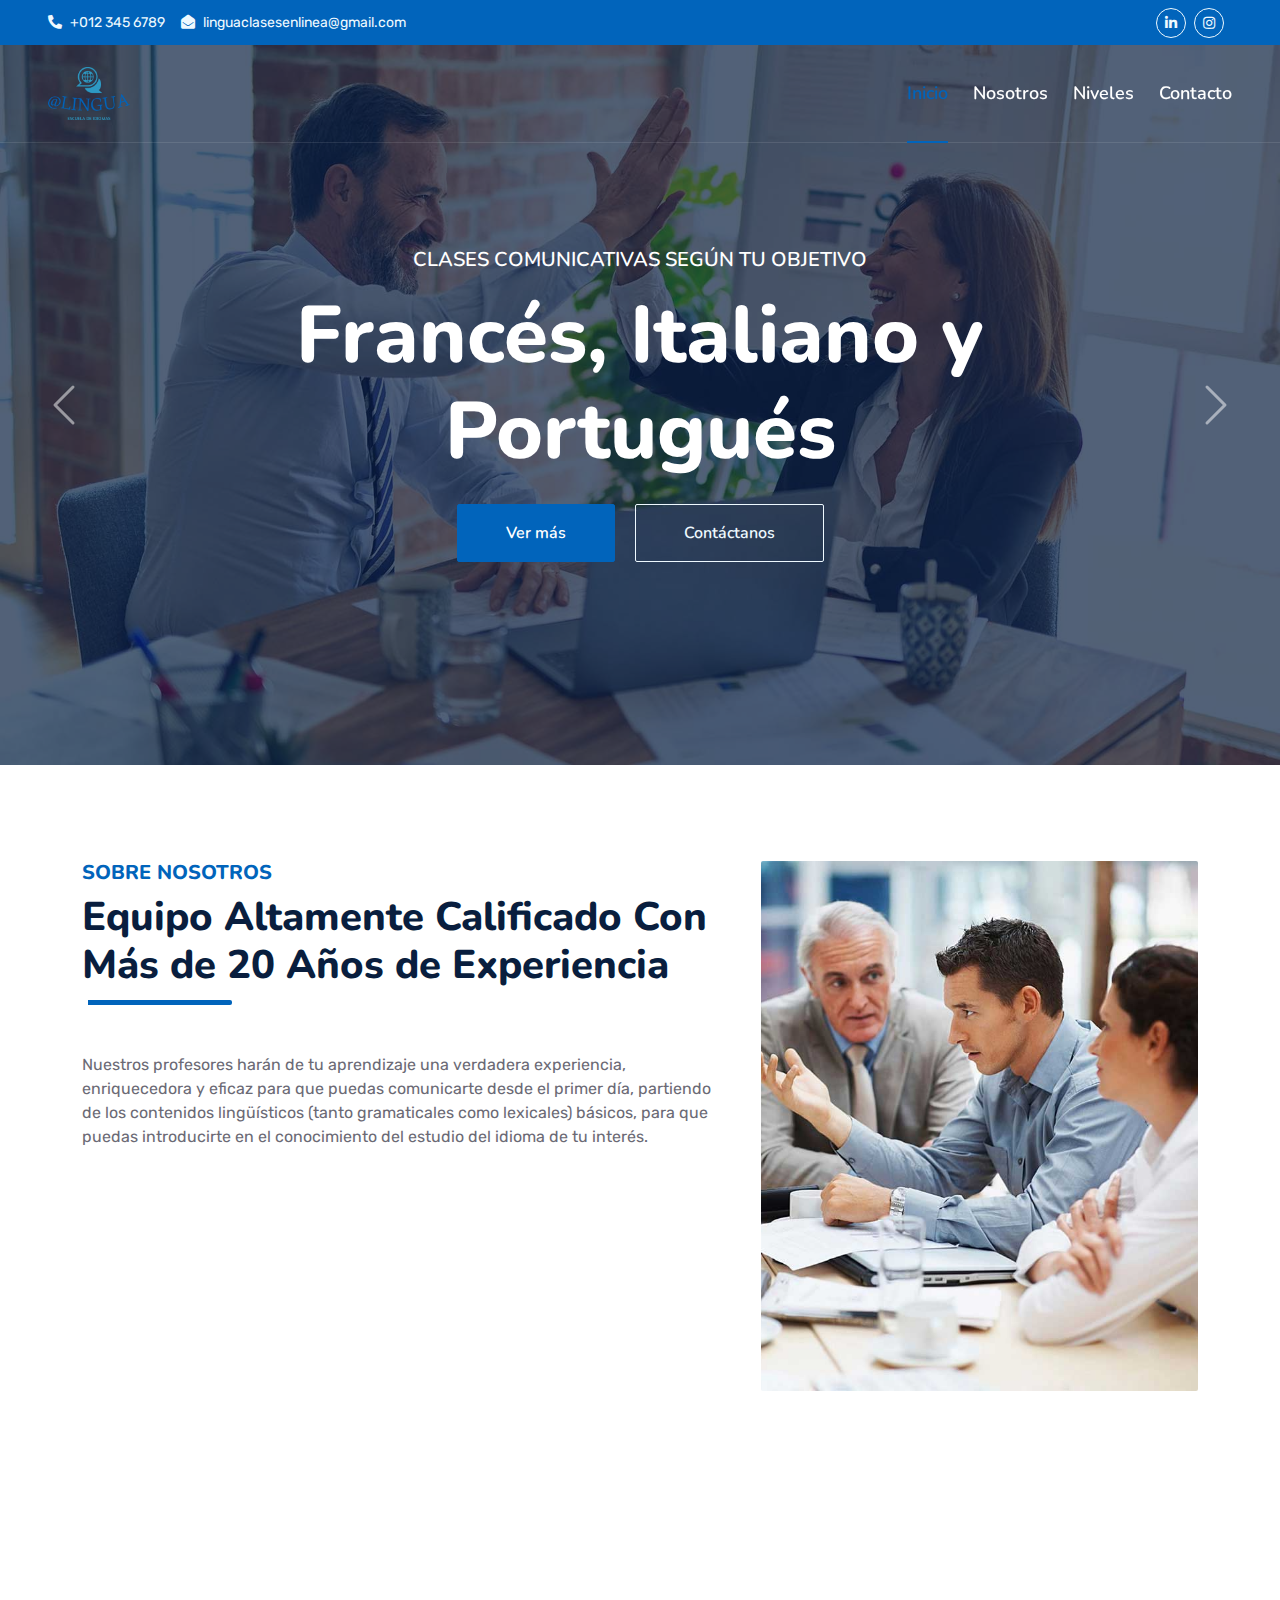
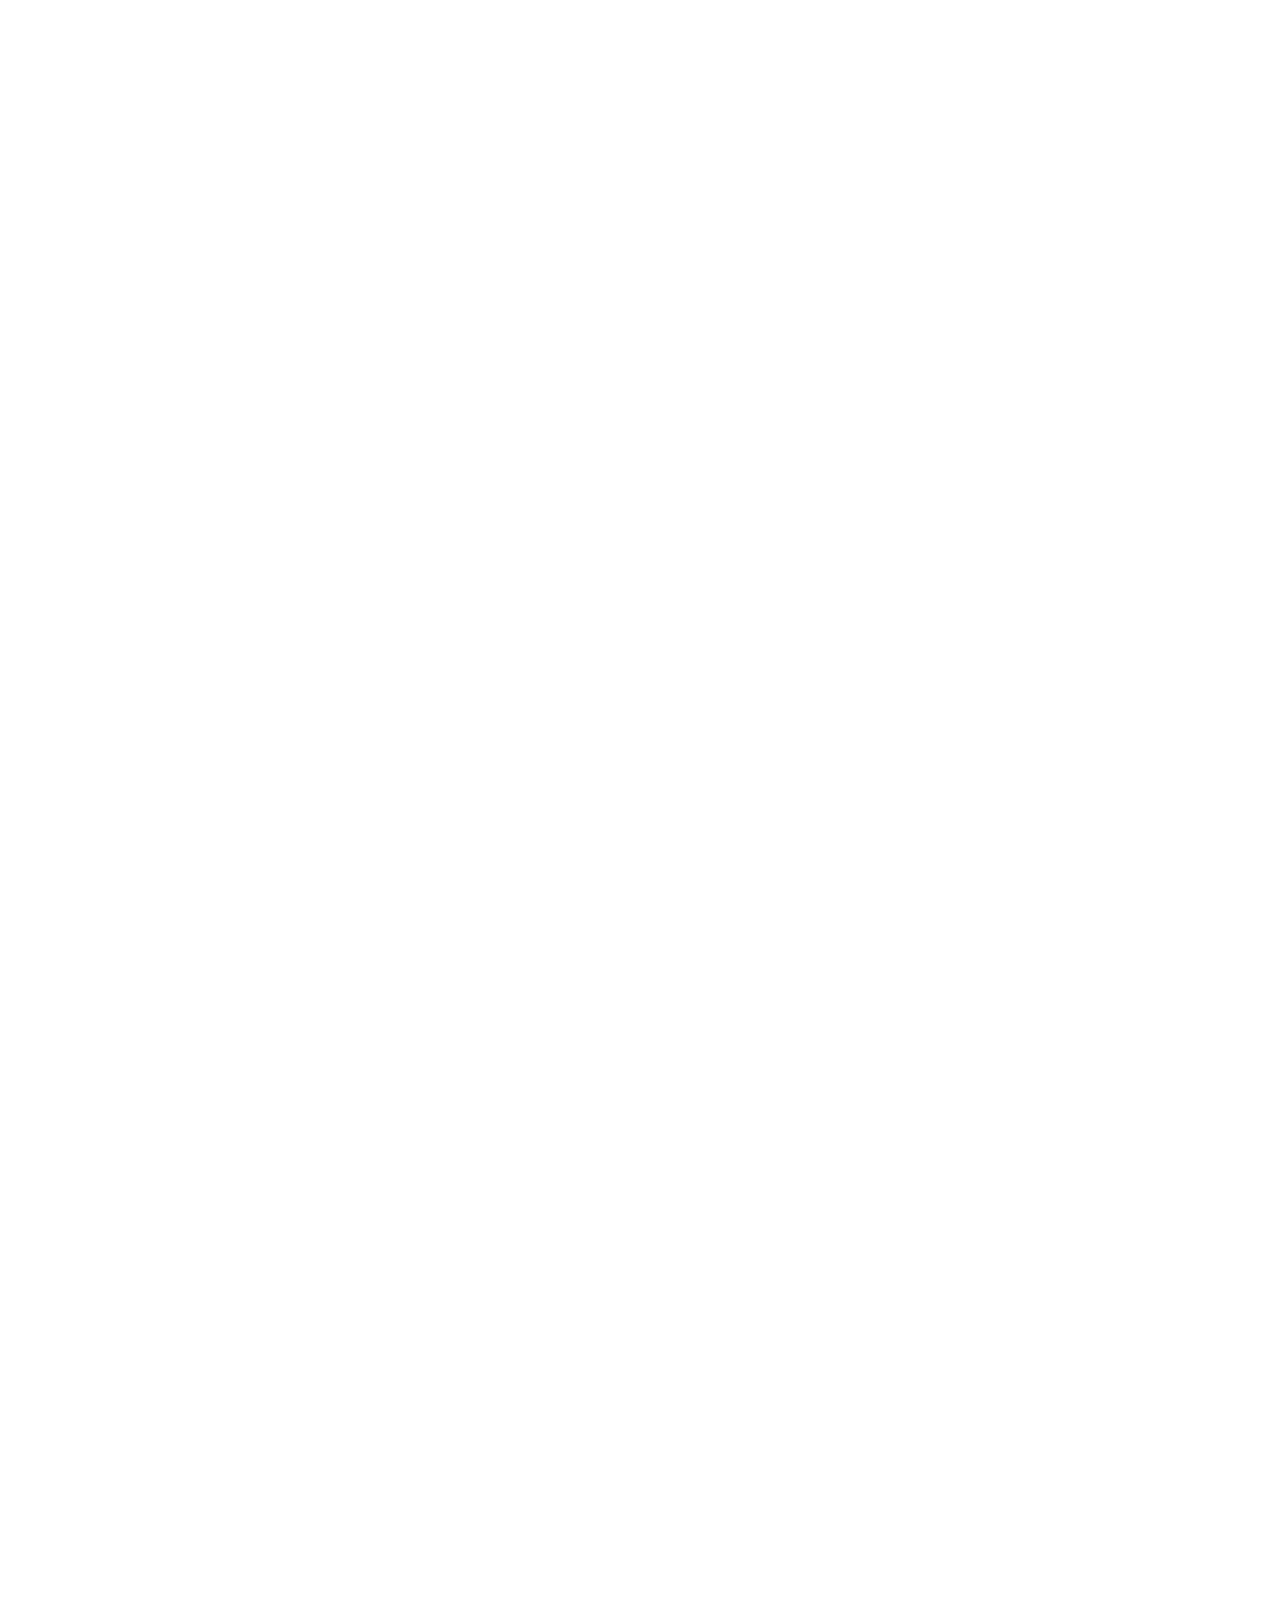
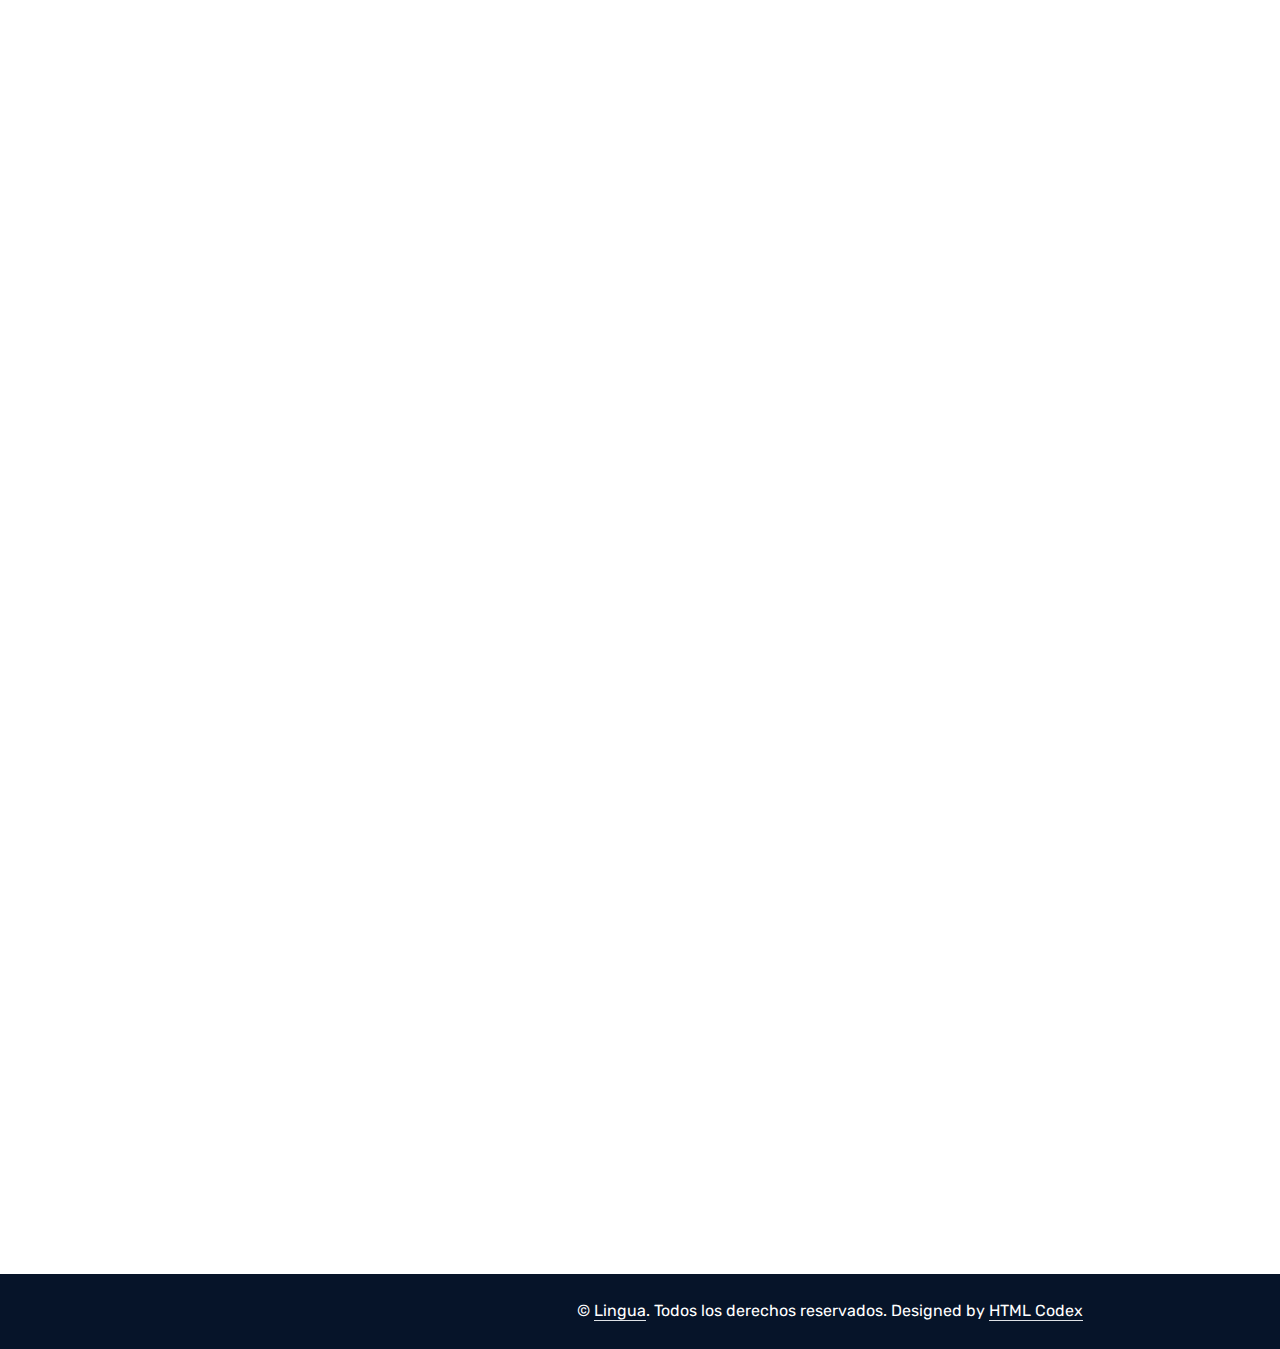
<file: index.html>
<!DOCTYPE html>
<html lang="en">

<head>
    <meta charset="utf-8">
    <title>@LINGUA - Escuela de idiomas</title>
    <meta content="width=device-width, initial-scale=1.0" name="viewport">
    <meta content="Free HTML Templates" name="keywords">
    <meta content="Free HTML Templates" name="description">

    <!-- Favicon -->
    <link href="img/logo-no-background.png" rel="icon">

    <!-- Google Web Fonts -->
    <link rel="preconnect" href="https://fonts.googleapis.com">
    <link rel="preconnect" href="https://fonts.gstatic.com" crossorigin>
    <link href="https://fonts.googleapis.com/css2?family=Nunito:wght@400;600;700;800&family=Rubik:wght@400;500;600;700&display=swap" rel="stylesheet">

    <!-- Icon Font Stylesheet -->
    <link href="https://cdnjs.cloudflare.com/ajax/libs/font-awesome/5.10.0/css/all.min.css" rel="stylesheet">
    <link href="https://cdn.jsdelivr.net/npm/bootstrap-icons@1.4.1/font/bootstrap-icons.css" rel="stylesheet">

    <!-- Libraries Stylesheet -->
    <link href="lib/owlcarousel/assets/owl.carousel.min.css" rel="stylesheet">
    <link href="lib/animate/animate.min.css" rel="stylesheet">

    <!-- Customized Bootstrap Stylesheet -->
    <link href="css/bootstrap.min.css" rel="stylesheet">

    <!-- Template Stylesheet -->
    <link href="css/style.css" rel="stylesheet">
</head>

<body>
    <!-- Spinner Start -->
    <div id="spinner" class="show bg-white position-fixed translate-middle w-100 vh-100 top-50 start-50 d-flex align-items-center justify-content-center">
        <div class="spinner"></div>
    </div>
    <!-- Spinner End -->


    <!-- Topbar Start -->
    <div class="container-fluid bg-dark px-5 d-none d-lg-block">
        <div class="row gx-0">
            <div class="col-lg-8 text-center text-lg-start mb-2 mb-lg-0">
                <div class="d-inline-flex align-items-center" style="height: 45px;">
                    <!-- <small class="me-3 text-light"><i class="fa fa-map-marker-alt me-2"></i>1234 Street, New York, USA</small> -->
                    <small class="me-3 text-light"><i class="fa fa-phone-alt me-2"></i>+012 345 6789</small>
                    <small class="text-light"><i class="fa fa-envelope-open me-2"></i>linguaclasesenlinea@gmail.com</small>
                </div>
            </div>
            <div class="col-lg-4 text-center text-lg-end">
                <div class="d-inline-flex align-items-center" style="height: 45px;">
                    <!-- <a class="btn btn-sm btn-outline-light btn-sm-square rounded-circle me-2" href=""><i class="fab fa-twitter fw-normal"></i></a> -->
                    <!-- <a class="btn btn-sm btn-outline-light btn-sm-square rounded-circle me-2" href=""><i class="fab fa-facebook-f fw-normal"></i></a> -->
                    <a class="btn btn-sm btn-outline-light btn-sm-square rounded-circle me-2" href="https://www.linkedin.com/in/lingua-clases-en-linea-270436270/"><i class="fab fa-linkedin-in fw-normal"></i></a>
                    <a class="btn btn-sm btn-outline-light btn-sm-square rounded-circle me-2" href="https://www.instagram.com/linguaclasesenlinea/"><i class="fab fa-instagram fw-normal"></i></a>
                    <!-- <a class="btn btn-sm btn-outline-light btn-sm-square rounded-circle" href=""><i class="fab fa-youtube fw-normal"></i></a> -->
                </div>
            </div>
        </div>
    </div>
    <!-- Topbar End -->


    <!-- Navbar & Carousel Start -->
    <div class="container-fluid position-relative p-0">
        <nav class="navbar navbar-expand-lg navbar-dark px-5 py-3 py-lg-0">
            <a href="index.html" class="navbar-brand p-0">
                <img class="w-10" src="img/logo-no-background.png" alt="Image">
                <!-- <h1 class="m-0"><i class="fa fa-user-tie me-2"></i>@LINGUA</h1> -->
            </a>
            <button class="navbar-toggler" type="button" data-bs-toggle="collapse" data-bs-target="#navbarCollapse">
                <span class="fa fa-bars"></span>
            </button>
            <div class="collapse navbar-collapse" id="navbarCollapse">
                <div class="navbar-nav ms-auto py-0">
                    <a href="index.html" class="nav-item nav-link active">Inicio</a>
                    <a href="about.html" class="nav-item nav-link">Nosotros</a>
                    <a href="service.html" class="nav-item nav-link">Niveles</a>
                    <!-- <div class="nav-item dropdown">
                        <a href="#" class="nav-link dropdown-toggle" data-bs-toggle="dropdown">Idiomas</a>
                        <div class="dropdown-menu m-0">
                            <a href="blog.html" class="dropdown-item">Francés</a>
                            <a href="detail.html" class="dropdown-item">Italiano</a>
                            <a href="detail.html" class="dropdown-item">Portugués</a>
                        </div>
                    </div> -->
                    <!-- <div class="nav-item dropdown">
                        <a href="#" class="nav-link dropdown-toggle" data-bs-toggle="dropdown">Pages</a>
                        <div class="dropdown-menu m-0">
                            <a href="price.html" class="dropdown-item">Pricing Plan</a>
                            <a href="feature.html" class="dropdown-item">Our features</a>
                            <a href="team.html" class="dropdown-item">Team Members</a>
                            <a href="testimonial.html" class="dropdown-item">Testimonial</a>
                            <a href="quote.html" class="dropdown-item">Free Quote</a>
                        </div>
                    </div> -->
                    <a href="contact.html" class="nav-item nav-link">Contacto</a>
                </div>
                <!-- <butaton type="button" class="btn text-primary ms-3" data-bs-toggle="modal" data-bs-target="#searchModal"><i class="fa fa-search"></i></butaton>
                <a href="https://htmlcodex.com/startup-company-website-template" class="btn btn-primary py-2 px-4 ms-3">Download Pro Version</a> -->
            </div>
        </nav>

        <div id="header-carousel" class="carousel slide carousel-fade" data-bs-ride="carousel">
            <div class="carousel-inner">
                <div class="carousel-item active">
                    <img class="w-100" src="img/carousel-1.jpg" alt="Image">
                    <div class="carousel-caption d-flex flex-column align-items-center justify-content-center">
                        <div class="p-3" style="max-width: 900px;">
                            <h5 class="text-white text-uppercase mb-3 animated slideInDown">Clases comunicativas según tu objetivo</h5>
                            <h1 class="display-1 text-white mb-md-4 animated zoomIn">Francés, Italiano y Portugués</h1>
                            <a href="service.html" class="btn btn-primary py-md-3 px-md-5 me-3 animated slideInLeft">Ver más</a>
                            <a href="contact.html" class="btn btn-outline-light py-md-3 px-md-5 animated slideInRight">Contáctanos</a>
                        </div>
                    </div>
                </div>
                <div class="carousel-item">
                    <img class="w-100" src="img/carousel-2.jpg" alt="Image">
                    <div class="carousel-caption d-flex flex-column align-items-center justify-content-center">
                        <div class="p-3" style="max-width: 900px;">
                            <h5 class="text-white text-uppercase mb-3 animated slideInDown">Todos los niveles</h5>
                            <h1 class="display-1 text-white mb-md-4 animated zoomIn">Principiante, Intermedio, Avanzado y Especialización</h1>
                            <a href="service.html" class="btn btn-primary py-md-3 px-md-5 me-3 animated slideInLeft">Ver más</a>
                            <a href="contact.html" class="btn btn-outline-light py-md-3 px-md-5 animated slideInRight">Contáctanos</a>
                        </div>
                    </div>
                </div>
            </div>
            <button class="carousel-control-prev" type="button" data-bs-target="#header-carousel"
                data-bs-slide="prev">
                <span class="carousel-control-prev-icon" aria-hidden="true"></span>
                <span class="visually-hidden">Previous</span>
            </button>
            <button class="carousel-control-next" type="button" data-bs-target="#header-carousel"
                data-bs-slide="next">
                <span class="carousel-control-next-icon" aria-hidden="true"></span>
                <span class="visually-hidden">Next</span>
            </button>
        </div>
    </div>
    <!-- Navbar & Carousel End -->


    <!-- Full Screen Search Start -->
    <div class="modal fade" id="searchModal" tabindex="-1">
        <div class="modal-dialog modal-fullscreen">
            <div class="modal-content" style="background: rgba(9, 30, 62, .7);">
                <div class="modal-header border-0">
                    <button type="button" class="btn bg-white btn-close" data-bs-dismiss="modal" aria-label="Close"></button>
                </div>
                <div class="modal-body d-flex align-items-center justify-content-center">
                    <div class="input-group" style="max-width: 600px;">
                        <input type="text" class="form-control bg-transparent border-primary p-3" placeholder="Type search keyword">
                        <button class="btn btn-primary px-4"><i class="bi bi-search"></i></button>
                    </div>
                </div>
            </div>
        </div>
    </div>
    <!-- Full Screen Search End -->


    <!-- Facts Start -->
    <!-- <div class="container-fluid facts py-5 pt-lg-0">
        <div class="container py-5 pt-lg-0">
            <div class="row gx-0">
                <div class="col-lg-4 wow zoomIn" data-wow-delay="0.1s">
                    <div class="bg-primary shadow d-flex align-items-center justify-content-center p-4" style="height: 150px;">
                        <div class="bg-white d-flex align-items-center justify-content-center rounded mb-2" style="width: 60px; height: 60px;">
                            <i class="fa fa-users text-primary"></i>
                        </div>
                        <div class="ps-4">
                            <h5 class="text-white mb-0">Alumnos</h5>
                            <h1 class="text-white mb-0" data-toggle="counter-up">12345</h1>
                        </div>
                    </div>
                </div>
                <div class="col-lg-4 wow zoomIn" data-wow-delay="0.3s">
                    <div class="bg-light shadow d-flex align-items-center justify-content-center p-4" style="height: 150px;">
                        <div class="bg-primary d-flex align-items-center justify-content-center rounded mb-2" style="width: 60px; height: 60px;">
                            <i class="fa fa-check text-white"></i>
                        </div>
                        <div class="ps-4">
                            <h5 class="text-primary mb-0">Horas de clase</h5>
                            <h1 class="mb-0" data-toggle="counter-up">12345</h1>
                        </div>
                    </div>
                </div>
                <div class="col-lg-4 wow zoomIn" data-wow-delay="0.6s">
                    <div class="bg-primary shadow d-flex align-items-center justify-content-center p-4" style="height: 150px;">
                        <div class="bg-white d-flex align-items-center justify-content-center rounded mb-2" style="width: 60px; height: 60px;">
                            <i class="fa fa-award text-primary"></i>
                        </div>
                        <div class="ps-4">
                            <h5 class="text-white mb-0">Recomendaciones</h5>
                            <h1 class="text-white mb-0" data-toggle="counter-up">12345</h1>
                        </div>
                    </div>
                </div>
            </div>
        </div>
    </div> -->
    <!-- Facts Start -->


    <!-- About Start -->
    <div class="container-fluid py-5 wow fadeInUp" data-wow-delay="0.1s">
        <div class="container py-5">
            <div class="row g-5">
                <div class="col-lg-7">
                    <div class="section-title position-relative pb-3 mb-5">
                        <h5 class="fw-bold text-primary text-uppercase">Sobre nosotros</h5>
                        <h1 class="mb-0">Equipo Altamente Calificado Con Más de 20 Años de Experiencia</h1>
                    </div>
                    <p class="mb-4">Nuestros profesores harán de tu aprendizaje una verdadera experiencia, enriquecedora y eficaz para que puedas comunicarte desde el primer día, partiendo de los contenidos lingüísticos (tanto gramaticales como lexicales) básicos, para que puedas introducirte en el conocimiento del estudio del idioma de tu interés.</p>
                    <div class="row g-0 mb-3">
                        <div class="col-sm-6 wow zoomIn" data-wow-delay="0.2s">
                            <h5 class="mb-3"><i class="fa fa-check text-primary me-3"></i>Experiencia en todos los niveles</h5>
                            <h5 class="mb-3"><i class="fa fa-check text-primary me-3"></i>Nos adaptamos a tus necesidades</h5>
                        </div>
                        <div class="col-sm-6 wow zoomIn" data-wow-delay="0.4s">
                            <h5 class="mb-3"><i class="fa fa-check text-primary me-3"></i>Amplia disponibilidad horaria</h5>
                            <h5 class="mb-3"><i class="fa fa-check text-primary me-3"></i>Precios accesibles</h5>
                        </div>
                    </div>
                    <!-- <div class="d-flex align-items-center mb-4 wow fadeIn" data-wow-delay="0.6s">
                        <div class="bg-primary d-flex align-items-center justify-content-center rounded" style="width: 60px; height: 60px;">
                            <i class="fa fa-phone-alt text-white"></i>
                        </div>
                        <div class="ps-4">
                            <h5 class="mb-2">Call to ask any question</h5>
                            <h4 class="text-primary mb-0">+012 345 6789</h4>
                        </div>
                    </div> -->
                    <a href="contact.html" class="btn btn-primary py-3 px-5 mt-3 wow zoomIn" data-wow-delay="0.9s">Contáctanos</a>
                </div>
                <div class="col-lg-5" style="min-height: 500px;">
                    <div class="position-relative h-100">
                        <img class="position-absolute w-100 h-100 rounded wow zoomIn" data-wow-delay="0.9s" src="img/about.jpg" style="object-fit: cover;">
                    </div>
                </div>
            </div>
        </div>
    </div>
    <!-- About End -->


    <!-- Features Start -->
    <div class="container-fluid py-5 wow fadeInUp" data-wow-delay="0.1s">
        <div class="container py-5">
            <div class="section-title text-center position-relative pb-3 mb-5 mx-auto" style="max-width: 600px;">
                <h5 class="fw-bold text-primary text-uppercase">Porque elegirnos</h5>
                <h1 class="mb-0">Te ayudamos a alcanzar el nivel de idioma que elijas</h1>
            </div>
            <div class="row g-5">
                <div class="col-lg-4">
                    <div class="row g-5">
                        <div class="col-12 wow zoomIn" data-wow-delay="0.2s">
                            <div class="bg-primary rounded d-flex align-items-center justify-content-center mb-3" style="width: 60px; height: 60px;">
                                <i class="fa fa-users text-white"></i>
                            </div>
                            <h4>Flexibilidad de clases</h4>
                            <p class="mb-0">Pueden ser individuales, de a dos o grupales (máximo 6 personas)</p>
                        </div>
                        <div class="col-12 wow zoomIn" data-wow-delay="0.6s">
                            <div class="bg-primary rounded d-flex align-items-center justify-content-center mb-3" style="width: 60px; height: 60px;">
                                <i class="fa fa-laptop text-white"></i>
                            </div>
                            <h4>2 horas semanales en línea</h4>
                            <p class="mb-0">Más trabajo de clase y domiciliario para alcanzar tu nivel, trabajos prácticos semanales y evaluaciones al finalizar cada etapa</p>
                        </div>
                    </div>
                </div>
                <div class="col-lg-4  wow zoomIn" data-wow-delay="0.9s" style="min-height: 350px;">
                    <div class="position-relative h-100">
                        <img class="position-absolute w-100 h-100 rounded wow zoomIn" data-wow-delay="0.1s" src="img/estudianteEnLinea.jpg" style="object-fit: cover;">
                    </div>
                </div>
                <div class="col-lg-4">
                    <div class="row g-5">
                        <div class="col-12 wow zoomIn" data-wow-delay="0.4s">
                            <div class="bg-primary rounded d-flex align-items-center justify-content-center mb-3" style="width: 60px; height: 60px;">
                                <i class="fa fa-list text-white"></i>
                            </div>
                            <h4>Tratamiento individual</h4>
                            <p class="mb-0">Realizamos entrevistas individuales para conocer tus objetivos e inquietudes</p>
                        </div>
                        <div class="col-12 wow zoomIn" data-wow-delay="0.8s">
                            <div class="bg-primary rounded d-flex align-items-center justify-content-center mb-3" style="width: 60px; height: 60px;">
                                <i class="fa fa-search text-white"></i>
                            </div>
                            <h4>Conocer nivel inicial</h4>
                            <p class="mb-0">Si ya estudiaste y querés conocer tu nivel, también podrás tener tu entrevista particular antes de la inscripción</p>
                        </div>
                    </div>
                </div>
            </div>
        </div>
    </div>
    <!-- Features Start -->


    <!-- Service Start -->
    <div class="container-fluid py-5 wow fadeInUp" data-wow-delay="0.1s">
        <div class="container py-5">
            <div class="section-title text-center position-relative pb-3 mb-5 mx-auto" style="max-width: 600px;">
                <h5 class="fw-bold text-primary text-uppercase">Niveles</h5>
                <h1 class="mb-0">Sujetos al Marco Común de Referencia Europeo (MCRE)</h1>
            </div>
            <div class="row g-5">
                <div class="col-lg-4 col-md-6 wow zoomIn" data-wow-delay="0.3s">
                    <div class="service-item bg-light rounded d-flex flex-column align-items-center justify-content-center text-center">
                        <div class="service-icon">
                            <i class="fa fa-user text-white"></i>
                        </div>
                        <h4 class="mb-3">Principiante (A1 / A1.2 / A2)</h4>
                        <p class="m-0">3 cuatrimestres: 96 horas de estudio en línea</p>
                        <a class="btn btn-lg btn-primary rounded" href="service.html">
                            <i class="bi bi-arrow-right"></i>
                        </a>
                    </div>
                </div>
                <div class="col-lg-4 col-md-6 wow zoomIn" data-wow-delay="0.6s">
                    <div class="service-item bg-light rounded d-flex flex-column align-items-center justify-content-center text-center">
                        <div class="service-icon">
                            <i class="fa fa-user text-white"></i>
                        </div>
                        <h4 class="mb-3">Intermedio (A2.1 / A2.2 / B1)</h4>
                        <p class="m-0">3 cuatrimestres: 192 horas de estudio en línea</p>
                        <a class="btn btn-lg btn-primary rounded" href="service.html">
                            <i class="bi bi-arrow-right"></i>
                        </a>
                    </div>
                </div>
                <div class="col-lg-4 col-md-6 wow zoomIn" data-wow-delay="0.9s">
                    <div class="service-item bg-light rounded d-flex flex-column align-items-center justify-content-center text-center">
                        <div class="service-icon">
                            <i class="fa fa-user text-white"></i>
                        </div>
                        <h4 class="mb-3">Avanzado (B1.2 / B2 / B2.1 / B2.2)</h4>
                        <p class="m-0">6 cuatrimestres: 576horas de estudio en línea</p>
                        <a class="btn btn-lg btn-primary rounded" href="service.html">
                            <i class="bi bi-arrow-right"></i>
                        </a>
                    </div>
                </div>
                <div class="col-lg-4 col-md-6 wow zoomIn" data-wow-delay="0.3s">
                    <div class="service-item bg-light rounded d-flex flex-column align-items-center justify-content-center text-center">
                        <div class="service-icon">
                            <i class="fa fa-user text-white"></i>
                        </div>
                        <h4 class="mb-3">Especialización (C1)</h4>
                        <p class="m-0">6 cuatrimestres: 768 horas de estudio en línea</p>
                        <a class="btn btn-lg btn-primary rounded" href="service.html">
                            <i class="bi bi-arrow-right"></i>
                        </a>
                    </div>
                </div>
                <div class="col-lg-4 col-md-6 wow zoomIn" data-wow-delay="0.6s">
                    <div class="service-item bg-light rounded d-flex flex-column align-items-center justify-content-center text-center">
                        <div class="service-icon">
                            <i class="fa fa-user text-white"></i>
                        </div>
                        <h4 class="mb-3">Especialización (C2)</h4>
                        <p class="m-0">6 cuatrimestres:  960 horas de estudio en línea</p>
                        <a class="btn btn-lg btn-primary rounded" href="service.html">
                            <i class="bi bi-arrow-right"></i>
                        </a>
                    </div>
                </div>
                <div class="col-lg-4 col-md-6 wow zoomIn" data-wow-delay="0.9s">
                    <div class="position-relative bg-primary rounded h-100 d-flex flex-column align-items-center justify-content-center text-center p-5">
                        <!-- <h3 class="text-white mb-3">Call Us For Quote</h3> -->
                        <p class="text-white mb-3">La cantidad de horas es por acumulación y alcanzar el nivel deseado debe incluir las horas de trabajo domiciliario.</p>
                        <p class="text-white mb-3">Es aconsejable un trabajo domiciliario de 3 horas complementarias al trabajo en línea para alcanzar los objetivos en los tiempos orientativos.</p>
                        <!-- <h2 class="text-white mb-0">+012 345 6789</h2> -->
                    </div>
                </div>
            </div>
        </div>
    </div>
    <!-- Service End -->


    <!-- Pricing Plan Start -->
    <!-- <div class="container-fluid py-5 wow fadeInUp" data-wow-delay="0.1s">
        <div class="container py-5">
            <div class="section-title text-center position-relative pb-3 mb-5 mx-auto" style="max-width: 600px;">
                <h5 class="fw-bold text-primary text-uppercase">Precios</h5>
                <h1 class="mb-0">Ofrecemos precios accesibles para nuestros alumnos</h1>
            </div>
            <div class="row g-0">
                <div class="col-lg-4 wow slideInUp" data-wow-delay="0.6s">
                    <div class="bg-light rounded">
                        <div class="border-bottom py-4 px-5 mb-4">
                            <h4 class="text-primary mb-1">A1 - A2</h4>
                            <small class="text-uppercase">Para principiantes</small>
                        </div>
                        <div class="p-5 pt-0">
                            <div class="d-flex justify-content-between"><span>Individuales</span></div>
                            <h1 class="display-5 mb-3">
                                <small class="align-top" style="font-size: 22px; line-height: 45px;">$</small>10.800<small
                                    class="align-bottom" style="font-size: 16px; line-height: 40px;">/ Mes</small>
                            </h1>
                            <div class="d-flex justify-content-between"><span>De a dos</span></div>
                            <h1 class="display-5 mb-3">
                                <small class="align-top" style="font-size: 22px; line-height: 45px;">$</small>9.600<small
                                    class="align-bottom" style="font-size: 16px; line-height: 40px;">/ Mes</small>
                            </h1>
                            <div class="d-flex justify-content-between"><span>Grupales</span></div>
                            <h1 class="display-5 mb-3">
                                <small class="align-top" style="font-size: 22px; line-height: 45px;">$</small>8.800<small
                                    class="align-bottom" style="font-size: 16px; line-height: 40px;">/ Mes</small>
                            </h1>
                            <a href="contact.html" class="btn btn-primary py-2 px-4 mt-4">Reservar Ya</a>
                        </div>
                    </div>
                </div>
                <div class="col-lg-4 wow slideInUp" data-wow-delay="0.3s">
                    <div class="bg-white rounded shadow position-relative" style="z-index: 1;">
                        <div class="border-bottom py-4 px-5 mb-4">
                            <h4 class="text-primary mb-1">B1 Y B2</h4>
                            <small class="text-uppercase">Para intermedios</small>
                        </div>
                        <div class="p-5 pt-0">
                            <div class="d-flex justify-content-between"><span>Individuales</span></div>
                            <h1 class="display-5 mb-3">
                                <small class="align-top" style="font-size: 22px; line-height: 45px;">$</small>15.600<small
                                    class="align-bottom" style="font-size: 16px; line-height: 40px;">/ Mes</small>
                            </h1>
                            <div class="d-flex justify-content-between"><span>De a dos</span></div>
                            <h1 class="display-5 mb-3">
                                <small class="align-top" style="font-size: 22px; line-height: 45px;">$</small>13.200<small
                                    class="align-bottom" style="font-size: 16px; line-height: 40px;">/ Mes</small>
                            </h1>
                            <div class="d-flex justify-content-between"><span>Grupales</span></div>
                            <h1 class="display-5 mb-3">
                                <small class="align-top" style="font-size: 22px; line-height: 45px;">$</small>9.600<small
                                    class="align-bottom" style="font-size: 16px; line-height: 40px;">/ Mes</small>
                            </h1>
                            <a href="contact.html" class="btn btn-primary py-2 px-4 mt-4">Reservar Ya</a>
                        </div>
                    </div>
                </div>
                <div class="col-lg-4 wow slideInUp" data-wow-delay="0.9s">
                    <div class="bg-light rounded">
                        <div class="border-bottom py-4 px-5 mb-4">
                            <h4 class="text-primary mb-1">C1 Y C2</h4>
                            <small class="text-uppercase">Para avanzados</small>
                        </div>
                        <div class="p-5 pt-0">
                            <div class="d-flex justify-content-between"><span>Individuales</span></div>
                            <h1 class="display-5 mb-3">
                                <small class="align-top" style="font-size: 22px; line-height: 45px;">$</small>18.000<small
                                    class="align-bottom" style="font-size: 16px; line-height: 40px;">/ Mes</small>
                            </h1>
                            <div class="d-flex justify-content-between"><span>De a dos</span></div>
                            <h1 class="display-5 mb-3">-</h1>
                            <div class="d-flex justify-content-between"><span>Grupales</span></div>
                            <h1 class="display-5 mb-3">-</h1>
                            <a href="contact.html" class="btn btn-primary py-2 px-4 mt-4">Reservar Ya</a>
                        </div>
                    </div>
                </div>
            </div>
        </div>
    </div> -->
    <!-- Pricing Plan End -->


    <!-- Contact Start -->
    <div class="container-fluid py-5 wow fadeInUp" data-wow-delay="0.1s">
        <div class="container py-5">
            <div class="row g-5">
                <div class="col-lg-7">
                    <div class="section-title position-relative pb-3 mb-5">
                        <h5 class="fw-bold text-primary text-uppercase">Escribinos</h5>
                        <h1 class="mb-0">Si tenés alguna duda completá el formulario a continuación</h1>
                    </div>
                    <div class="row gx-3">
                        <div class="col-sm-6 wow zoomIn" data-wow-delay="0.2s">
                            <h5 class="mb-4"><i class="fa fa-reply text-primary me-3"></i>Respondemos en menos de 24 hs</h5>
                        </div>
                        <!-- <div class="col-sm-6 wow zoomIn" data-wow-delay="0.4s">
                            <h5 class="mb-4"><i class="fa fa-phone-alt text-primary me-3"></i>24 hrs telephone support</h5>
                        </div> -->
                    </div>
                    <p class="mb-4">Asegurate de dejarnos un mail donde podamos contactarte para responder tus dudas. Podés aprovechar el campo libre del mensaje para explayar tus preguntas y así poder entender mejor tu caso.
                        No olvides seleccionar el idioma y el nivel en el que estás interesado.
                    </p>
                </div>
                <div class="col-lg-5">
                    <div class="bg-primary rounded h-100 d-flex align-items-center p-5 wow zoomIn" data-wow-delay="0.9s">
                        <form target="_blank" action="https://formsubmit.co/8e91866ff03e8dc2c1dfc37cdb4426e4" method="POST">
                            <div class="row g-3">
                                <div class="col-xl-12">
                                    <input type="text" name="nombre" class="form-control bg-light border-0" placeholder="Nombre y apellido" style="height: 55px;" required>
                                </div>
                                <div class="col-12">
                                    <input type="email" name="email" class="form-control bg-light border-0" placeholder="Email" style="height: 55px;" required>
                                </div>
                                <div class="col-12">
                                    <select name="idioma" class="form-select bg-light border-0" style="height: 55px;" required>
                                        <option selected>Idioma</option>
                                        <option value="Francés">Francés</option>
                                        <option value="Italiano">Italiano</option>
                                        <option value="Portugués">Portugués</option>
                                    </select>
                                </div>
                                <div class="col-12">
                                    <select name="nivel" class="form-select bg-light border-0" style="height: 55px;" required>
                                        <option selected>Nivel</option>
                                        <option value="A1 / A2">A1 / A2</option>
                                        <option value="B1 / B2">B1 / B2</option>
                                        <option value="C1 / C2">C1 / C2</option>
                                    </select>
                                </div>
                                <div class="col-12">
                                    <textarea name="mensaje" class="form-control bg-light border-0" rows="3" placeholder="Mensaje" required></textarea>
                                </div>
                                <input type="hidden" name="_subject" value="Consulta registrada en sitio web">
                                <div class="col-12">
                                    <button class="btn btn-dark w-100 py-3" type="submit">Enviar</button>
                                </div>
                            </div>
                        </form>
                    </div>
                </div>
            </div>
        </div>
    </div>
    <!-- Contact End -->


    <!-- Testimonial Start -->
    <!-- <div class="container-fluid py-5 wow fadeInUp" data-wow-delay="0.1s">
        <div class="container py-5">
            <div class="section-title text-center position-relative pb-3 mb-4 mx-auto" style="max-width: 600px;">
                <h5 class="fw-bold text-primary text-uppercase">Testimonial</h5>
                <h1 class="mb-0">What Our Clients Say About Our Digital Services</h1>
            </div>
            <div class="owl-carousel testimonial-carousel wow fadeInUp" data-wow-delay="0.6s">
                <div class="testimonial-item bg-light my-4">
                    <div class="d-flex align-items-center border-bottom pt-5 pb-4 px-5">
                        <img class="img-fluid rounded" src="img/testimonial-1.jpg" style="width: 60px; height: 60px;" >
                        <div class="ps-4">
                            <h4 class="text-primary mb-1">Client Name</h4>
                            <small class="text-uppercase">Profession</small>
                        </div>
                    </div>
                    <div class="pt-4 pb-5 px-5">
                        Dolor et eos labore, stet justo sed est sed. Diam sed sed dolor stet amet eirmod eos labore diam
                    </div>
                </div>
                <div class="testimonial-item bg-light my-4">
                    <div class="d-flex align-items-center border-bottom pt-5 pb-4 px-5">
                        <img class="img-fluid rounded" src="img/testimonial-2.jpg" style="width: 60px; height: 60px;" >
                        <div class="ps-4">
                            <h4 class="text-primary mb-1">Client Name</h4>
                            <small class="text-uppercase">Profession</small>
                        </div>
                    </div>
                    <div class="pt-4 pb-5 px-5">
                        Dolor et eos labore, stet justo sed est sed. Diam sed sed dolor stet amet eirmod eos labore diam
                    </div>
                </div>
                <div class="testimonial-item bg-light my-4">
                    <div class="d-flex align-items-center border-bottom pt-5 pb-4 px-5">
                        <img class="img-fluid rounded" src="img/testimonial-3.jpg" style="width: 60px; height: 60px;" >
                        <div class="ps-4">
                            <h4 class="text-primary mb-1">Client Name</h4>
                            <small class="text-uppercase">Profession</small>
                        </div>
                    </div>
                    <div class="pt-4 pb-5 px-5">
                        Dolor et eos labore, stet justo sed est sed. Diam sed sed dolor stet amet eirmod eos labore diam
                    </div>
                </div>
                <div class="testimonial-item bg-light my-4">
                    <div class="d-flex align-items-center border-bottom pt-5 pb-4 px-5">
                        <img class="img-fluid rounded" src="img/testimonial-4.jpg" style="width: 60px; height: 60px;" >
                        <div class="ps-4">
                            <h4 class="text-primary mb-1">Client Name</h4>
                            <small class="text-uppercase">Profession</small>
                        </div>
                    </div>
                    <div class="pt-4 pb-5 px-5">
                        Dolor et eos labore, stet justo sed est sed. Diam sed sed dolor stet amet eirmod eos labore diam
                    </div>
                </div>
            </div>
        </div>
    </div> -->
    <!-- Testimonial End -->


    <!-- Team Start -->
    <!-- <div class="container-fluid py-5 wow fadeInUp" data-wow-delay="0.1s">
        <div class="container py-5">
            <div class="section-title text-center position-relative pb-3 mb-5 mx-auto" style="max-width: 600px;">
                <h5 class="fw-bold text-primary text-uppercase">Team Members</h5>
                <h1 class="mb-0">Professional Stuffs Ready to Help Your Business</h1>
            </div>
            <div class="row g-5">
                <div class="col-lg-4 wow slideInUp" data-wow-delay="0.3s">
                    <div class="team-item bg-light rounded overflow-hidden">
                        <div class="team-img position-relative overflow-hidden">
                            <img class="img-fluid w-100" src="img/team-1.jpg" alt="">
                            <div class="team-social">
                                <a class="btn btn-lg btn-primary btn-lg-square rounded" href=""><i class="fab fa-twitter fw-normal"></i></a>
                                <a class="btn btn-lg btn-primary btn-lg-square rounded" href=""><i class="fab fa-facebook-f fw-normal"></i></a>
                                <a class="btn btn-lg btn-primary btn-lg-square rounded" href=""><i class="fab fa-instagram fw-normal"></i></a>
                                <a class="btn btn-lg btn-primary btn-lg-square rounded" href=""><i class="fab fa-linkedin-in fw-normal"></i></a>
                            </div>
                        </div>
                        <div class="text-center py-4">
                            <h4 class="text-primary">Full Name</h4>
                            <p class="text-uppercase m-0">Designation</p>
                        </div>
                    </div>
                </div>
                <div class="col-lg-4 wow slideInUp" data-wow-delay="0.6s">
                    <div class="team-item bg-light rounded overflow-hidden">
                        <div class="team-img position-relative overflow-hidden">
                            <img class="img-fluid w-100" src="img/team-2.jpg" alt="">
                            <div class="team-social">
                                <a class="btn btn-lg btn-primary btn-lg-square rounded" href=""><i class="fab fa-twitter fw-normal"></i></a>
                                <a class="btn btn-lg btn-primary btn-lg-square rounded" href=""><i class="fab fa-facebook-f fw-normal"></i></a>
                                <a class="btn btn-lg btn-primary btn-lg-square rounded" href=""><i class="fab fa-instagram fw-normal"></i></a>
                                <a class="btn btn-lg btn-primary btn-lg-square rounded" href=""><i class="fab fa-linkedin-in fw-normal"></i></a>
                            </div>
                        </div>
                        <div class="text-center py-4">
                            <h4 class="text-primary">Full Name</h4>
                            <p class="text-uppercase m-0">Designation</p>
                        </div>
                    </div>
                </div>
                <div class="col-lg-4 wow slideInUp" data-wow-delay="0.9s">
                    <div class="team-item bg-light rounded overflow-hidden">
                        <div class="team-img position-relative overflow-hidden">
                            <img class="img-fluid w-100" src="img/team-3.jpg" alt="">
                            <div class="team-social">
                                <a class="btn btn-lg btn-primary btn-lg-square rounded" href=""><i class="fab fa-twitter fw-normal"></i></a>
                                <a class="btn btn-lg btn-primary btn-lg-square rounded" href=""><i class="fab fa-facebook-f fw-normal"></i></a>
                                <a class="btn btn-lg btn-primary btn-lg-square rounded" href=""><i class="fab fa-instagram fw-normal"></i></a>
                                <a class="btn btn-lg btn-primary btn-lg-square rounded" href=""><i class="fab fa-linkedin-in fw-normal"></i></a>
                            </div>
                        </div>
                        <div class="text-center py-4">
                            <h4 class="text-primary">Full Name</h4>
                            <p class="text-uppercase m-0">Designation</p>
                        </div>
                    </div>
                </div>
            </div>
        </div>
    </div> -->
    <!-- Team End -->


    <!-- Blog Start -->
    <!-- <div class="container-fluid py-5 wow fadeInUp" data-wow-delay="0.1s">
        <div class="container py-5">
            <div class="section-title text-center position-relative pb-3 mb-5 mx-auto" style="max-width: 600px;">
                <h5 class="fw-bold text-primary text-uppercase">Latest Blog</h5>
                <h1 class="mb-0">Read The Latest Articles from Our Blog Post</h1>
            </div>
            <div class="row g-5">
                <div class="col-lg-4 wow slideInUp" data-wow-delay="0.3s">
                    <div class="blog-item bg-light rounded overflow-hidden">
                        <div class="blog-img position-relative overflow-hidden">
                            <img class="img-fluid" src="img/blog-1.jpg" alt="">
                            <a class="position-absolute top-0 start-0 bg-primary text-white rounded-end mt-5 py-2 px-4" href="">Web Design</a>
                        </div>
                        <div class="p-4">
                            <div class="d-flex mb-3">
                                <small class="me-3"><i class="far fa-user text-primary me-2"></i>John Doe</small>
                                <small><i class="far fa-calendar-alt text-primary me-2"></i>01 Jan, 2045</small>
                            </div>
                            <h4 class="mb-3">How to build a website</h4>
                            <p>Dolor et eos labore stet justo sed est sed sed sed dolor stet amet</p>
                            <a class="text-uppercase" href="">Read More <i class="bi bi-arrow-right"></i></a>
                        </div>
                    </div>
                </div>
                <div class="col-lg-4 wow slideInUp" data-wow-delay="0.6s">
                    <div class="blog-item bg-light rounded overflow-hidden">
                        <div class="blog-img position-relative overflow-hidden">
                            <img class="img-fluid" src="img/blog-2.jpg" alt="">
                            <a class="position-absolute top-0 start-0 bg-primary text-white rounded-end mt-5 py-2 px-4" href="">Web Design</a>
                        </div>
                        <div class="p-4">
                            <div class="d-flex mb-3">
                                <small class="me-3"><i class="far fa-user text-primary me-2"></i>John Doe</small>
                                <small><i class="far fa-calendar-alt text-primary me-2"></i>01 Jan, 2045</small>
                            </div>
                            <h4 class="mb-3">How to build a website</h4>
                            <p>Dolor et eos labore stet justo sed est sed sed sed dolor stet amet</p>
                            <a class="text-uppercase" href="">Read More <i class="bi bi-arrow-right"></i></a>
                        </div>
                    </div>
                </div>
                <div class="col-lg-4 wow slideInUp" data-wow-delay="0.9s">
                    <div class="blog-item bg-light rounded overflow-hidden">
                        <div class="blog-img position-relative overflow-hidden">
                            <img class="img-fluid" src="img/blog-3.jpg" alt="">
                            <a class="position-absolute top-0 start-0 bg-primary text-white rounded-end mt-5 py-2 px-4" href="">Web Design</a>
                        </div>
                        <div class="p-4">
                            <div class="d-flex mb-3">
                                <small class="me-3"><i class="far fa-user text-primary me-2"></i>John Doe</small>
                                <small><i class="far fa-calendar-alt text-primary me-2"></i>01 Jan, 2045</small>
                            </div>
                            <h4 class="mb-3">How to build a website</h4>
                            <p>Dolor et eos labore stet justo sed est sed sed sed dolor stet amet</p>
                            <a class="text-uppercase" href="">Read More <i class="bi bi-arrow-right"></i></a>
                        </div>
                    </div>
                </div>
            </div>
        </div>
    </div> -->
    <!-- Blog Start -->


    <!-- Vendor Start -->
    <!-- <div class="container-fluid py-5 wow fadeInUp" data-wow-delay="0.1s">
        <div class="container py-5 mb-5">
            <div class="bg-white">
                <div class="owl-carousel vendor-carousel">
                    <img src="img/vendor-1.jpg" alt="">
                    <img src="img/vendor-2.jpg" alt="">
                    <img src="img/vendor-3.jpg" alt="">
                    <img src="img/vendor-4.jpg" alt="">
                    <img src="img/vendor-5.jpg" alt="">
                    <img src="img/vendor-6.jpg" alt="">
                    <img src="img/vendor-7.jpg" alt="">
                    <img src="img/vendor-8.jpg" alt="">
                    <img src="img/vendor-9.jpg" alt="">
                </div>
            </div>
        </div>
    </div> -->
    <!-- Vendor End -->
    

    <!-- Footer Start -->
    <div class="container-fluid bg-dark text-light mt-5 wow fadeInUp" data-wow-delay="0.1s">
        <div class="container">
            <div class="row gx-5">
                <div class="col-lg-4 col-md-6 footer-about">
                    <div class="d-flex flex-column align-items-center justify-content-center text-center h-100 bg-secondary p-4">
                        <a href="index.html" class="navbar-brand">
                            <img class="w-75" src="img/logo-no-background.png" alt="Image">
                        </a>
                        <!-- <form action="">
                            <div class="input-group">
                                <input type="text" class="form-control border-white p-3" placeholder="Your Email">
                                <button class="btn btn-dark">Sign Up</button>
                            </div>
                        </form> -->
                    </div>
                </div>
                <div class="col-lg-8 col-md-6">
                    <div class="row gx-5">
                        <div class="col-lg-4 col-md-12 pt-5 mb-5">
                            <div class="section-title section-title-sm position-relative pb-3 mb-4">
                                <h3 class="text-light mb-0">Contactanos</h3>
                            </div>
                            <div class="d-flex mb-2">
                                <i class="bi bi-envelope-open text-primary me-2"></i>
                                <p class="mb-0">linguaclasesenlinea@gmail.com</p>
                            </div>
                            <div class="d-flex mt-4">
                                <a class="btn btn-primary btn-square me-2" href="https://www.linkedin.com/in/lingua-clases-en-linea-270436270/"><i class="fab fa-linkedin-in fw-normal"></i></a>
                                <a class="btn btn-primary btn-square" href="https://www.instagram.com/linguaclasesenlinea/"><i class="fab fa-instagram fw-normal"></i></a>
                            </div>
                        </div>
                        <div class="col-lg-4 col-md-12 pt-0 pt-lg-5 mb-5">
                            <div class="section-title section-title-sm position-relative pb-3 mb-4">
                                <h3 class="text-light mb-0">Accesos rápidos</h3>
                            </div>
                            <div class="link-animated d-flex flex-column justify-content-start">
                                <a class="text-light mb-2" href="index.html"><i class="bi bi-arrow-right text-primary me-2"></i>Inicio</a>
                                <a class="text-light mb-2" href="about.html"><i class="bi bi-arrow-right text-primary me-2"></i>Nosotros</a>
                                <a class="text-light mb-2" href="service.html"><i class="bi bi-arrow-right text-primary me-2"></i>Niveles</a>
                                <a class="text-light mb-2" href="contact.html"><i class="bi bi-arrow-right text-primary me-2"></i>Contacto</a>
                            </div>
                        </div>
                        <!-- <div class="col-lg-4 col-md-12 pt-0 pt-lg-5 mb-5">
                            <div class="section-title section-title-sm position-relative pb-3 mb-4">
                                <h3 class="text-light mb-0">Popular Links</h3>
                            </div>
                            <div class="link-animated d-flex flex-column justify-content-start">
                                <a class="text-light mb-2" href="#"><i class="bi bi-arrow-right text-primary me-2"></i>Home</a>
                                <a class="text-light mb-2" href="#"><i class="bi bi-arrow-right text-primary me-2"></i>About Us</a>
                                <a class="text-light mb-2" href="#"><i class="bi bi-arrow-right text-primary me-2"></i>Our Services</a>
                                <a class="text-light mb-2" href="#"><i class="bi bi-arrow-right text-primary me-2"></i>Meet The Team</a>
                                <a class="text-light mb-2" href="#"><i class="bi bi-arrow-right text-primary me-2"></i>Latest Blog</a>
                                <a class="text-light" href="#"><i class="bi bi-arrow-right text-primary me-2"></i>Contact Us</a>
                            </div>
                        </div> -->
                    </div>
                </div>
            </div>
        </div>
    </div>
    <div class="container-fluid text-white" style="background: #061429;">
        <div class="container text-center">
            <div class="row justify-content-end">
                <div class="col-lg-8 col-md-6">
                    <div class="d-flex align-items-center justify-content-center" style="height: 75px;">
                        <p class="mb-0">&copy; <a class="text-white border-bottom" href="#">Lingua</a>. Todos los derechos reservados. 
						
						<!--/*** This template is free as long as you keep the footer author’s credit link/attribution link/backlink. If you'd like to use the template without the footer author’s credit link/attribution link/backlink, you can purchase the Credit Removal License from "https://htmlcodex.com/credit-removal". Thank you for your support. ***/-->
						Designed by <a class="text-white border-bottom" href="https://htmlcodex.com">HTML Codex</a></p>
                    </div>
                </div>
            </div>
        </div>
    </div>
    <!-- Footer End -->


    <!-- Back to Top -->
    <a href="#" class="btn btn-lg btn-primary btn-lg-square rounded back-to-top"><i class="bi bi-arrow-up"></i></a>


    <!-- JavaScript Libraries -->
    <script src="https://code.jquery.com/jquery-3.4.1.min.js"></script>
    <script src="https://cdn.jsdelivr.net/npm/bootstrap@5.0.0/dist/js/bootstrap.bundle.min.js"></script>
    <script src="lib/wow/wow.min.js"></script>
    <script src="lib/easing/easing.min.js"></script>
    <script src="lib/waypoints/waypoints.min.js"></script>
    <script src="lib/counterup/counterup.min.js"></script>
    <script src="lib/owlcarousel/owl.carousel.min.js"></script>

    <!-- Template Javascript -->
    <script src="js/main.js"></script>
</body>

</html>
</file>
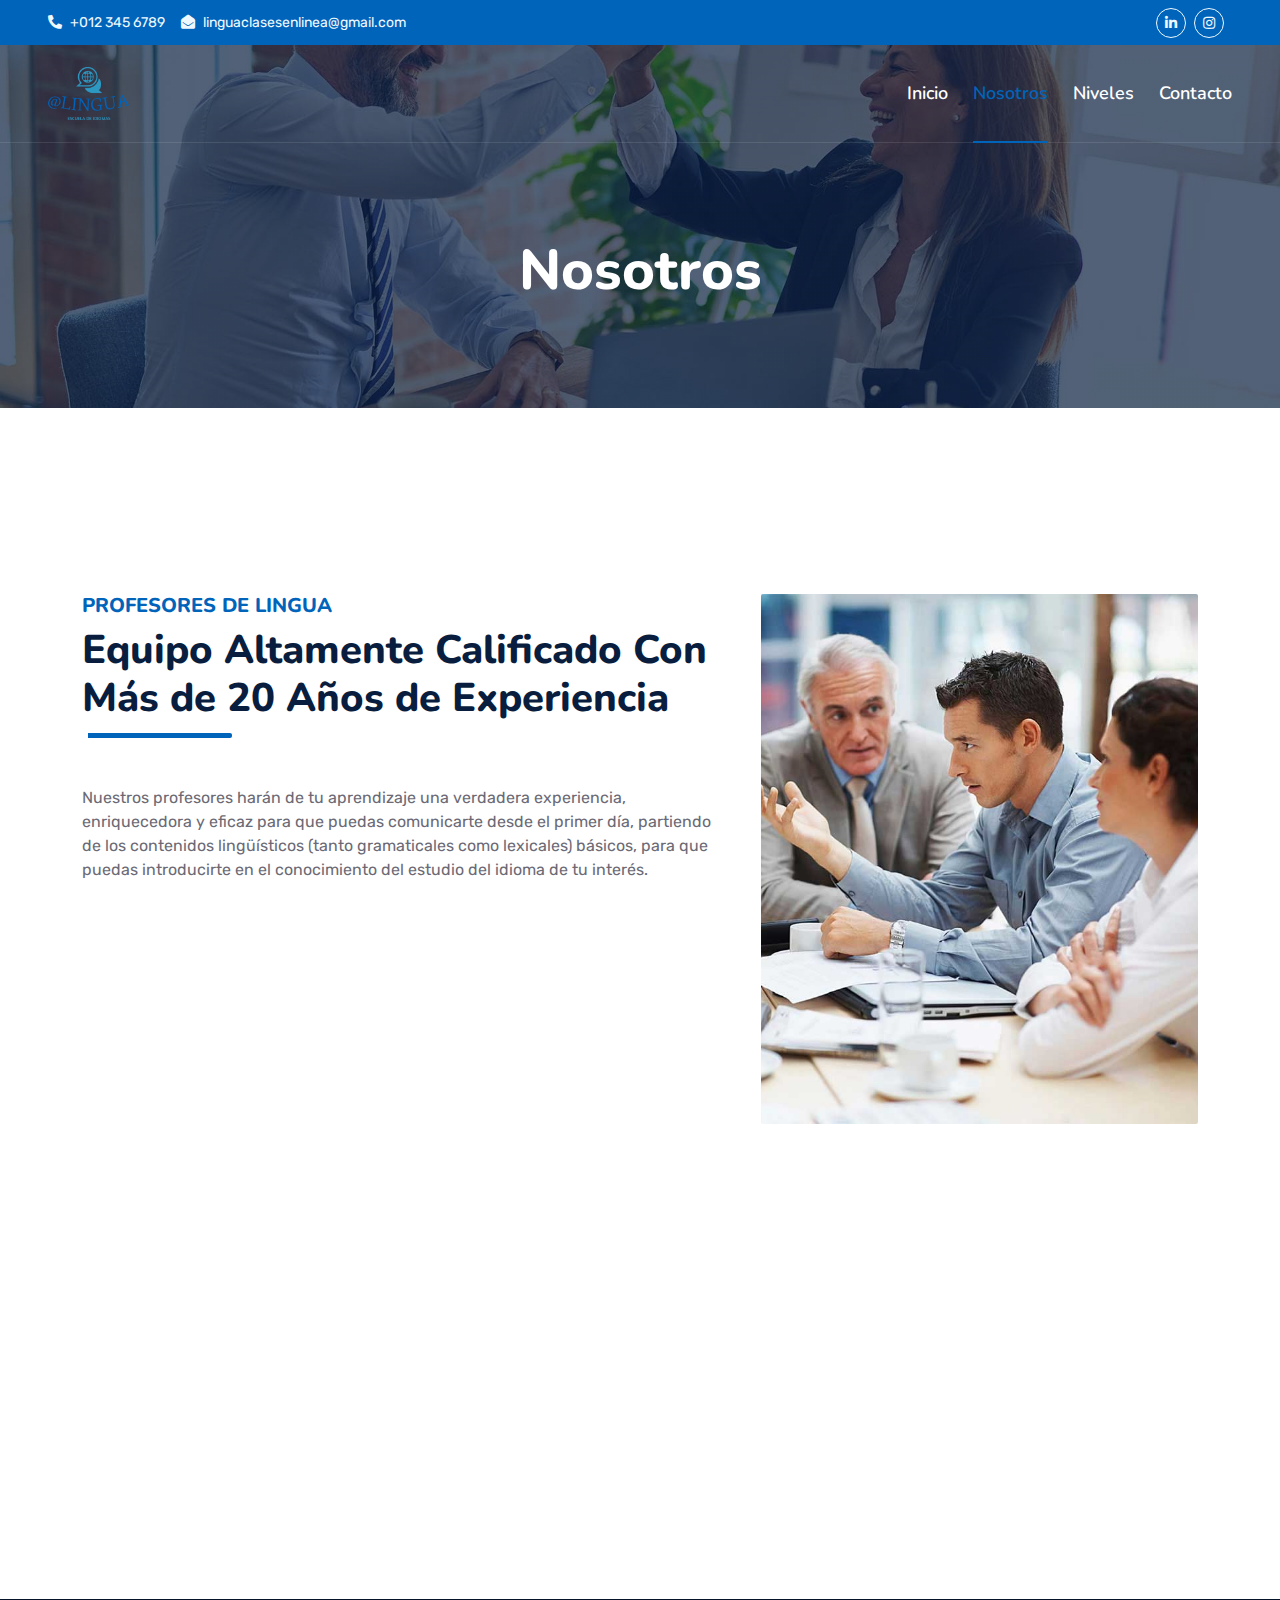
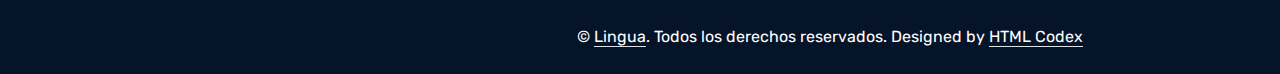
<file: about.html>
<!DOCTYPE html>
<html lang="en">

<head>
    <meta charset="utf-8">
    <title>@LINGUA - Escuela de idiomas</title>
    <meta content="width=device-width, initial-scale=1.0" name="viewport">
    <meta content="Free HTML Templates" name="keywords">
    <meta content="Free HTML Templates" name="description">

    <!-- Favicon -->
    <link href="img/logo-no-background.png" rel="icon">

    <!-- Google Web Fonts -->
    <link rel="preconnect" href="https://fonts.googleapis.com">
    <link rel="preconnect" href="https://fonts.gstatic.com" crossorigin>
    <link href="https://fonts.googleapis.com/css2?family=Nunito:wght@400;600;700;800&family=Rubik:wght@400;500;600;700&display=swap" rel="stylesheet">

    <!-- Icon Font Stylesheet -->
    <link href="https://cdnjs.cloudflare.com/ajax/libs/font-awesome/5.10.0/css/all.min.css" rel="stylesheet">
    <link href="https://cdn.jsdelivr.net/npm/bootstrap-icons@1.4.1/font/bootstrap-icons.css" rel="stylesheet">

    <!-- Libraries Stylesheet -->
    <link href="lib/owlcarousel/assets/owl.carousel.min.css" rel="stylesheet">
    <link href="lib/animate/animate.min.css" rel="stylesheet">

    <!-- Customized Bootstrap Stylesheet -->
    <link href="css/bootstrap.min.css" rel="stylesheet">

    <!-- Template Stylesheet -->
    <link href="css/style.css" rel="stylesheet">
</head>

<body>
    <!-- Spinner Start -->
    <div id="spinner" class="show bg-white position-fixed translate-middle w-100 vh-100 top-50 start-50 d-flex align-items-center justify-content-center">
        <div class="spinner"></div>
    </div>
    <!-- Spinner End -->


    <!-- Topbar Start -->
    <div class="container-fluid bg-dark px-5 d-none d-lg-block">
        <div class="row gx-0">
            <div class="col-lg-8 text-center text-lg-start mb-2 mb-lg-0">
                <div class="d-inline-flex align-items-center" style="height: 45px;">
                    <!-- <small class="me-3 text-light"><i class="fa fa-map-marker-alt me-2"></i>1234 Street, New York, USA</small> -->
                    <small class="me-3 text-light"><i class="fa fa-phone-alt me-2"></i>+012 345 6789</small>
                    <small class="text-light"><i class="fa fa-envelope-open me-2"></i>linguaclasesenlinea@gmail.com</small>
                </div>
            </div>
            <div class="col-lg-4 text-center text-lg-end">
                <div class="d-inline-flex align-items-center" style="height: 45px;">
                    <!-- <a class="btn btn-sm btn-outline-light btn-sm-square rounded-circle me-2" href=""><i class="fab fa-twitter fw-normal"></i></a> -->
                    <!-- <a class="btn btn-sm btn-outline-light btn-sm-square rounded-circle me-2" href=""><i class="fab fa-facebook-f fw-normal"></i></a> -->
                    <a class="btn btn-sm btn-outline-light btn-sm-square rounded-circle me-2" href="https://www.linkedin.com/in/lingua-clases-en-linea-270436270/"><i class="fab fa-linkedin-in fw-normal"></i></a>
                    <a class="btn btn-sm btn-outline-light btn-sm-square rounded-circle me-2" href="https://www.instagram.com/linguaclasesenlinea/"><i class="fab fa-instagram fw-normal"></i></a>
                    <!-- <a class="btn btn-sm btn-outline-light btn-sm-square rounded-circle" href=""><i class="fab fa-youtube fw-normal"></i></a> -->
                </div>
            </div>
        </div>
    </div>
    <!-- Topbar End -->


    <!-- Navbar Start -->
    <div class="container-fluid position-relative p-0">
        <nav class="navbar navbar-expand-lg navbar-dark px-5 py-3 py-lg-0">
            <a href="index.html" class="navbar-brand p-0">
                <img class="w-10" src="img/logo-no-background.png" alt="Image">
                <!-- <h1 class="m-0"><i class="fa fa-user-tie me-2"></i>@LINGUA</h1> -->
            </a>
            <button class="navbar-toggler" type="button" data-bs-toggle="collapse" data-bs-target="#navbarCollapse">
                <span class="fa fa-bars"></span>
            </button>
            <div class="collapse navbar-collapse" id="navbarCollapse">
                <div class="navbar-nav ms-auto py-0">
                    <a href="index.html" class="nav-item nav-link">Inicio</a>
                    <a href="about.html" class="nav-item nav-link active">Nosotros</a>
                    <a href="service.html" class="nav-item nav-link">Niveles</a>
                    <!-- <div class="nav-item dropdown">
                        <a href="#" class="nav-link dropdown-toggle" data-bs-toggle="dropdown">Idiomas</a>
                        <div class="dropdown-menu m-0">
                            <a href="blog.html" class="dropdown-item">Francés</a>
                            <a href="detail.html" class="dropdown-item">Italiano</a>
                            <a href="detail.html" class="dropdown-item">Portugués</a>
                        </div>
                    </div> -->
                    <!-- <div class="nav-item dropdown">
                        <a href="#" class="nav-link dropdown-toggle" data-bs-toggle="dropdown">Pages</a>
                        <div class="dropdown-menu m-0">
                            <a href="price.html" class="dropdown-item">Pricing Plan</a>
                            <a href="feature.html" class="dropdown-item">Our features</a>
                            <a href="team.html" class="dropdown-item">Team Members</a>
                            <a href="testimonial.html" class="dropdown-item">Testimonial</a>
                            <a href="quote.html" class="dropdown-item">Free Quote</a>
                        </div>
                    </div> -->
                    <a href="contact.html" class="nav-item nav-link">Contacto</a>
                </div>
                <!-- <butaton type="button" class="btn text-primary ms-3" data-bs-toggle="modal" data-bs-target="#searchModal"><i class="fa fa-search"></i></butaton>
                <a href="https://htmlcodex.com/startup-company-website-template" class="btn btn-primary py-2 px-4 ms-3">Download Pro Version</a> -->
            </div>
        </nav>

        <div class="container-fluid bg-primary py-5 bg-header" style="margin-bottom: 90px;">
            <div class="row py-5">
                <div class="col-12 pt-lg-5 mt-lg-5 text-center">
                    <h1 class="display-4 text-white animated zoomIn">Nosotros</h1>
                    <!-- <a href="" class="h5 text-white">Home</a>
                    <i class="far fa-circle text-white px-2"></i>
                    <a href="" class="h5 text-white">About</a> -->
                </div>
            </div>
        </div>
    </div>
    <!-- Navbar End -->


    <!-- Full Screen Search Start -->
    <div class="modal fade" id="searchModal" tabindex="-1">
        <div class="modal-dialog modal-fullscreen">
            <div class="modal-content" style="background: rgba(9, 30, 62, .7);">
                <div class="modal-header border-0">
                    <button type="button" class="btn bg-white btn-close" data-bs-dismiss="modal" aria-label="Close"></button>
                </div>
                <div class="modal-body d-flex align-items-center justify-content-center">
                    <div class="input-group" style="max-width: 600px;">
                        <input type="text" class="form-control bg-transparent border-primary p-3" placeholder="Type search keyword">
                        <button class="btn btn-primary px-4"><i class="bi bi-search"></i></button>
                    </div>
                </div>
            </div>
        </div>
    </div>
    <!-- Full Screen Search End -->


    <!-- About Start -->
    <div class="container-fluid py-5 wow fadeInUp" data-wow-delay="0.1s">
        <div class="container py-5">
            <div class="row g-5">
                <div class="col-lg-7">
                    <div class="section-title position-relative pb-3 mb-5">
                        <h5 class="fw-bold text-primary text-uppercase">Profesores de Lingua</h5>
                        <h1 class="mb-0">Equipo Altamente Calificado Con Más de 20 Años de Experiencia</h1>
                    </div>
                    <p class="mb-4">Nuestros profesores harán de tu aprendizaje una verdadera experiencia, enriquecedora y eficaz para que puedas comunicarte desde el primer día, partiendo de los contenidos lingüísticos (tanto gramaticales como lexicales) básicos, para que puedas introducirte en el conocimiento del estudio del idioma de tu interés.</p>
                    <div class="row g-0 mb-3">
                        <div class="col-sm-6 wow zoomIn" data-wow-delay="0.2s">
                            <h5 class="mb-3"><i class="fa fa-check text-primary me-3"></i>Experiencia en todos los niveles</h5>
                            <h5 class="mb-3"><i class="fa fa-check text-primary me-3"></i>Nos adaptamos a tus necesidades</h5>
                        </div>
                        <div class="col-sm-6 wow zoomIn" data-wow-delay="0.4s">
                            <h5 class="mb-3"><i class="fa fa-check text-primary me-3"></i>Amplia disponibilidad horaria</h5>
                            <h5 class="mb-3"><i class="fa fa-check text-primary me-3"></i>Precios accesibles</h5>
                        </div>
                    </div>
                    <!-- <div class="d-flex align-items-center mb-4 wow fadeIn" data-wow-delay="0.6s">
                        <div class="bg-primary d-flex align-items-center justify-content-center rounded" style="width: 60px; height: 60px;">
                            <i class="fa fa-phone-alt text-white"></i>
                        </div>
                        <div class="ps-4">
                            <h5 class="mb-2">Call to ask any question</h5>
                            <h4 class="text-primary mb-0">+012 345 6789</h4>
                        </div>
                    </div> -->
                    <a href="quote.html" class="btn btn-primary py-3 px-5 mt-3 wow zoomIn" data-wow-delay="0.9s">Contáctanos</a>
                </div>
                <div class="col-lg-5" style="min-height: 500px;">
                    <div class="position-relative h-100">
                        <img class="position-absolute w-100 h-100 rounded wow zoomIn" data-wow-delay="0.9s" src="img/about.jpg" style="object-fit: cover;">
                    </div>
                </div>
            </div>
        </div>
    </div>
    <!-- About End -->


    <!-- Team Start -->
    <!-- <div class="container-fluid py-5 wow fadeInUp" data-wow-delay="0.1s">
        <div class="container py-5">
            <div class="section-title text-center position-relative pb-3 mb-5 mx-auto" style="max-width: 600px;">
                <h5 class="fw-bold text-primary text-uppercase">Team Members</h5>
                <h1 class="mb-0">Professional Stuffs Ready to Help Your Business</h1>
            </div>
            <div class="row g-5">
                <div class="col-lg-4 wow slideInUp" data-wow-delay="0.3s">
                    <div class="team-item bg-light rounded overflow-hidden">
                        <div class="team-img position-relative overflow-hidden">
                            <img class="img-fluid w-100" src="img/team-1.jpg" alt="">
                            <div class="team-social">
                                <a class="btn btn-lg btn-primary btn-lg-square rounded" href=""><i class="fab fa-twitter fw-normal"></i></a>
                                <a class="btn btn-lg btn-primary btn-lg-square rounded" href=""><i class="fab fa-facebook-f fw-normal"></i></a>
                                <a class="btn btn-lg btn-primary btn-lg-square rounded" href=""><i class="fab fa-instagram fw-normal"></i></a>
                                <a class="btn btn-lg btn-primary btn-lg-square rounded" href=""><i class="fab fa-linkedin-in fw-normal"></i></a>
                            </div>
                        </div>
                        <div class="text-center py-4">
                            <h4 class="text-primary">Full Name</h4>
                            <p class="text-uppercase m-0">Designation</p>
                        </div>
                    </div>
                </div>
                <div class="col-lg-4 wow slideInUp" data-wow-delay="0.6s">
                    <div class="team-item bg-light rounded overflow-hidden">
                        <div class="team-img position-relative overflow-hidden">
                            <img class="img-fluid w-100" src="img/team-2.jpg" alt="">
                            <div class="team-social">
                                <a class="btn btn-lg btn-primary btn-lg-square rounded" href=""><i class="fab fa-twitter fw-normal"></i></a>
                                <a class="btn btn-lg btn-primary btn-lg-square rounded" href=""><i class="fab fa-facebook-f fw-normal"></i></a>
                                <a class="btn btn-lg btn-primary btn-lg-square rounded" href=""><i class="fab fa-instagram fw-normal"></i></a>
                                <a class="btn btn-lg btn-primary btn-lg-square rounded" href=""><i class="fab fa-linkedin-in fw-normal"></i></a>
                            </div>
                        </div>
                        <div class="text-center py-4">
                            <h4 class="text-primary">Full Name</h4>
                            <p class="text-uppercase m-0">Designation</p>
                        </div>
                    </div>
                </div>
                <div class="col-lg-4 wow slideInUp" data-wow-delay="0.9s">
                    <div class="team-item bg-light rounded overflow-hidden">
                        <div class="team-img position-relative overflow-hidden">
                            <img class="img-fluid w-100" src="img/team-3.jpg" alt="">
                            <div class="team-social">
                                <a class="btn btn-lg btn-primary btn-lg-square rounded" href=""><i class="fab fa-twitter fw-normal"></i></a>
                                <a class="btn btn-lg btn-primary btn-lg-square rounded" href=""><i class="fab fa-facebook-f fw-normal"></i></a>
                                <a class="btn btn-lg btn-primary btn-lg-square rounded" href=""><i class="fab fa-instagram fw-normal"></i></a>
                                <a class="btn btn-lg btn-primary btn-lg-square rounded" href=""><i class="fab fa-linkedin-in fw-normal"></i></a>
                            </div>
                        </div>
                        <div class="text-center py-4">
                            <h4 class="text-primary">Full Name</h4>
                            <p class="text-uppercase m-0">Designation</p>
                        </div>
                    </div>
                </div>
            </div>
        </div>
    </div> -->
    <!-- Team End -->


    <!-- Vendor Start -->
    <!-- <div class="container-fluid py-5 wow fadeInUp" data-wow-delay="0.1s">
        <div class="container py-5 mb-5">
            <div class="bg-white">
                <div class="owl-carousel vendor-carousel">
                    <img src="img/vendor-1.jpg" alt="">
                    <img src="img/vendor-2.jpg" alt="">
                    <img src="img/vendor-3.jpg" alt="">
                    <img src="img/vendor-4.jpg" alt="">
                    <img src="img/vendor-5.jpg" alt="">
                    <img src="img/vendor-6.jpg" alt="">
                    <img src="img/vendor-7.jpg" alt="">
                    <img src="img/vendor-8.jpg" alt="">
                    <img src="img/vendor-9.jpg" alt="">
                </div>
            </div>
        </div>
    </div> -->
    <!-- Vendor End -->
    

    <!-- Footer Start -->
    <div class="container-fluid bg-dark text-light mt-5 wow fadeInUp" data-wow-delay="0.1s">
        <div class="container">
            <div class="row gx-5">
                <div class="col-lg-4 col-md-6 footer-about">
                    <div class="d-flex flex-column align-items-center justify-content-center text-center h-100 bg-secondary p-4">
                        <a href="index.html" class="navbar-brand">
                            <img class="w-75" src="img/logo-no-background.png" alt="Image">
                        </a>
                        <!-- <form action="">
                            <div class="input-group">
                                <input type="text" class="form-control border-white p-3" placeholder="Your Email">
                                <button class="btn btn-dark">Sign Up</button>
                            </div>
                        </form> -->
                    </div>
                </div>
                <div class="col-lg-8 col-md-6">
                    <div class="row gx-5">
                        <div class="col-lg-4 col-md-12 pt-5 mb-5">
                            <div class="section-title section-title-sm position-relative pb-3 mb-4">
                                <h3 class="text-light mb-0">Contactanos</h3>
                            </div>
                            <div class="d-flex mb-2">
                                <i class="bi bi-envelope-open text-primary me-2"></i>
                                <p class="mb-0">linguaclasesenlinea@gmail.com</p>
                            </div>
                            <div class="d-flex mt-4">
                                <a class="btn btn-primary btn-square me-2" href="https://www.linkedin.com/in/lingua-clases-en-linea-270436270/"><i class="fab fa-linkedin-in fw-normal"></i></a>
                                <a class="btn btn-primary btn-square" href="https://www.instagram.com/linguaclasesenlinea/"><i class="fab fa-instagram fw-normal"></i></a>
                            </div>
                        </div>
                        <div class="col-lg-4 col-md-12 pt-0 pt-lg-5 mb-5">
                            <div class="section-title section-title-sm position-relative pb-3 mb-4">
                                <h3 class="text-light mb-0">Accesos rápidos</h3>
                            </div>
                            <div class="link-animated d-flex flex-column justify-content-start">
                                <a class="text-light mb-2" href="index.html"><i class="bi bi-arrow-right text-primary me-2"></i>Inicio</a>
                                <a class="text-light mb-2" href="about.html"><i class="bi bi-arrow-right text-primary me-2"></i>Nosotros</a>
                                <a class="text-light mb-2" href="service.html"><i class="bi bi-arrow-right text-primary me-2"></i>Niveles</a>
                                <a class="text-light mb-2" href="contact.html"><i class="bi bi-arrow-right text-primary me-2"></i>Contacto</a>
                            </div>
                        </div>
                        <!-- <div class="col-lg-4 col-md-12 pt-0 pt-lg-5 mb-5">
                            <div class="section-title section-title-sm position-relative pb-3 mb-4">
                                <h3 class="text-light mb-0">Popular Links</h3>
                            </div>
                            <div class="link-animated d-flex flex-column justify-content-start">
                                <a class="text-light mb-2" href="#"><i class="bi bi-arrow-right text-primary me-2"></i>Home</a>
                                <a class="text-light mb-2" href="#"><i class="bi bi-arrow-right text-primary me-2"></i>About Us</a>
                                <a class="text-light mb-2" href="#"><i class="bi bi-arrow-right text-primary me-2"></i>Our Services</a>
                                <a class="text-light mb-2" href="#"><i class="bi bi-arrow-right text-primary me-2"></i>Meet The Team</a>
                                <a class="text-light mb-2" href="#"><i class="bi bi-arrow-right text-primary me-2"></i>Latest Blog</a>
                                <a class="text-light" href="#"><i class="bi bi-arrow-right text-primary me-2"></i>Contact Us</a>
                            </div>
                        </div> -->
                    </div>
                </div>
            </div>
        </div>
    </div>
    <div class="container-fluid text-white" style="background: #061429;">
        <div class="container text-center">
            <div class="row justify-content-end">
                <div class="col-lg-8 col-md-6">
                    <div class="d-flex align-items-center justify-content-center" style="height: 75px;">
                        <p class="mb-0">&copy; <a class="text-white border-bottom" href="#">Lingua</a>. Todos los derechos reservados. 
						
						<!--/*** This template is free as long as you keep the footer author’s credit link/attribution link/backlink. If you'd like to use the template without the footer author’s credit link/attribution link/backlink, you can purchase the Credit Removal License from "https://htmlcodex.com/credit-removal". Thank you for your support. ***/-->
						Designed by <a class="text-white border-bottom" href="https://htmlcodex.com">HTML Codex</a></p>
                    </div>
                </div>
            </div>
        </div>
    </div>
    <!-- Footer End -->


    <!-- Back to Top -->
    <a href="#" class="btn btn-lg btn-primary btn-lg-square rounded back-to-top"><i class="bi bi-arrow-up"></i></a>


    <!-- JavaScript Libraries -->
    <script src="https://code.jquery.com/jquery-3.4.1.min.js"></script>
    <script src="https://cdn.jsdelivr.net/npm/bootstrap@5.0.0/dist/js/bootstrap.bundle.min.js"></script>
    <script src="lib/wow/wow.min.js"></script>
    <script src="lib/easing/easing.min.js"></script>
    <script src="lib/waypoints/waypoints.min.js"></script>
    <script src="lib/counterup/counterup.min.js"></script>
    <script src="lib/owlcarousel/owl.carousel.min.js"></script>

    <!-- Template Javascript -->
    <script src="js/main.js"></script>
</body>

</html>
</file>
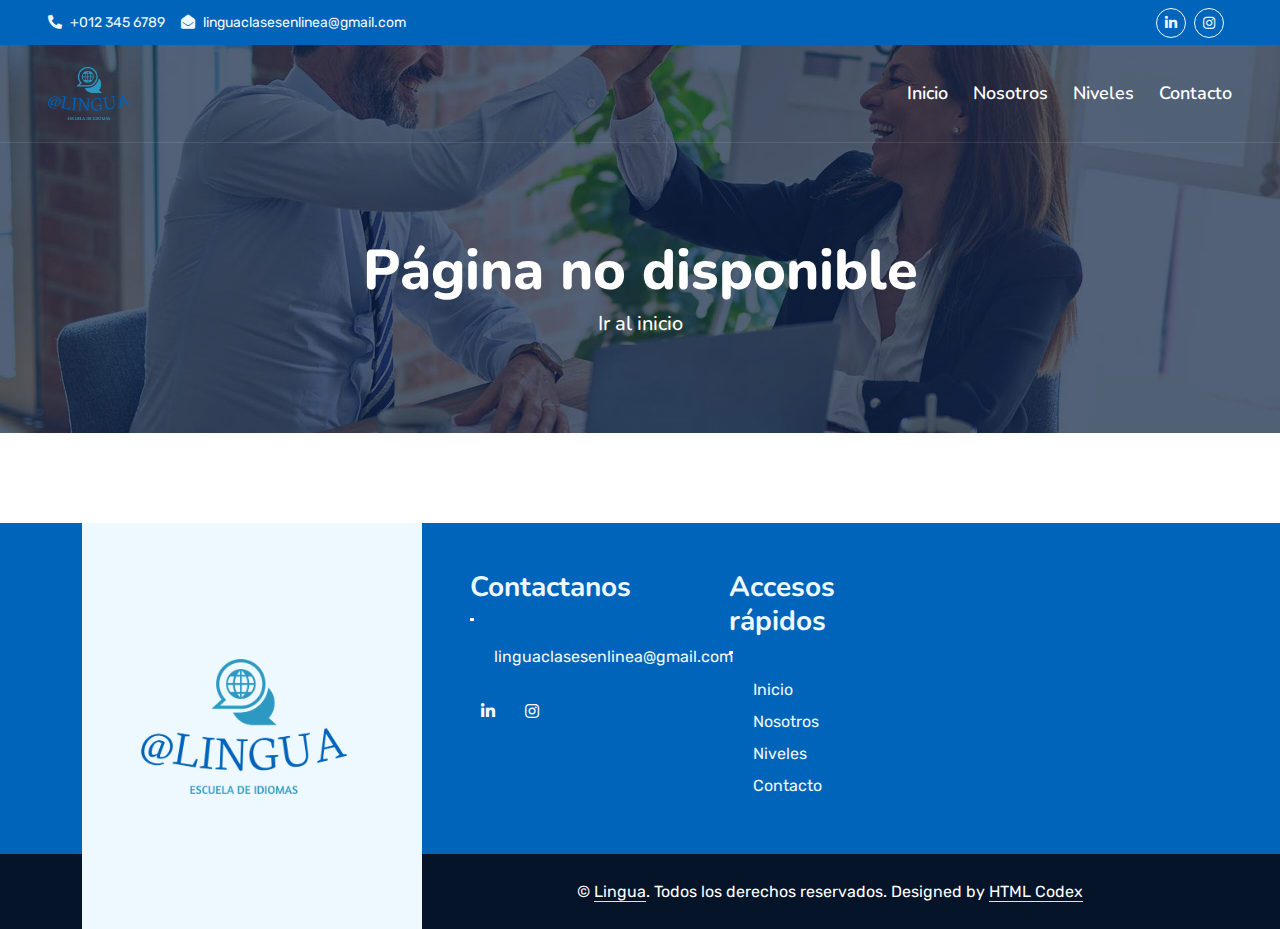
<file: blog.html>
<!DOCTYPE html>
<html lang="en">

<head>
    <meta charset="utf-8">
    <title>@LINGUA - Escuela de idiomas</title>
    <meta content="width=device-width, initial-scale=1.0" name="viewport">
    <meta content="Free HTML Templates" name="keywords">
    <meta content="Free HTML Templates" name="description">

    <!-- Favicon -->
    <link href="img/logo-no-background.png" rel="icon">

    <!-- Google Web Fonts -->
    <link rel="preconnect" href="https://fonts.googleapis.com">
    <link rel="preconnect" href="https://fonts.gstatic.com" crossorigin>
    <link href="https://fonts.googleapis.com/css2?family=Nunito:wght@400;600;700;800&family=Rubik:wght@400;500;600;700&display=swap" rel="stylesheet">

    <!-- Icon Font Stylesheet -->
    <link href="https://cdnjs.cloudflare.com/ajax/libs/font-awesome/5.10.0/css/all.min.css" rel="stylesheet">
    <link href="https://cdn.jsdelivr.net/npm/bootstrap-icons@1.4.1/font/bootstrap-icons.css" rel="stylesheet">

    <!-- Libraries Stylesheet -->
    <link href="lib/owlcarousel/assets/owl.carousel.min.css" rel="stylesheet">
    <link href="lib/animate/animate.min.css" rel="stylesheet">

    <!-- Customized Bootstrap Stylesheet -->
    <link href="css/bootstrap.min.css" rel="stylesheet">

    <!-- Template Stylesheet -->
    <link href="css/style.css" rel="stylesheet">
</head>

<body>
    <!-- Spinner Start -->
    <div id="spinner" class="show bg-white position-fixed translate-middle w-100 vh-100 top-50 start-50 d-flex align-items-center justify-content-center">
        <div class="spinner"></div>
    </div>
    <!-- Spinner End -->


    <!-- Topbar Start -->
    <div class="container-fluid bg-dark px-5 d-none d-lg-block">
        <div class="row gx-0">
            <div class="col-lg-8 text-center text-lg-start mb-2 mb-lg-0">
                <div class="d-inline-flex align-items-center" style="height: 45px;">
                    <!-- <small class="me-3 text-light"><i class="fa fa-map-marker-alt me-2"></i>1234 Street, New York, USA</small> -->
                    <small class="me-3 text-light"><i class="fa fa-phone-alt me-2"></i>+012 345 6789</small>
                    <small class="text-light"><i class="fa fa-envelope-open me-2"></i>linguaclasesenlinea@gmail.com</small>
                </div>
            </div>
            <div class="col-lg-4 text-center text-lg-end">
                <div class="d-inline-flex align-items-center" style="height: 45px;">
                    <!-- <a class="btn btn-sm btn-outline-light btn-sm-square rounded-circle me-2" href=""><i class="fab fa-twitter fw-normal"></i></a> -->
                    <!-- <a class="btn btn-sm btn-outline-light btn-sm-square rounded-circle me-2" href=""><i class="fab fa-facebook-f fw-normal"></i></a> -->
                    <a class="btn btn-sm btn-outline-light btn-sm-square rounded-circle me-2" href="https://www.linkedin.com/in/lingua-clases-en-linea-270436270/"><i class="fab fa-linkedin-in fw-normal"></i></a>
                    <a class="btn btn-sm btn-outline-light btn-sm-square rounded-circle me-2" href="https://www.instagram.com/linguaclasesenlinea/"><i class="fab fa-instagram fw-normal"></i></a>
                    <!-- <a class="btn btn-sm btn-outline-light btn-sm-square rounded-circle" href=""><i class="fab fa-youtube fw-normal"></i></a> -->
                </div>
            </div>
        </div>
    </div>
    <!-- Topbar End -->


    <!-- Navbar Start -->
    <div class="container-fluid position-relative p-0">
        <nav class="navbar navbar-expand-lg navbar-dark px-5 py-3 py-lg-0">
            <a href="index.html" class="navbar-brand p-0">
                <img class="w-10" src="img/logo-no-background.png" alt="Image">
                <!-- <h1 class="m-0"><i class="fa fa-user-tie me-2"></i>@LINGUA</h1> -->
            </a>
            <button class="navbar-toggler" type="button" data-bs-toggle="collapse" data-bs-target="#navbarCollapse">
                <span class="fa fa-bars"></span>
            </button>
            <div class="collapse navbar-collapse" id="navbarCollapse">
                <div class="navbar-nav ms-auto py-0">
                    <a href="index.html" class="nav-item nav-link">Inicio</a>
                    <a href="about.html" class="nav-item nav-link">Nosotros</a>
                    <a href="service.html" class="nav-item nav-link">Niveles</a>
                    <!-- <div class="nav-item dropdown">
                        <a href="#" class="nav-link dropdown-toggle" data-bs-toggle="dropdown">Idiomas</a>
                        <div class="dropdown-menu m-0">
                            <a href="blog.html" class="dropdown-item">Francés</a>
                            <a href="detail.html" class="dropdown-item">Italiano</a>
                            <a href="detail.html" class="dropdown-item">Portugués</a>
                        </div>
                    </div> -->
                    <!-- <div class="nav-item dropdown">
                        <a href="#" class="nav-link dropdown-toggle" data-bs-toggle="dropdown">Pages</a>
                        <div class="dropdown-menu m-0">
                            <a href="price.html" class="dropdown-item">Pricing Plan</a>
                            <a href="feature.html" class="dropdown-item">Our features</a>
                            <a href="team.html" class="dropdown-item">Team Members</a>
                            <a href="testimonial.html" class="dropdown-item">Testimonial</a>
                            <a href="quote.html" class="dropdown-item">Free Quote</a>
                        </div>
                    </div> -->
                    <a href="contact.html" class="nav-item nav-link">Contacto</a>
                </div>
                <!-- <butaton type="button" class="btn text-primary ms-3" data-bs-toggle="modal" data-bs-target="#searchModal"><i class="fa fa-search"></i></butaton>
                <a href="https://htmlcodex.com/startup-company-website-template" class="btn btn-primary py-2 px-4 ms-3">Download Pro Version</a> -->
            </div>
        </nav>

        <div class="container-fluid bg-primary py-5 bg-header" style="margin-bottom: 90px;">
            <div class="row py-5">
                <div class="col-12 pt-lg-5 mt-lg-5 text-center">
                    <h1 class="display-4 text-white animated zoomIn">Página no disponible</h1>
                    <a href="index.html" class="h5 text-white">Ir al inicio</a>
                    <!-- <i class="far fa-circle text-white px-2"></i>
                    <a href="" class="h5 text-white">Blog Grid</a> -->
                </div>
            </div>
        </div>
    </div>
    <!-- Navbar End -->


    <!-- Full Screen Search Start -->
    <div class="modal fade" id="searchModal" tabindex="-1">
        <div class="modal-dialog modal-fullscreen">
            <div class="modal-content" style="background: rgba(9, 30, 62, .7);">
                <div class="modal-header border-0">
                    <button type="button" class="btn bg-white btn-close" data-bs-dismiss="modal" aria-label="Close"></button>
                </div>
                <div class="modal-body d-flex align-items-center justify-content-center">
                    <div class="input-group" style="max-width: 600px;">
                        <input type="text" class="form-control bg-transparent border-primary p-3" placeholder="Type search keyword">
                        <button class="btn btn-primary px-4"><i class="bi bi-search"></i></button>
                    </div>
                </div>
            </div>
        </div>
    </div>
    <!-- Full Screen Search End -->


    <!-- Blog Start -->
    <!-- <div class="container-fluid py-5 wow fadeInUp" data-wow-delay="0.1s">
        <div class="container py-5">
            <div class="row g-5"> -->
                <!-- Blog list Start -->
                <!-- <div class="col-lg-8">
                    <div class="row g-5">
                        <div class="col-md-6 wow slideInUp" data-wow-delay="0.1s">
                            <div class="blog-item bg-light rounded overflow-hidden">
                                <div class="blog-img position-relative overflow-hidden">
                                    <img class="img-fluid" src="img/blog-1.jpg" alt="">
                                    <a class="position-absolute top-0 start-0 bg-primary text-white rounded-end mt-5 py-2 px-4" href="">Web Design</a>
                                </div>
                                <div class="p-4">
                                    <div class="d-flex mb-3">
                                        <small class="me-3"><i class="far fa-user text-primary me-2"></i>John Doe</small>
                                        <small><i class="far fa-calendar-alt text-primary me-2"></i>01 Jan, 2045</small>
                                    </div>
                                    <h4 class="mb-3">How to build a website</h4>
                                    <p>Dolor et eos labore stet justo sed est sed sed sed dolor stet amet</p>
                                    <a class="text-uppercase" href="">Read More <i class="bi bi-arrow-right"></i></a>
                                </div>
                            </div>
                        </div>
                        <div class="col-md-6 wow slideInUp" data-wow-delay="0.6s">
                            <div class="blog-item bg-light rounded overflow-hidden">
                                <div class="blog-img position-relative overflow-hidden">
                                    <img class="img-fluid" src="img/blog-2.jpg" alt="">
                                    <a class="position-absolute top-0 start-0 bg-primary text-white rounded-end mt-5 py-2 px-4" href="">Web Design</a>
                                </div>
                                <div class="p-4">
                                    <div class="d-flex mb-3">
                                        <small class="me-3"><i class="far fa-user text-primary me-2"></i>John Doe</small>
                                        <small><i class="far fa-calendar-alt text-primary me-2"></i>01 Jan, 2045</small>
                                    </div>
                                    <h4 class="mb-3">How to build a website</h4>
                                    <p>Dolor et eos labore stet justo sed est sed sed sed dolor stet amet</p>
                                    <a class="text-uppercase" href="">Read More <i class="bi bi-arrow-right"></i></a>
                                </div>
                            </div>
                        </div>
                        <div class="col-md-6 wow slideInUp" data-wow-delay="0.1s">
                            <div class="blog-item bg-light rounded overflow-hidden">
                                <div class="blog-img position-relative overflow-hidden">
                                    <img class="img-fluid" src="img/blog-3.jpg" alt="">
                                    <a class="position-absolute top-0 start-0 bg-primary text-white rounded-end mt-5 py-2 px-4" href="">Web Design</a>
                                </div>
                                <div class="p-4">
                                    <div class="d-flex mb-3">
                                        <small class="me-3"><i class="far fa-user text-primary me-2"></i>John Doe</small>
                                        <small><i class="far fa-calendar-alt text-primary me-2"></i>01 Jan, 2045</small>
                                    </div>
                                    <h4 class="mb-3">How to build a website</h4>
                                    <p>Dolor et eos labore stet justo sed est sed sed sed dolor stet amet</p>
                                    <a class="text-uppercase" href="">Read More <i class="bi bi-arrow-right"></i></a>
                                </div>
                            </div>
                        </div>
                        <div class="col-md-6 wow slideInUp" data-wow-delay="0.6s">
                            <div class="blog-item bg-light rounded overflow-hidden">
                                <div class="blog-img position-relative overflow-hidden">
                                    <img class="img-fluid" src="img/blog-1.jpg" alt="">
                                    <a class="position-absolute top-0 start-0 bg-primary text-white rounded-end mt-5 py-2 px-4" href="">Web Design</a>
                                </div>
                                <div class="p-4">
                                    <div class="d-flex mb-3">
                                        <small class="me-3"><i class="far fa-user text-primary me-2"></i>John Doe</small>
                                        <small><i class="far fa-calendar-alt text-primary me-2"></i>01 Jan, 2045</small>
                                    </div>
                                    <h4 class="mb-3">How to build a website</h4>
                                    <p>Dolor et eos labore stet justo sed est sed sed sed dolor stet amet</p>
                                    <a class="text-uppercase" href="">Read More <i class="bi bi-arrow-right"></i></a>
                                </div>
                            </div>
                        </div>
                        <div class="col-md-6 wow slideInUp" data-wow-delay="0.1s">
                            <div class="blog-item bg-light rounded overflow-hidden">
                                <div class="blog-img position-relative overflow-hidden">
                                    <img class="img-fluid" src="img/blog-2.jpg" alt="">
                                    <a class="position-absolute top-0 start-0 bg-primary text-white rounded-end mt-5 py-2 px-4" href="">Web Design</a>
                                </div>
                                <div class="p-4">
                                    <div class="d-flex mb-3">
                                        <small class="me-3"><i class="far fa-user text-primary me-2"></i>John Doe</small>
                                        <small><i class="far fa-calendar-alt text-primary me-2"></i>01 Jan, 2045</small>
                                    </div>
                                    <h4 class="mb-3">How to build a website</h4>
                                    <p>Dolor et eos labore stet justo sed est sed sed sed dolor stet amet</p>
                                    <a class="text-uppercase" href="">Read More <i class="bi bi-arrow-right"></i></a>
                                </div>
                            </div>
                        </div>
                        <div class="col-md-6 wow slideInUp" data-wow-delay="0.6s">
                            <div class="blog-item bg-light rounded overflow-hidden">
                                <div class="blog-img position-relative overflow-hidden">
                                    <img class="img-fluid" src="img/blog-3.jpg" alt="">
                                    <a class="position-absolute top-0 start-0 bg-primary text-white rounded-end mt-5 py-2 px-4" href="">Web Design</a>
                                </div>
                                <div class="p-4">
                                    <div class="d-flex mb-3">
                                        <small class="me-3"><i class="far fa-user text-primary me-2"></i>John Doe</small>
                                        <small><i class="far fa-calendar-alt text-primary me-2"></i>01 Jan, 2045</small>
                                    </div>
                                    <h4 class="mb-3">How to build a website</h4>
                                    <p>Dolor et eos labore stet justo sed est sed sed sed dolor stet amet</p>
                                    <a class="text-uppercase" href="">Read More <i class="bi bi-arrow-right"></i></a>
                                </div>
                            </div>
                        </div>
                        <div class="col-md-6 wow slideInUp" data-wow-delay="0.1s">
                            <div class="blog-item bg-light rounded overflow-hidden">
                                <div class="blog-img position-relative overflow-hidden">
                                    <img class="img-fluid" src="img/blog-1.jpg" alt="">
                                    <a class="position-absolute top-0 start-0 bg-primary text-white rounded-end mt-5 py-2 px-4" href="">Web Design</a>
                                </div>
                                <div class="p-4">
                                    <div class="d-flex mb-3">
                                        <small class="me-3"><i class="far fa-user text-primary me-2"></i>John Doe</small>
                                        <small><i class="far fa-calendar-alt text-primary me-2"></i>01 Jan, 2045</small>
                                    </div>
                                    <h4 class="mb-3">How to build a website</h4>
                                    <p>Dolor et eos labore stet justo sed est sed sed sed dolor stet amet</p>
                                    <a class="text-uppercase" href="">Read More <i class="bi bi-arrow-right"></i></a>
                                </div>
                            </div>
                        </div>
                        <div class="col-md-6 wow slideInUp" data-wow-delay="0.6s">
                            <div class="blog-item bg-light rounded overflow-hidden">
                                <div class="blog-img position-relative overflow-hidden">
                                    <img class="img-fluid" src="img/blog-2.jpg" alt="">
                                    <a class="position-absolute top-0 start-0 bg-primary text-white rounded-end mt-5 py-2 px-4" href="">Web Design</a>
                                </div>
                                <div class="p-4">
                                    <div class="d-flex mb-3">
                                        <small class="me-3"><i class="far fa-user text-primary me-2"></i>John Doe</small>
                                        <small><i class="far fa-calendar-alt text-primary me-2"></i>01 Jan, 2045</small>
                                    </div>
                                    <h4 class="mb-3">How to build a website</h4>
                                    <p>Dolor et eos labore stet justo sed est sed sed sed dolor stet amet</p>
                                    <a class="text-uppercase" href="">Read More <i class="bi bi-arrow-right"></i></a>
                                </div>
                            </div>
                        </div>
                        <div class="col-md-6 wow slideInUp" data-wow-delay="0.1s">
                            <div class="blog-item bg-light rounded overflow-hidden">
                                <div class="blog-img position-relative overflow-hidden">
                                    <img class="img-fluid" src="img/blog-3.jpg" alt="">
                                    <a class="position-absolute top-0 start-0 bg-primary text-white rounded-end mt-5 py-2 px-4" href="">Web Design</a>
                                </div>
                                <div class="p-4">
                                    <div class="d-flex mb-3">
                                        <small class="me-3"><i class="far fa-user text-primary me-2"></i>John Doe</small>
                                        <small><i class="far fa-calendar-alt text-primary me-2"></i>01 Jan, 2045</small>
                                    </div>
                                    <h4 class="mb-3">How to build a website</h4>
                                    <p>Dolor et eos labore stet justo sed est sed sed sed dolor stet amet</p>
                                    <a class="text-uppercase" href="">Read More <i class="bi bi-arrow-right"></i></a>
                                </div>
                            </div>
                        </div>
                        <div class="col-md-6 wow slideInUp" data-wow-delay="0.6s">
                            <div class="blog-item bg-light rounded overflow-hidden">
                                <div class="blog-img position-relative overflow-hidden">
                                    <img class="img-fluid" src="img/blog-1.jpg" alt="">
                                    <a class="position-absolute top-0 start-0 bg-primary text-white rounded-end mt-5 py-2 px-4" href="">Web Design</a>
                                </div>
                                <div class="p-4">
                                    <div class="d-flex mb-3">
                                        <small class="me-3"><i class="far fa-user text-primary me-2"></i>John Doe</small>
                                        <small><i class="far fa-calendar-alt text-primary me-2"></i>01 Jan, 2045</small>
                                    </div>
                                    <h4 class="mb-3">How to build a website</h4>
                                    <p>Dolor et eos labore stet justo sed est sed sed sed dolor stet amet</p>
                                    <a class="text-uppercase" href="">Read More <i class="bi bi-arrow-right"></i></a>
                                </div>
                            </div>
                        </div>
                        <div class="col-12 wow slideInUp" data-wow-delay="0.1s">
                            <nav aria-label="Page navigation">
                              <ul class="pagination pagination-lg m-0">
                                <li class="page-item disabled">
                                  <a class="page-link rounded-0" href="#" aria-label="Previous">
                                    <span aria-hidden="true"><i class="bi bi-arrow-left"></i></span>
                                  </a>
                                </li>
                                <li class="page-item active"><a class="page-link" href="#">1</a></li>
                                <li class="page-item"><a class="page-link" href="#">2</a></li>
                                <li class="page-item"><a class="page-link" href="#">3</a></li>
                                <li class="page-item">
                                  <a class="page-link rounded-0" href="#" aria-label="Next">
                                    <span aria-hidden="true"><i class="bi bi-arrow-right"></i></span>
                                  </a>
                                </li>
                              </ul>
                            </nav>
                        </div>
                    </div>
                </div> -->
                <!-- Blog list End -->
    
                <!-- Sidebar Start -->
                <!-- <div class="col-lg-4"> -->
                    <!-- Search Form Start -->
                    <!-- <div class="mb-5 wow slideInUp" data-wow-delay="0.1s">
                        <div class="input-group">
                            <input type="text" class="form-control p-3" placeholder="Keyword">
                            <button class="btn btn-primary px-4"><i class="bi bi-search"></i></button>
                        </div>
                    </div> -->
                    <!-- Search Form End -->
    
                    <!-- Category Start -->
                    <!-- <div class="mb-5 wow slideInUp" data-wow-delay="0.1s">
                        <div class="section-title section-title-sm position-relative pb-3 mb-4">
                            <h3 class="mb-0">Categories</h3>
                        </div>
                        <div class="link-animated d-flex flex-column justify-content-start">
                            <a class="h5 fw-semi-bold bg-light rounded py-2 px-3 mb-2" href="#"><i class="bi bi-arrow-right me-2"></i>Web Design</a>
                            <a class="h5 fw-semi-bold bg-light rounded py-2 px-3 mb-2" href="#"><i class="bi bi-arrow-right me-2"></i>Web Development</a>
                            <a class="h5 fw-semi-bold bg-light rounded py-2 px-3 mb-2" href="#"><i class="bi bi-arrow-right me-2"></i>Web Development</a>
                            <a class="h5 fw-semi-bold bg-light rounded py-2 px-3 mb-2" href="#"><i class="bi bi-arrow-right me-2"></i>Keyword Research</a>
                            <a class="h5 fw-semi-bold bg-light rounded py-2 px-3 mb-2" href="#"><i class="bi bi-arrow-right me-2"></i>Email Marketing</a>
                        </div>
                    </div> -->
                    <!-- Category End -->
    
                    <!-- Recent Post Start -->
                    <!-- <div class="mb-5 wow slideInUp" data-wow-delay="0.1s">
                        <div class="section-title section-title-sm position-relative pb-3 mb-4">
                            <h3 class="mb-0">Recent Post</h3>
                        </div>
                        <div class="d-flex rounded overflow-hidden mb-3">
                            <img class="img-fluid" src="img/blog-1.jpg" style="width: 100px; height: 100px; object-fit: cover;" alt="">
                            <a href="" class="h5 fw-semi-bold d-flex align-items-center bg-light px-3 mb-0">Lorem ipsum dolor sit amet adipis elit
                            </a>
                        </div>
                        <div class="d-flex rounded overflow-hidden mb-3">
                            <img class="img-fluid" src="img/blog-2.jpg" style="width: 100px; height: 100px; object-fit: cover;" alt="">
                            <a href="" class="h5 fw-semi-bold d-flex align-items-center bg-light px-3 mb-0">Lorem ipsum dolor sit amet adipis elit
                            </a>
                        </div>
                        <div class="d-flex rounded overflow-hidden mb-3">
                            <img class="img-fluid" src="img/blog-3.jpg" style="width: 100px; height: 100px; object-fit: cover;" alt="">
                            <a href="" class="h5 fw-semi-bold d-flex align-items-center bg-light px-3 mb-0">Lorem ipsum dolor sit amet adipis elit
                            </a>
                        </div>
                        <div class="d-flex rounded overflow-hidden mb-3">
                            <img class="img-fluid" src="img/blog-1.jpg" style="width: 100px; height: 100px; object-fit: cover;" alt="">
                            <a href="" class="h5 fw-semi-bold d-flex align-items-center bg-light px-3 mb-0">Lorem ipsum dolor sit amet adipis elit
                            </a>
                        </div>
                        <div class="d-flex rounded overflow-hidden mb-3">
                            <img class="img-fluid" src="img/blog-2.jpg" style="width: 100px; height: 100px; object-fit: cover;" alt="">
                            <a href="" class="h5 fw-semi-bold d-flex align-items-center bg-light px-3 mb-0">Lorem ipsum dolor sit amet adipis elit
                            </a>
                        </div>
                        <div class="d-flex rounded overflow-hidden mb-3">
                            <img class="img-fluid" src="img/blog-3.jpg" style="width: 100px; height: 100px; object-fit: cover;" alt="">
                            <a href="" class="h5 fw-semi-bold d-flex align-items-center bg-light px-3 mb-0">Lorem ipsum dolor sit amet adipis elit
                            </a>
                        </div>
                    </div> -->
                    <!-- Recent Post End -->
    
                    <!-- Image Start -->
                    <!-- <div class="mb-5 wow slideInUp" data-wow-delay="0.1s">
                        <img src="img/blog-1.jpg" alt="" class="img-fluid rounded">
                    </div> -->
                    <!-- Image End -->
    
                    <!-- Tags Start -->
                    <!-- <div class="mb-5 wow slideInUp" data-wow-delay="0.1s">
                        <div class="section-title section-title-sm position-relative pb-3 mb-4">
                            <h3 class="mb-0">Tag Cloud</h3>
                        </div>
                        <div class="d-flex flex-wrap m-n1">
                            <a href="" class="btn btn-light m-1">Design</a>
                            <a href="" class="btn btn-light m-1">Development</a>
                            <a href="" class="btn btn-light m-1">Marketing</a>
                            <a href="" class="btn btn-light m-1">SEO</a>
                            <a href="" class="btn btn-light m-1">Writing</a>
                            <a href="" class="btn btn-light m-1">Consulting</a>
                            <a href="" class="btn btn-light m-1">Design</a>
                            <a href="" class="btn btn-light m-1">Development</a>
                            <a href="" class="btn btn-light m-1">Marketing</a>
                            <a href="" class="btn btn-light m-1">SEO</a>
                            <a href="" class="btn btn-light m-1">Writing</a>
                            <a href="" class="btn btn-light m-1">Consulting</a>
                        </div>
                    </div> -->
                    <!-- Tags End -->
    
                    <!-- Plain Text Start -->
                    <!-- <div class="wow slideInUp" data-wow-delay="0.1s">
                        <div class="section-title section-title-sm position-relative pb-3 mb-4">
                            <h3 class="mb-0">Plain Text</h3>
                        </div>
                        <div class="bg-light text-center" style="padding: 30px;">
                            <p>Vero sea et accusam justo dolor accusam lorem consetetur, dolores sit amet sit dolor clita kasd justo, diam accusam no sea ut tempor magna takimata, amet sit et diam dolor ipsum amet diam</p>
                            <a href="" class="btn btn-primary py-2 px-4">Read More</a>
                        </div>
                    </div> -->
                    <!-- Plain Text End -->
                <!-- </div> -->
                <!-- Sidebar End -->
            <!-- </div>
        </div>
    </div> -->
    <!-- Blog End -->


    <!-- Vendor Start -->
    <!-- <div class="container-fluid py-5 wow fadeInUp" data-wow-delay="0.1s">
        <div class="container py-5 mb-5">
            <div class="bg-white">
                <div class="owl-carousel vendor-carousel">
                    <img src="img/vendor-1.jpg" alt="">
                    <img src="img/vendor-2.jpg" alt="">
                    <img src="img/vendor-3.jpg" alt="">
                    <img src="img/vendor-4.jpg" alt="">
                    <img src="img/vendor-5.jpg" alt="">
                    <img src="img/vendor-6.jpg" alt="">
                    <img src="img/vendor-7.jpg" alt="">
                    <img src="img/vendor-8.jpg" alt="">
                    <img src="img/vendor-9.jpg" alt="">
                </div>
            </div>
        </div>
    </div> -->
    <!-- Vendor End -->
    

    <!-- Footer Start -->
    <div class="container-fluid bg-dark text-light mt-5 wow fadeInUp" data-wow-delay="0.1s">
        <div class="container">
            <div class="row gx-5">
                <div class="col-lg-4 col-md-6 footer-about">
                    <div class="d-flex flex-column align-items-center justify-content-center text-center h-100 bg-secondary p-4">
                        <a href="index.html" class="navbar-brand">
                            <img class="w-75" src="img/logo-no-background.png" alt="Image">
                        </a>
                        <!-- <form action="">
                            <div class="input-group">
                                <input type="text" class="form-control border-white p-3" placeholder="Your Email">
                                <button class="btn btn-dark">Sign Up</button>
                            </div>
                        </form> -->
                    </div>
                </div>
                <div class="col-lg-8 col-md-6">
                    <div class="row gx-5">
                        <div class="col-lg-4 col-md-12 pt-5 mb-5">
                            <div class="section-title section-title-sm position-relative pb-3 mb-4">
                                <h3 class="text-light mb-0">Contactanos</h3>
                            </div>
                            <div class="d-flex mb-2">
                                <i class="bi bi-envelope-open text-primary me-2"></i>
                                <p class="mb-0">linguaclasesenlinea@gmail.com</p>
                            </div>
                            <div class="d-flex mt-4">
                                <a class="btn btn-primary btn-square me-2" href="https://www.linkedin.com/in/lingua-clases-en-linea-270436270/"><i class="fab fa-linkedin-in fw-normal"></i></a>
                                <a class="btn btn-primary btn-square" href="https://www.instagram.com/linguaclasesenlinea/"><i class="fab fa-instagram fw-normal"></i></a>
                            </div>
                        </div>
                        <div class="col-lg-4 col-md-12 pt-0 pt-lg-5 mb-5">
                            <div class="section-title section-title-sm position-relative pb-3 mb-4">
                                <h3 class="text-light mb-0">Accesos rápidos</h3>
                            </div>
                            <div class="link-animated d-flex flex-column justify-content-start">
                                <a class="text-light mb-2" href="index.html"><i class="bi bi-arrow-right text-primary me-2"></i>Inicio</a>
                                <a class="text-light mb-2" href="about.html"><i class="bi bi-arrow-right text-primary me-2"></i>Nosotros</a>
                                <a class="text-light mb-2" href="service.html"><i class="bi bi-arrow-right text-primary me-2"></i>Niveles</a>
                                <a class="text-light mb-2" href="contact.html"><i class="bi bi-arrow-right text-primary me-2"></i>Contacto</a>
                            </div>
                        </div>
                        <!-- <div class="col-lg-4 col-md-12 pt-0 pt-lg-5 mb-5">
                            <div class="section-title section-title-sm position-relative pb-3 mb-4">
                                <h3 class="text-light mb-0">Popular Links</h3>
                            </div>
                            <div class="link-animated d-flex flex-column justify-content-start">
                                <a class="text-light mb-2" href="#"><i class="bi bi-arrow-right text-primary me-2"></i>Home</a>
                                <a class="text-light mb-2" href="#"><i class="bi bi-arrow-right text-primary me-2"></i>About Us</a>
                                <a class="text-light mb-2" href="#"><i class="bi bi-arrow-right text-primary me-2"></i>Our Services</a>
                                <a class="text-light mb-2" href="#"><i class="bi bi-arrow-right text-primary me-2"></i>Meet The Team</a>
                                <a class="text-light mb-2" href="#"><i class="bi bi-arrow-right text-primary me-2"></i>Latest Blog</a>
                                <a class="text-light" href="#"><i class="bi bi-arrow-right text-primary me-2"></i>Contact Us</a>
                            </div>
                        </div> -->
                    </div>
                </div>
            </div>
        </div>
    </div>
    <div class="container-fluid text-white" style="background: #061429;">
        <div class="container text-center">
            <div class="row justify-content-end">
                <div class="col-lg-8 col-md-6">
                    <div class="d-flex align-items-center justify-content-center" style="height: 75px;">
                        <p class="mb-0">&copy; <a class="text-white border-bottom" href="#">Lingua</a>. Todos los derechos reservados. 
						
						<!--/*** This template is free as long as you keep the footer author’s credit link/attribution link/backlink. If you'd like to use the template without the footer author’s credit link/attribution link/backlink, you can purchase the Credit Removal License from "https://htmlcodex.com/credit-removal". Thank you for your support. ***/-->
						Designed by <a class="text-white border-bottom" href="https://htmlcodex.com">HTML Codex</a></p>
                    </div>
                </div>
            </div>
        </div>
    </div>
    <!-- Footer End -->


    <!-- Back to Top -->
    <a href="#" class="btn btn-lg btn-primary btn-lg-square rounded back-to-top"><i class="bi bi-arrow-up"></i></a>


    <!-- JavaScript Libraries -->
    <script src="https://code.jquery.com/jquery-3.4.1.min.js"></script>
    <script src="https://cdn.jsdelivr.net/npm/bootstrap@5.0.0/dist/js/bootstrap.bundle.min.js"></script>
    <script src="lib/wow/wow.min.js"></script>
    <script src="lib/easing/easing.min.js"></script>
    <script src="lib/waypoints/waypoints.min.js"></script>
    <script src="lib/counterup/counterup.min.js"></script>
    <script src="lib/owlcarousel/owl.carousel.min.js"></script>

    <!-- Template Javascript -->
    <script src="js/main.js"></script>
</body>

</html>
</file>
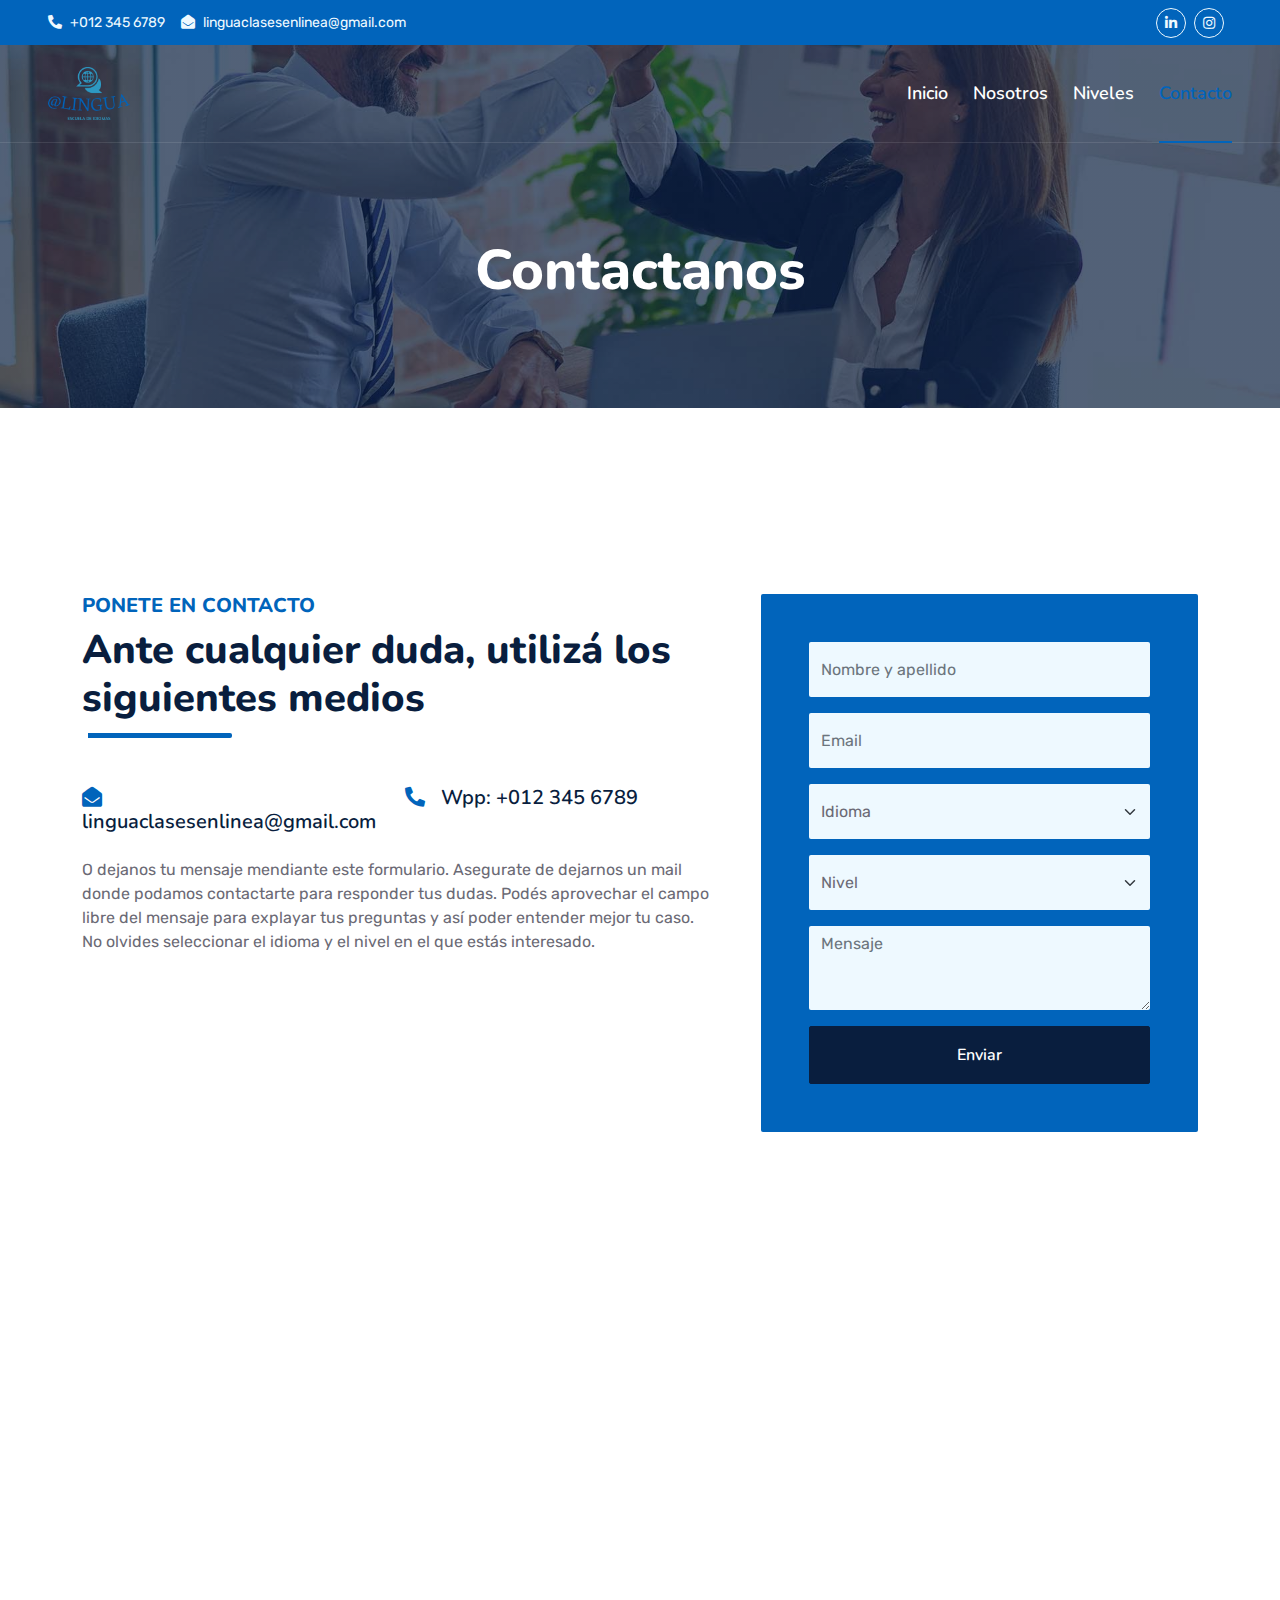
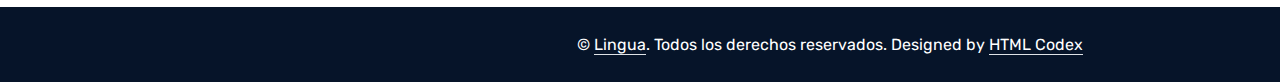
<file: contact.html>
<!DOCTYPE html>
<html lang="en">

<head>
    <meta charset="utf-8">
    <title>@LINGUA - Escuela de idiomas</title>
    <meta content="width=device-width, initial-scale=1.0" name="viewport">
    <meta content="Free HTML Templates" name="keywords">
    <meta content="Free HTML Templates" name="description">

    <!-- Favicon -->
    <link href="img/logo-no-background.png" rel="icon">

    <!-- Google Web Fonts -->
    <link rel="preconnect" href="https://fonts.googleapis.com">
    <link rel="preconnect" href="https://fonts.gstatic.com" crossorigin>
    <link href="https://fonts.googleapis.com/css2?family=Nunito:wght@400;600;700;800&family=Rubik:wght@400;500;600;700&display=swap" rel="stylesheet">

    <!-- Icon Font Stylesheet -->
    <link href="https://cdnjs.cloudflare.com/ajax/libs/font-awesome/5.10.0/css/all.min.css" rel="stylesheet">
    <link href="https://cdn.jsdelivr.net/npm/bootstrap-icons@1.4.1/font/bootstrap-icons.css" rel="stylesheet">

    <!-- Libraries Stylesheet -->
    <link href="lib/owlcarousel/assets/owl.carousel.min.css" rel="stylesheet">
    <link href="lib/animate/animate.min.css" rel="stylesheet">

    <!-- Customized Bootstrap Stylesheet -->
    <link href="css/bootstrap.min.css" rel="stylesheet">

    <!-- Template Stylesheet -->
    <link href="css/style.css" rel="stylesheet">
</head>

<body>
    <!-- Spinner Start -->
    <div id="spinner" class="show bg-white position-fixed translate-middle w-100 vh-100 top-50 start-50 d-flex align-items-center justify-content-center">
        <div class="spinner"></div>
    </div>
    <!-- Spinner End -->


    <!-- Topbar Start -->
    <div class="container-fluid bg-dark px-5 d-none d-lg-block">
        <div class="row gx-0">
            <div class="col-lg-8 text-center text-lg-start mb-2 mb-lg-0">
                <div class="d-inline-flex align-items-center" style="height: 45px;">
                    <!-- <small class="me-3 text-light"><i class="fa fa-map-marker-alt me-2"></i>1234 Street, New York, USA</small> -->
                    <small class="me-3 text-light"><i class="fa fa-phone-alt me-2"></i>+012 345 6789</small>
                    <small class="text-light"><i class="fa fa-envelope-open me-2"></i>linguaclasesenlinea@gmail.com</small>
                </div>
            </div>
            <div class="col-lg-4 text-center text-lg-end">
                <div class="d-inline-flex align-items-center" style="height: 45px;">
                    <!-- <a class="btn btn-sm btn-outline-light btn-sm-square rounded-circle me-2" href=""><i class="fab fa-twitter fw-normal"></i></a> -->
                    <!-- <a class="btn btn-sm btn-outline-light btn-sm-square rounded-circle me-2" href=""><i class="fab fa-facebook-f fw-normal"></i></a> -->
                    <a class="btn btn-sm btn-outline-light btn-sm-square rounded-circle me-2" href="https://www.linkedin.com/in/lingua-clases-en-linea-270436270/"><i class="fab fa-linkedin-in fw-normal"></i></a>
                    <a class="btn btn-sm btn-outline-light btn-sm-square rounded-circle me-2" href="https://www.instagram.com/linguaclasesenlinea/"><i class="fab fa-instagram fw-normal"></i></a>
                    <!-- <a class="btn btn-sm btn-outline-light btn-sm-square rounded-circle" href=""><i class="fab fa-youtube fw-normal"></i></a> -->
                </div>
            </div>
        </div>
    </div>
    <!-- Topbar End -->


    <!-- Navbar Start -->
    <div class="container-fluid position-relative p-0">
        <nav class="navbar navbar-expand-lg navbar-dark px-5 py-3 py-lg-0">
            <a href="index.html" class="navbar-brand p-0">
                <img class="w-10" src="img/logo-no-background.png" alt="Image">
                <!-- <h1 class="m-0"><i class="fa fa-user-tie me-2"></i>@LINGUA</h1> -->
            </a>
            <button class="navbar-toggler" type="button" data-bs-toggle="collapse" data-bs-target="#navbarCollapse">
                <span class="fa fa-bars"></span>
            </button>
            <div class="collapse navbar-collapse" id="navbarCollapse">
                <div class="navbar-nav ms-auto py-0">
                    <a href="index.html" class="nav-item nav-link">Inicio</a>
                    <a href="about.html" class="nav-item nav-link">Nosotros</a>
                    <a href="service.html" class="nav-item nav-link">Niveles</a>
                    <!-- <div class="nav-item dropdown">
                        <a href="#" class="nav-link dropdown-toggle" data-bs-toggle="dropdown">Idiomas</a>
                        <div class="dropdown-menu m-0">
                            <a href="blog.html" class="dropdown-item">Francés</a>
                            <a href="detail.html" class="dropdown-item">Italiano</a>
                            <a href="detail.html" class="dropdown-item">Portugués</a>
                        </div>
                    </div> -->
                    <!-- <div class="nav-item dropdown">
                        <a href="#" class="nav-link dropdown-toggle" data-bs-toggle="dropdown">Pages</a>
                        <div class="dropdown-menu m-0">
                            <a href="price.html" class="dropdown-item">Pricing Plan</a>
                            <a href="feature.html" class="dropdown-item">Our features</a>
                            <a href="team.html" class="dropdown-item">Team Members</a>
                            <a href="testimonial.html" class="dropdown-item">Testimonial</a>
                            <a href="quote.html" class="dropdown-item">Free Quote</a>
                        </div>
                    </div> -->
                    <a href="contact.html" class="nav-item nav-link active">Contacto</a>
                </div>
                <!-- <butaton type="button" class="btn text-primary ms-3" data-bs-toggle="modal" data-bs-target="#searchModal"><i class="fa fa-search"></i></butaton>
                <a href="https://htmlcodex.com/startup-company-website-template" class="btn btn-primary py-2 px-4 ms-3">Download Pro Version</a> -->
            </div>
        </nav>

        <div class="container-fluid bg-primary py-5 bg-header" style="margin-bottom: 90px;">
            <div class="row py-5">
                <div class="col-12 pt-lg-5 mt-lg-5 text-center">
                    <h1 class="display-4 text-white animated zoomIn">Contactanos</h1>
                    <!-- <a href="" class="h5 text-white">Home</a>
                    <i class="far fa-circle text-white px-2"></i>
                    <a href="" class="h5 text-white">Contact</a> -->
                </div>
            </div>
        </div>
    </div>
    <!-- Navbar End -->


    <!-- Full Screen Search Start -->
    <div class="modal fade" id="searchModal" tabindex="-1">
        <div class="modal-dialog modal-fullscreen">
            <div class="modal-content" style="background: rgba(9, 30, 62, .7);">
                <div class="modal-header border-0">
                    <button type="button" class="btn bg-white btn-close" data-bs-dismiss="modal" aria-label="Close"></button>
                </div>
                <div class="modal-body d-flex align-items-center justify-content-center">
                    <div class="input-group" style="max-width: 600px;">
                        <input type="text" class="form-control bg-transparent border-primary p-3" placeholder="Type search keyword">
                        <button class="btn btn-primary px-4"><i class="bi bi-search"></i></button>
                    </div>
                </div>
            </div>
        </div>
    </div>
    <!-- Full Screen Search End -->


    <!-- Contact Start -->
    <!-- <div class="container-fluid py-5 wow fadeInUp" data-wow-delay="0.1s">
        <div class="container py-5">
            <div class="section-title text-center position-relative pb-3 mb-5 mx-auto" style="max-width: 600px;">
                <h5 class="fw-bold text-primary text-uppercase">Ponete en contacto</h5>
                <h1 class="mb-0">Ante cualquier duda, utilizá los siguientes medios</h1>
            </div>
            <div class="row g-5 mb-5">
                <div class="col-lg-4">
                    <div class="d-flex align-items-center wow fadeIn" data-wow-delay="0.1s">
                        <div class="bg-primary d-flex align-items-center justify-content-center rounded" style="width: 60px; height: 60px;">
                            <i class="fa fa-phone-alt text-white"></i>
                        </div>
                        <div class="ps-4">
                            <h5 class="mb-2">Comunicate por WhatsApp</h5>
                            <h5 class="text-primary mb-0">+012 345 6789</h5>
                        </div>
                    </div>
                </div>
                <div class="col-lg-4">
                    <div class="d-flex align-items-center wow fadeIn" data-wow-delay="0.4s">
                        <div class="bg-primary d-flex align-items-center justify-content-center rounded" style="width: 60px; height: 60px;">
                            <i class="fa fa-envelope-open text-white"></i>
                        </div>
                        <div class="ps-4">
                            <h5 class="mb-2">Escribinos por mail</h5>
                            <h5 class="text-primary mb-0">linguaclasesenlinea@gmail.com</h5>
                        </div>
                    </div>
                </div>
                <div class="col-lg-4">
                    <div class="d-flex align-items-center wow fadeIn" data-wow-delay="0.8s">
                        <div class="bg-primary d-flex align-items-center justify-content-center rounded" style="width: 60px; height: 60px;">
                            <i class="fa fa-map-marker-alt text-white"></i>
                        </div>
                        <div class="ps-4">
                            <h5 class="mb-2">Encontranos en Instagram</h5>
                            <h5 class="text-primary mb-0">@linguaclasesenlinea</h5>
                        </div>
                    </div>
                </div>
            </div>
            <div class="row g-5">
                <div class="col-lg-6 wow slideInUp" data-wow-delay="0.3s">
                    <form>
                        <div class="row g-3">
                            <div class="col-md-6">
                                <input type="text" class="form-control border-0 bg-light px-4" placeholder="Nombre" style="height: 55px;">
                            </div>
                            <div class="col-md-6">
                                <input type="email" class="form-control border-0 bg-light px-4" placeholder="Email" style="height: 55px;">
                            </div>
                            <div class="col-12">
                                <input type="text" class="form-control border-0 bg-light px-4" placeholder="Asunto" style="height: 55px;">
                            </div>
                            <div class="col-12">
                                <textarea class="form-control border-0 bg-light px-4 py-3" rows="4" placeholder="Mensaje"></textarea>
                            </div>
                            <div class="col-12">
                                <button class="btn btn-primary w-100 py-3" type="submit">Enviar mensaje</button>
                            </div>
                        </div>
                    </form>
                </div>
                <div class="col-lg-6 wow slideInUp" data-wow-delay="0.6s">
                    <iframe class="position-relative rounded w-100 h-100"
                        src="https://www.google.com/maps/embed?pb=!1m18!1m12!1m3!1d3001156.4288297426!2d-78.01371936852176!3d42.72876761954724!2m3!1f0!2f0!3f0!3m2!1i1024!2i768!4f13.1!3m3!1m2!1s0x4ccc4bf0f123a5a9%3A0xddcfc6c1de189567!2sNew%20York%2C%20USA!5e0!3m2!1sen!2sbd!4v1603794290143!5m2!1sen!2sbd"
                        frameborder="0" style="min-height: 350px; border:0;" allowfullscreen="" aria-hidden="false"
                        tabindex="0"></iframe>
                </div>
            </div>
        </div>
    </div> -->

    <div class="container-fluid py-5 wow fadeInUp" data-wow-delay="0.1s">
        <div class="container py-5">
            <div class="row g-5">
                <div class="col-lg-7">
                    <div class="section-title position-relative pb-3 mb-5">
                        <h5 class="fw-bold text-primary text-uppercase">Ponete en contacto</h5>
                        <h1 class="mb-0">Ante cualquier duda, utilizá los siguientes medios</h1>
                    </div>
                    <div class="row gx-3">
                        <div class="col-sm-6 wow zoomIn" data-wow-delay="0.2s">
                            <h5 class="mb-4"><i class="fa fa-envelope-open text-primary me-3"></i>linguaclasesenlinea@gmail.com</h5>
                        </div>
                        <div class="col-sm-6 wow zoomIn" data-wow-delay="0.4s">
                            <h5 class="mb-4"><i class="fa fa-phone-alt text-primary me-3"></i>Wpp: +012 345 6789</h5>
                        </div>
                    </div>
                    <p class="mb-4">O dejanos tu mensaje mendiante este formulario. Asegurate de dejarnos un mail donde podamos contactarte para responder tus dudas. Podés aprovechar el campo libre del mensaje para explayar tus preguntas y así poder entender mejor tu caso.
                        No olvides seleccionar el idioma y el nivel en el que estás interesado.
                    </p>
                </div>
                <div class="col-lg-5">
                    <div class="bg-primary rounded h-100 d-flex align-items-center p-5 wow zoomIn" data-wow-delay="0.9s">
                        <form target="_blank" action="https://formsubmit.co/8e91866ff03e8dc2c1dfc37cdb4426e4" method="POST">
                            <div class="row g-3">
                                <div class="col-xl-12">
                                    <input type="text" name="nombre" class="form-control bg-light border-0" placeholder="Nombre y apellido" style="height: 55px;" required>
                                </div>
                                <div class="col-12">
                                    <input type="email" name="email" class="form-control bg-light border-0" placeholder="Email" style="height: 55px;" required>
                                </div>
                                <div class="col-12">
                                    <select name="idioma" class="form-select bg-light border-0" style="height: 55px;" required>
                                        <option selected>Idioma</option>
                                        <option value="Francés">Francés</option>
                                        <option value="Italiano">Italiano</option>
                                        <option value="Portugués">Portugués</option>
                                    </select>
                                </div>
                                <div class="col-12">
                                    <select name="nivel" class="form-select bg-light border-0" style="height: 55px;" required>
                                        <option selected>Nivel</option>
                                        <option value="A1 / A2">A1 / A2</option>
                                        <option value="B1 / B2">B1 / B2</option>
                                        <option value="C1 / C2">C1 / C2</option>
                                    </select>
                                </div>
                                <div class="col-12">
                                    <textarea name="mensaje" class="form-control bg-light border-0" rows="3" placeholder="Mensaje" required></textarea>
                                </div>
                                <input type="hidden" name="_subject" value="Consulta registrada en sitio web">
                                <div class="col-12">
                                    <button class="btn btn-dark w-100 py-3" type="submit">Enviar</button>
                                </div>
                            </div>
                        </form>
                    </div>
                </div>
            </div>
        </div>
    </div>
    <!-- Contact End -->


    <!-- Vendor Start -->
    <!-- <div class="container-fluid py-5 wow fadeInUp" data-wow-delay="0.1s">
        <div class="container py-5 mb-5">
            <div class="bg-white">
                <div class="owl-carousel vendor-carousel">
                    <img src="img/vendor-1.jpg" alt="">
                    <img src="img/vendor-2.jpg" alt="">
                    <img src="img/vendor-3.jpg" alt="">
                    <img src="img/vendor-4.jpg" alt="">
                    <img src="img/vendor-5.jpg" alt="">
                    <img src="img/vendor-6.jpg" alt="">
                    <img src="img/vendor-7.jpg" alt="">
                    <img src="img/vendor-8.jpg" alt="">
                    <img src="img/vendor-9.jpg" alt="">
                </div>
            </div>
        </div>
    </div> -->
    <!-- Vendor End -->
    

    <!-- Footer Start -->
    <div class="container-fluid bg-dark text-light mt-5 wow fadeInUp" data-wow-delay="0.1s">
        <div class="container">
            <div class="row gx-5">
                <div class="col-lg-4 col-md-6 footer-about">
                    <div class="d-flex flex-column align-items-center justify-content-center text-center h-100 bg-secondary p-4">
                        <a href="index.html" class="navbar-brand">
                            <img class="w-75" src="img/logo-no-background.png" alt="Image">
                        </a>
                        <!-- <form action="">
                            <div class="input-group">
                                <input type="text" class="form-control border-white p-3" placeholder="Your Email">
                                <button class="btn btn-dark">Sign Up</button>
                            </div>
                        </form> -->
                    </div>
                </div>
                <div class="col-lg-8 col-md-6">
                    <div class="row gx-5">
                        <div class="col-lg-4 col-md-12 pt-5 mb-5">
                            <div class="section-title section-title-sm position-relative pb-3 mb-4">
                                <h3 class="text-light mb-0">Contactanos</h3>
                            </div>
                            <div class="d-flex mb-2">
                                <i class="bi bi-envelope-open text-primary me-2"></i>
                                <p class="mb-0">linguaclasesenlinea@gmail.com</p>
                            </div>
                            <div class="d-flex mt-4">
                                <a class="btn btn-primary btn-square me-2" href="https://www.linkedin.com/in/lingua-clases-en-linea-270436270/"><i class="fab fa-linkedin-in fw-normal"></i></a>
                                <a class="btn btn-primary btn-square" href="https://www.instagram.com/linguaclasesenlinea/"><i class="fab fa-instagram fw-normal"></i></a>
                            </div>
                        </div>
                        <div class="col-lg-4 col-md-12 pt-0 pt-lg-5 mb-5">
                            <div class="section-title section-title-sm position-relative pb-3 mb-4">
                                <h3 class="text-light mb-0">Accesos rápidos</h3>
                            </div>
                            <div class="link-animated d-flex flex-column justify-content-start">
                                <a class="text-light mb-2" href="index.html"><i class="bi bi-arrow-right text-primary me-2"></i>Inicio</a>
                                <a class="text-light mb-2" href="about.html"><i class="bi bi-arrow-right text-primary me-2"></i>Nosotros</a>
                                <a class="text-light mb-2" href="service.html"><i class="bi bi-arrow-right text-primary me-2"></i>Niveles</a>
                                <a class="text-light mb-2" href="contact.html"><i class="bi bi-arrow-right text-primary me-2"></i>Contacto</a>
                            </div>
                        </div>
                        <!-- <div class="col-lg-4 col-md-12 pt-0 pt-lg-5 mb-5">
                            <div class="section-title section-title-sm position-relative pb-3 mb-4">
                                <h3 class="text-light mb-0">Popular Links</h3>
                            </div>
                            <div class="link-animated d-flex flex-column justify-content-start">
                                <a class="text-light mb-2" href="#"><i class="bi bi-arrow-right text-primary me-2"></i>Home</a>
                                <a class="text-light mb-2" href="#"><i class="bi bi-arrow-right text-primary me-2"></i>About Us</a>
                                <a class="text-light mb-2" href="#"><i class="bi bi-arrow-right text-primary me-2"></i>Our Services</a>
                                <a class="text-light mb-2" href="#"><i class="bi bi-arrow-right text-primary me-2"></i>Meet The Team</a>
                                <a class="text-light mb-2" href="#"><i class="bi bi-arrow-right text-primary me-2"></i>Latest Blog</a>
                                <a class="text-light" href="#"><i class="bi bi-arrow-right text-primary me-2"></i>Contact Us</a>
                            </div>
                        </div> -->
                    </div>
                </div>
            </div>
        </div>
    </div>
    <div class="container-fluid text-white" style="background: #061429;">
        <div class="container text-center">
            <div class="row justify-content-end">
                <div class="col-lg-8 col-md-6">
                    <div class="d-flex align-items-center justify-content-center" style="height: 75px;">
                        <p class="mb-0">&copy; <a class="text-white border-bottom" href="#">Lingua</a>. Todos los derechos reservados. 
						
						<!--/*** This template is free as long as you keep the footer author’s credit link/attribution link/backlink. If you'd like to use the template without the footer author’s credit link/attribution link/backlink, you can purchase the Credit Removal License from "https://htmlcodex.com/credit-removal". Thank you for your support. ***/-->
						Designed by <a class="text-white border-bottom" href="https://htmlcodex.com">HTML Codex</a></p>
                    </div>
                </div>
            </div>
        </div>
    </div>
    <!-- Footer End -->


    <!-- Back to Top -->
    <a href="#" class="btn btn-lg btn-primary btn-lg-square rounded back-to-top"><i class="bi bi-arrow-up"></i></a>


    <!-- JavaScript Libraries -->
    <script src="https://code.jquery.com/jquery-3.4.1.min.js"></script>
    <script src="https://cdn.jsdelivr.net/npm/bootstrap@5.0.0/dist/js/bootstrap.bundle.min.js"></script>
    <script src="lib/wow/wow.min.js"></script>
    <script src="lib/easing/easing.min.js"></script>
    <script src="lib/waypoints/waypoints.min.js"></script>
    <script src="lib/counterup/counterup.min.js"></script>
    <script src="lib/owlcarousel/owl.carousel.min.js"></script>

    <!-- Template Javascript -->
    <script src="js/main.js"></script>
</body>

</html>
</file>
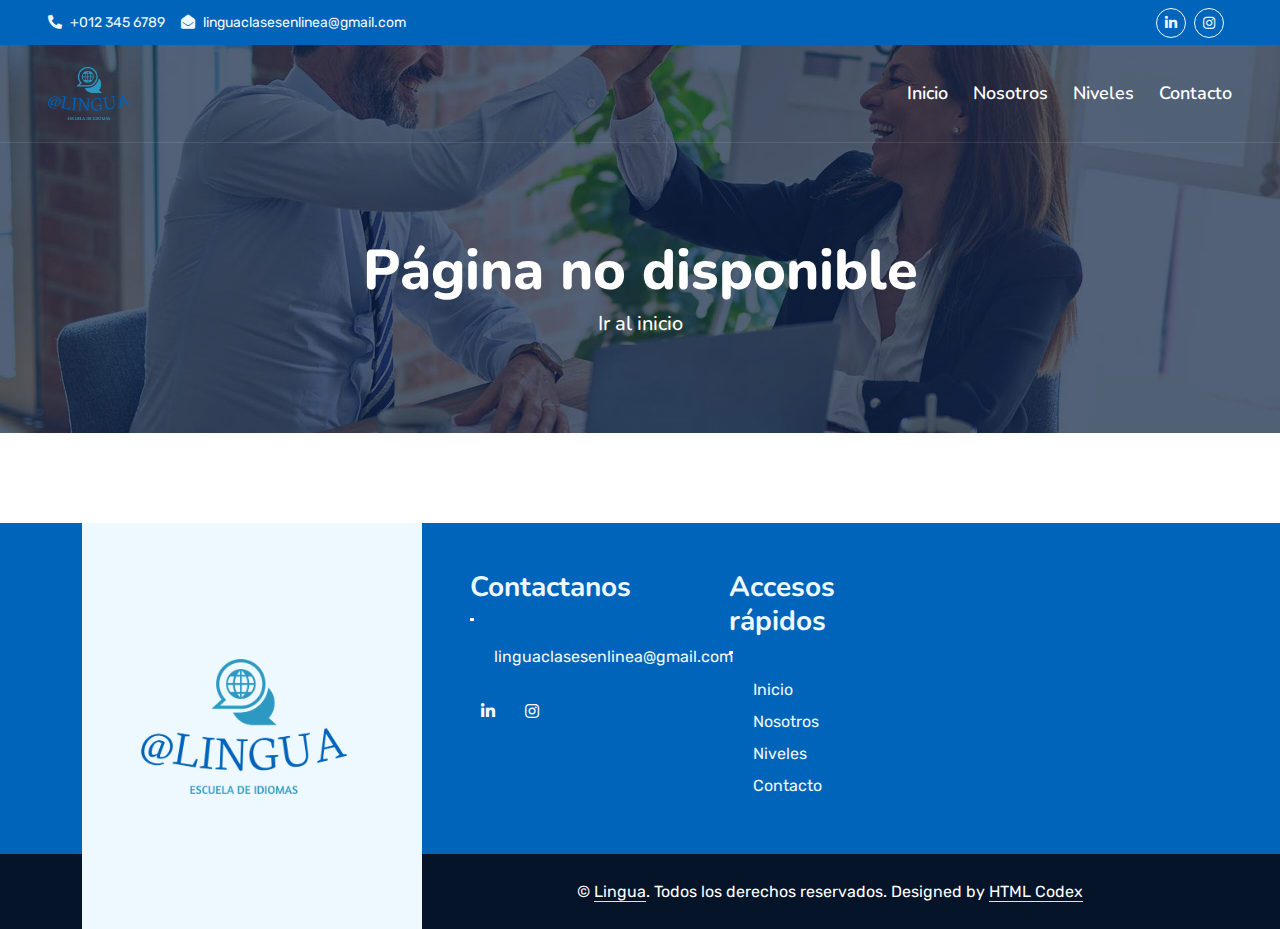
<file: detail.html>
<!DOCTYPE html>
<html lang="en">

<head>
    <meta charset="utf-8">
    <title>@LINGUA - Escuela de idiomas</title>
    <meta content="width=device-width, initial-scale=1.0" name="viewport">
    <meta content="Free HTML Templates" name="keywords">
    <meta content="Free HTML Templates" name="description">

    <!-- Favicon -->
    <link href="img/logo-no-background.png" rel="icon">

    <!-- Google Web Fonts -->
    <link rel="preconnect" href="https://fonts.googleapis.com">
    <link rel="preconnect" href="https://fonts.gstatic.com" crossorigin>
    <link href="https://fonts.googleapis.com/css2?family=Nunito:wght@400;600;700;800&family=Rubik:wght@400;500;600;700&display=swap" rel="stylesheet">

    <!-- Icon Font Stylesheet -->
    <link href="https://cdnjs.cloudflare.com/ajax/libs/font-awesome/5.10.0/css/all.min.css" rel="stylesheet">
    <link href="https://cdn.jsdelivr.net/npm/bootstrap-icons@1.4.1/font/bootstrap-icons.css" rel="stylesheet">

    <!-- Libraries Stylesheet -->
    <link href="lib/owlcarousel/assets/owl.carousel.min.css" rel="stylesheet">
    <link href="lib/animate/animate.min.css" rel="stylesheet">

    <!-- Customized Bootstrap Stylesheet -->
    <link href="css/bootstrap.min.css" rel="stylesheet">

    <!-- Template Stylesheet -->
    <link href="css/style.css" rel="stylesheet">
</head>

<body>
    <!-- Spinner Start -->
    <div id="spinner" class="show bg-white position-fixed translate-middle w-100 vh-100 top-50 start-50 d-flex align-items-center justify-content-center">
        <div class="spinner"></div>
    </div>
    <!-- Spinner End -->


    <!-- Topbar Start -->
    <div class="container-fluid bg-dark px-5 d-none d-lg-block">
        <div class="row gx-0">
            <div class="col-lg-8 text-center text-lg-start mb-2 mb-lg-0">
                <div class="d-inline-flex align-items-center" style="height: 45px;">
                    <!-- <small class="me-3 text-light"><i class="fa fa-map-marker-alt me-2"></i>1234 Street, New York, USA</small> -->
                    <small class="me-3 text-light"><i class="fa fa-phone-alt me-2"></i>+012 345 6789</small>
                    <small class="text-light"><i class="fa fa-envelope-open me-2"></i>linguaclasesenlinea@gmail.com</small>
                </div>
            </div>
            <div class="col-lg-4 text-center text-lg-end">
                <div class="d-inline-flex align-items-center" style="height: 45px;">
                    <!-- <a class="btn btn-sm btn-outline-light btn-sm-square rounded-circle me-2" href=""><i class="fab fa-twitter fw-normal"></i></a> -->
                    <!-- <a class="btn btn-sm btn-outline-light btn-sm-square rounded-circle me-2" href=""><i class="fab fa-facebook-f fw-normal"></i></a> -->
                    <a class="btn btn-sm btn-outline-light btn-sm-square rounded-circle me-2" href="https://www.linkedin.com/in/lingua-clases-en-linea-270436270/"><i class="fab fa-linkedin-in fw-normal"></i></a>
                    <a class="btn btn-sm btn-outline-light btn-sm-square rounded-circle me-2" href="https://www.instagram.com/linguaclasesenlinea/"><i class="fab fa-instagram fw-normal"></i></a>
                    <!-- <a class="btn btn-sm btn-outline-light btn-sm-square rounded-circle" href=""><i class="fab fa-youtube fw-normal"></i></a> -->
                </div>
            </div>
        </div>
    </div>
    <!-- Topbar End -->


    <!-- Navbar Start -->
    <div class="container-fluid position-relative p-0">
        <nav class="navbar navbar-expand-lg navbar-dark px-5 py-3 py-lg-0">
            <a href="index.html" class="navbar-brand p-0">
                <img class="w-10" src="img/logo-no-background.png" alt="Image">
                <!-- <h1 class="m-0"><i class="fa fa-user-tie me-2"></i>@LINGUA</h1> -->
            </a>
            <button class="navbar-toggler" type="button" data-bs-toggle="collapse" data-bs-target="#navbarCollapse">
                <span class="fa fa-bars"></span>
            </button>
            <div class="collapse navbar-collapse" id="navbarCollapse">
                <div class="navbar-nav ms-auto py-0">
                    <a href="index.html" class="nav-item nav-link">Inicio</a>
                    <a href="about.html" class="nav-item nav-link">Nosotros</a>
                    <a href="service.html" class="nav-item nav-link">Niveles</a>
                    <!-- <div class="nav-item dropdown">
                        <a href="#" class="nav-link dropdown-toggle" data-bs-toggle="dropdown">Idiomas</a>
                        <div class="dropdown-menu m-0">
                            <a href="blog.html" class="dropdown-item">Francés</a>
                            <a href="detail.html" class="dropdown-item">Italiano</a>
                            <a href="detail.html" class="dropdown-item">Portugués</a>
                        </div>
                    </div> -->
                    <!-- <div class="nav-item dropdown">
                        <a href="#" class="nav-link dropdown-toggle" data-bs-toggle="dropdown">Pages</a>
                        <div class="dropdown-menu m-0">
                            <a href="price.html" class="dropdown-item">Pricing Plan</a>
                            <a href="feature.html" class="dropdown-item">Our features</a>
                            <a href="team.html" class="dropdown-item">Team Members</a>
                            <a href="testimonial.html" class="dropdown-item">Testimonial</a>
                            <a href="quote.html" class="dropdown-item">Free Quote</a>
                        </div>
                    </div> -->
                    <a href="contact.html" class="nav-item nav-link">Contacto</a>
                </div>
                <!-- <butaton type="button" class="btn text-primary ms-3" data-bs-toggle="modal" data-bs-target="#searchModal"><i class="fa fa-search"></i></butaton>
                <a href="https://htmlcodex.com/startup-company-website-template" class="btn btn-primary py-2 px-4 ms-3">Download Pro Version</a> -->
            </div>
        </nav>

        <div class="container-fluid bg-primary py-5 bg-header" style="margin-bottom: 90px;">
            <div class="row py-5">
                <div class="col-12 pt-lg-5 mt-lg-5 text-center">
                    <h1 class="display-4 text-white animated zoomIn">Página no disponible</h1>
                    <a href="index.html" class="h5 text-white">Ir al inicio</a>
                    <!-- <i class="far fa-circle text-white px-2"></i>
                    <a href="" class="h5 text-white">Blog Grid</a> -->
                </div>
            </div>
        </div>
    </div>
    <!-- Navbar End -->


    <!-- Full Screen Search Start -->
    <div class="modal fade" id="searchModal" tabindex="-1">
        <div class="modal-dialog modal-fullscreen">
            <div class="modal-content" style="background: rgba(9, 30, 62, .7);">
                <div class="modal-header border-0">
                    <button type="button" class="btn bg-white btn-close" data-bs-dismiss="modal" aria-label="Close"></button>
                </div>
                <div class="modal-body d-flex align-items-center justify-content-center">
                    <div class="input-group" style="max-width: 600px;">
                        <input type="text" class="form-control bg-transparent border-primary p-3" placeholder="Type search keyword">
                        <button class="btn btn-primary px-4"><i class="bi bi-search"></i></button>
                    </div>
                </div>
            </div>
        </div>
    </div>
    <!-- Full Screen Search End -->


    <!-- Blog Start -->
    <!-- <div class="container-fluid py-5 wow fadeInUp" data-wow-delay="0.1s">
        <div class="container py-5">
            <div class="row g-5">
                <div class="col-lg-8"> -->
                    <!-- Blog Detail Start -->
                    <!-- <div class="mb-5">
                        <img class="img-fluid w-100 rounded mb-5" src="img/blog-1.jpg" alt="">
                        <h1 class="mb-4">Diam dolor est labore duo ipsum clita sed et lorem tempor duo</h1>
                        <p>Sadipscing labore amet rebum est et justo gubergren. Et eirmod ipsum sit diam ut
                            magna lorem. Nonumy vero labore lorem sanctus rebum et lorem magna kasd, stet
                            amet magna accusam consetetur eirmod. Kasd accusam sit ipsum sadipscing et at at
                            sanctus et. Ipsum sit gubergren dolores et, consetetur justo invidunt at et
                            aliquyam ut et vero clita. Diam sea sea no sed dolores diam nonumy, gubergren
                            sit stet no diam kasd vero.</p>
                        <p>Voluptua est takimata stet invidunt sed rebum nonumy stet, clita aliquyam dolores
                            vero stet consetetur elitr takimata rebum sanctus. Sit sed accusam stet sit
                            nonumy kasd diam dolores, sanctus lorem kasd duo dolor dolor vero sit et. Labore
                            ipsum duo sanctus amet eos et. Consetetur no sed et aliquyam ipsum justo et,
                            clita lorem sit vero amet amet est dolor elitr, stet et no diam sit. Dolor erat
                            justo dolore sit invidunt.</p>
                        <p>Diam dolor est labore duo invidunt ipsum clita et, sed et lorem voluptua tempor
                            invidunt at est sanctus sanctus. Clita dolores sit kasd diam takimata justo diam
                            lorem sed. Magna amet sed rebum eos. Clita no magna no dolor erat diam tempor
                            rebum consetetur, sanctus labore sed nonumy diam lorem amet eirmod. No at tempor
                            sea diam kasd, takimata ea nonumy elitr sadipscing gubergren erat. Gubergren at
                            lorem invidunt sadipscing rebum sit amet ut ut, voluptua diam dolores at
                            sadipscing stet. Clita dolor amet dolor ipsum vero ea ea eos.</p>
                        <p>Voluptua est takimata stet invidunt sed rebum nonumy stet, clita aliquyam dolores
                            vero stet consetetur elitr takimata rebum sanctus. Sit sed accusam stet sit
                            nonumy kasd diam dolores, sanctus lorem kasd duo dolor dolor vero sit et. Labore
                            ipsum duo sanctus amet eos et. Consetetur no sed et aliquyam ipsum justo et,
                            clita lorem sit vero amet amet est dolor elitr, stet et no diam sit. Dolor erat
                            justo dolore sit invidunt.</p>
                    </div> -->
                    <!-- Blog Detail End -->
    
                    <!-- Comment List Start -->
                    <!-- <div class="mb-5">
                        <div class="section-title section-title-sm position-relative pb-3 mb-4">
                            <h3 class="mb-0">3 Comments</h3>
                        </div>
                        <div class="d-flex mb-4">
                            <img src="img/user.jpg" class="img-fluid rounded" style="width: 45px; height: 45px;">
                            <div class="ps-3">
                                <h6><a href="">John Doe</a> <small><i>01 Jan 2045</i></small></h6>
                                <p>Diam amet duo labore stet elitr invidunt ea clita ipsum voluptua, tempor labore
                                    accusam ipsum et no at. Kasd diam tempor rebum magna dolores sed eirmod</p>
                                <button class="btn btn-sm btn-light">Reply</button>
                            </div>
                        </div>
                        <div class="d-flex mb-4">
                            <img src="img/user.jpg" class="img-fluid rounded" style="width: 45px; height: 45px;">
                            <div class="ps-3">
                                <h6><a href="">John Doe</a> <small><i>01 Jan 2045</i></small></h6>
                                <p>Diam amet duo labore stet elitr invidunt ea clita ipsum voluptua, tempor labore
                                    accusam ipsum et no at. Kasd diam tempor rebum magna dolores sed eirmod</p>
                                <button class="btn btn-sm btn-light">Reply</button>
                            </div>
                        </div>
                        <div class="d-flex ms-5 mb-4">
                            <img src="img/user.jpg" class="img-fluid rounded" style="width: 45px; height: 45px;">
                            <div class="ps-3">
                                <h6><a href="">John Doe</a> <small><i>01 Jan 2045</i></small></h6>
                                <p>Diam amet duo labore stet elitr invidunt ea clita ipsum voluptua, tempor labore
                                    accusam ipsum et no at. Kasd diam tempor rebum magna dolores sed eirmod</p>
                                <button class="btn btn-sm btn-light">Reply</button>
                            </div>
                        </div>
                    </div> -->
                    <!-- Comment List End -->
    
                    <!-- Comment Form Start -->
                    <!-- <div class="bg-light rounded p-5">
                        <div class="section-title section-title-sm position-relative pb-3 mb-4">
                            <h3 class="mb-0">Leave A Comment</h3>
                        </div>
                        <form>
                            <div class="row g-3">
                                <div class="col-12 col-sm-6">
                                    <input type="text" class="form-control bg-white border-0" placeholder="Your Name" style="height: 55px;">
                                </div>
                                <div class="col-12 col-sm-6">
                                    <input type="email" class="form-control bg-white border-0" placeholder="Your Email" style="height: 55px;">
                                </div>
                                <div class="col-12">
                                    <input type="text" class="form-control bg-white border-0" placeholder="Website" style="height: 55px;">
                                </div>
                                <div class="col-12">
                                    <textarea class="form-control bg-white border-0" rows="5" placeholder="Comment"></textarea>
                                </div>
                                <div class="col-12">
                                    <button class="btn btn-primary w-100 py-3" type="submit">Leave Your Comment</button>
                                </div>
                            </div>
                        </form>
                    </div> -->
                    <!-- Comment Form End -->
                <!-- </div> -->
    
                <!-- Sidebar Start -->
                <!-- <div class="col-lg-4"> -->
                    <!-- Search Form Start -->
                    <!-- <div class="mb-5 wow slideInUp" data-wow-delay="0.1s">
                        <div class="input-group">
                            <input type="text" class="form-control p-3" placeholder="Keyword">
                            <button class="btn btn-primary px-4"><i class="bi bi-search"></i></button>
                        </div>
                    </div> -->
                    <!-- Search Form End -->
    
                    <!-- Category Start -->
                    <!-- <div class="mb-5 wow slideInUp" data-wow-delay="0.1s">
                        <div class="section-title section-title-sm position-relative pb-3 mb-4">
                            <h3 class="mb-0">Categories</h3>
                        </div>
                        <div class="link-animated d-flex flex-column justify-content-start">
                            <a class="h5 fw-semi-bold bg-light rounded py-2 px-3 mb-2" href="#"><i class="bi bi-arrow-right me-2"></i>Web Design</a>
                            <a class="h5 fw-semi-bold bg-light rounded py-2 px-3 mb-2" href="#"><i class="bi bi-arrow-right me-2"></i>Web Development</a>
                            <a class="h5 fw-semi-bold bg-light rounded py-2 px-3 mb-2" href="#"><i class="bi bi-arrow-right me-2"></i>Web Development</a>
                            <a class="h5 fw-semi-bold bg-light rounded py-2 px-3 mb-2" href="#"><i class="bi bi-arrow-right me-2"></i>Keyword Research</a>
                            <a class="h5 fw-semi-bold bg-light rounded py-2 px-3 mb-2" href="#"><i class="bi bi-arrow-right me-2"></i>Email Marketing</a>
                        </div>
                    </div> -->
                    <!-- Category End -->
    
                    <!-- Recent Post Start -->
                    <!-- <div class="mb-5 wow slideInUp" data-wow-delay="0.1s">
                        <div class="section-title section-title-sm position-relative pb-3 mb-4">
                            <h3 class="mb-0">Recent Post</h3>
                        </div>
                        <div class="d-flex rounded overflow-hidden mb-3">
                            <img class="img-fluid" src="img/blog-1.jpg" style="width: 100px; height: 100px; object-fit: cover;" alt="">
                            <a href="" class="h5 fw-semi-bold d-flex align-items-center bg-light px-3 mb-0">Lorem ipsum dolor sit amet adipis elit
                            </a>
                        </div>
                        <div class="d-flex rounded overflow-hidden mb-3">
                            <img class="img-fluid" src="img/blog-2.jpg" style="width: 100px; height: 100px; object-fit: cover;" alt="">
                            <a href="" class="h5 fw-semi-bold d-flex align-items-center bg-light px-3 mb-0">Lorem ipsum dolor sit amet adipis elit
                            </a>
                        </div>
                        <div class="d-flex rounded overflow-hidden mb-3">
                            <img class="img-fluid" src="img/blog-3.jpg" style="width: 100px; height: 100px; object-fit: cover;" alt="">
                            <a href="" class="h5 fw-semi-bold d-flex align-items-center bg-light px-3 mb-0">Lorem ipsum dolor sit amet adipis elit
                            </a>
                        </div>
                        <div class="d-flex rounded overflow-hidden mb-3">
                            <img class="img-fluid" src="img/blog-1.jpg" style="width: 100px; height: 100px; object-fit: cover;" alt="">
                            <a href="" class="h5 fw-semi-bold d-flex align-items-center bg-light px-3 mb-0">Lorem ipsum dolor sit amet adipis elit
                            </a>
                        </div>
                        <div class="d-flex rounded overflow-hidden mb-3">
                            <img class="img-fluid" src="img/blog-2.jpg" style="width: 100px; height: 100px; object-fit: cover;" alt="">
                            <a href="" class="h5 fw-semi-bold d-flex align-items-center bg-light px-3 mb-0">Lorem ipsum dolor sit amet adipis elit
                            </a>
                        </div>
                        <div class="d-flex rounded overflow-hidden mb-3">
                            <img class="img-fluid" src="img/blog-3.jpg" style="width: 100px; height: 100px; object-fit: cover;" alt="">
                            <a href="" class="h5 fw-semi-bold d-flex align-items-center bg-light px-3 mb-0">Lorem ipsum dolor sit amet adipis elit
                            </a>
                        </div>
                    </div> -->
                    <!-- Recent Post End -->
    
                    <!-- Image Start -->
                    <!-- <div class="mb-5 wow slideInUp" data-wow-delay="0.1s">
                        <img src="img/blog-1.jpg" alt="" class="img-fluid rounded">
                    </div> -->
                    <!-- Image End -->
    
                    <!-- Tags Start -->
                    <!-- <div class="mb-5 wow slideInUp" data-wow-delay="0.1s">
                        <div class="section-title section-title-sm position-relative pb-3 mb-4">
                            <h3 class="mb-0">Tag Cloud</h3>
                        </div>
                        <div class="d-flex flex-wrap m-n1">
                            <a href="" class="btn btn-light m-1">Design</a>
                            <a href="" class="btn btn-light m-1">Development</a>
                            <a href="" class="btn btn-light m-1">Marketing</a>
                            <a href="" class="btn btn-light m-1">SEO</a>
                            <a href="" class="btn btn-light m-1">Writing</a>
                            <a href="" class="btn btn-light m-1">Consulting</a>
                            <a href="" class="btn btn-light m-1">Design</a>
                            <a href="" class="btn btn-light m-1">Development</a>
                            <a href="" class="btn btn-light m-1">Marketing</a>
                            <a href="" class="btn btn-light m-1">SEO</a>
                            <a href="" class="btn btn-light m-1">Writing</a>
                            <a href="" class="btn btn-light m-1">Consulting</a>
                        </div>
                    </div> -->
                    <!-- Tags End -->
    
                    <!-- Plain Text Start -->
                    <!-- <div class="wow slideInUp" data-wow-delay="0.1s">
                        <div class="section-title section-title-sm position-relative pb-3 mb-4">
                            <h3 class="mb-0">Plain Text</h3>
                        </div>
                        <div class="bg-light text-center" style="padding: 30px;">
                            <p>Vero sea et accusam justo dolor accusam lorem consetetur, dolores sit amet sit dolor clita kasd justo, diam accusam no sea ut tempor magna takimata, amet sit et diam dolor ipsum amet diam</p>
                            <a href="" class="btn btn-primary py-2 px-4">Read More</a>
                        </div>
                    </div> -->
                    <!-- Plain Text End -->
                <!-- </div> -->
                <!-- Sidebar End -->
            <!-- </div>
        </div>
    </div> -->
    <!-- Blog End -->


    <!-- Vendor Start -->
    <!-- <div class="container-fluid py-5 wow fadeInUp" data-wow-delay="0.1s">
        <div class="container py-5 mb-5">
            <div class="bg-white">
                <div class="owl-carousel vendor-carousel">
                    <img src="img/vendor-1.jpg" alt="">
                    <img src="img/vendor-2.jpg" alt="">
                    <img src="img/vendor-3.jpg" alt="">
                    <img src="img/vendor-4.jpg" alt="">
                    <img src="img/vendor-5.jpg" alt="">
                    <img src="img/vendor-6.jpg" alt="">
                    <img src="img/vendor-7.jpg" alt="">
                    <img src="img/vendor-8.jpg" alt="">
                    <img src="img/vendor-9.jpg" alt="">
                </div>
            </div>
        </div>
    </div> -->
    <!-- Vendor End -->
    

    <!-- Footer Start -->
    <div class="container-fluid bg-dark text-light mt-5 wow fadeInUp" data-wow-delay="0.1s">
        <div class="container">
            <div class="row gx-5">
                <div class="col-lg-4 col-md-6 footer-about">
                    <div class="d-flex flex-column align-items-center justify-content-center text-center h-100 bg-secondary p-4">
                        <a href="index.html" class="navbar-brand">
                            <img class="w-75" src="img/logo-no-background.png" alt="Image">
                        </a>
                        <!-- <form action="">
                            <div class="input-group">
                                <input type="text" class="form-control border-white p-3" placeholder="Your Email">
                                <button class="btn btn-dark">Sign Up</button>
                            </div>
                        </form> -->
                    </div>
                </div>
                <div class="col-lg-8 col-md-6">
                    <div class="row gx-5">
                        <div class="col-lg-4 col-md-12 pt-5 mb-5">
                            <div class="section-title section-title-sm position-relative pb-3 mb-4">
                                <h3 class="text-light mb-0">Contactanos</h3>
                            </div>
                            <div class="d-flex mb-2">
                                <i class="bi bi-envelope-open text-primary me-2"></i>
                                <p class="mb-0">linguaclasesenlinea@gmail.com</p>
                            </div>
                            <div class="d-flex mt-4">
                                <a class="btn btn-primary btn-square me-2" href="https://www.linkedin.com/in/lingua-clases-en-linea-270436270/"><i class="fab fa-linkedin-in fw-normal"></i></a>
                                <a class="btn btn-primary btn-square" href="https://www.instagram.com/linguaclasesenlinea/"><i class="fab fa-instagram fw-normal"></i></a>
                            </div>
                        </div>
                        <div class="col-lg-4 col-md-12 pt-0 pt-lg-5 mb-5">
                            <div class="section-title section-title-sm position-relative pb-3 mb-4">
                                <h3 class="text-light mb-0">Accesos rápidos</h3>
                            </div>
                            <div class="link-animated d-flex flex-column justify-content-start">
                                <a class="text-light mb-2" href="index.html"><i class="bi bi-arrow-right text-primary me-2"></i>Inicio</a>
                                <a class="text-light mb-2" href="about.html"><i class="bi bi-arrow-right text-primary me-2"></i>Nosotros</a>
                                <a class="text-light mb-2" href="service.html"><i class="bi bi-arrow-right text-primary me-2"></i>Niveles</a>
                                <a class="text-light mb-2" href="contact.html"><i class="bi bi-arrow-right text-primary me-2"></i>Contacto</a>
                            </div>
                        </div>
                        <!-- <div class="col-lg-4 col-md-12 pt-0 pt-lg-5 mb-5">
                            <div class="section-title section-title-sm position-relative pb-3 mb-4">
                                <h3 class="text-light mb-0">Popular Links</h3>
                            </div>
                            <div class="link-animated d-flex flex-column justify-content-start">
                                <a class="text-light mb-2" href="#"><i class="bi bi-arrow-right text-primary me-2"></i>Home</a>
                                <a class="text-light mb-2" href="#"><i class="bi bi-arrow-right text-primary me-2"></i>About Us</a>
                                <a class="text-light mb-2" href="#"><i class="bi bi-arrow-right text-primary me-2"></i>Our Services</a>
                                <a class="text-light mb-2" href="#"><i class="bi bi-arrow-right text-primary me-2"></i>Meet The Team</a>
                                <a class="text-light mb-2" href="#"><i class="bi bi-arrow-right text-primary me-2"></i>Latest Blog</a>
                                <a class="text-light" href="#"><i class="bi bi-arrow-right text-primary me-2"></i>Contact Us</a>
                            </div>
                        </div> -->
                    </div>
                </div>
            </div>
        </div>
    </div>
    <div class="container-fluid text-white" style="background: #061429;">
        <div class="container text-center">
            <div class="row justify-content-end">
                <div class="col-lg-8 col-md-6">
                    <div class="d-flex align-items-center justify-content-center" style="height: 75px;">
                        <p class="mb-0">&copy; <a class="text-white border-bottom" href="#">Lingua</a>. Todos los derechos reservados. 
						
						<!--/*** This template is free as long as you keep the footer author’s credit link/attribution link/backlink. If you'd like to use the template without the footer author’s credit link/attribution link/backlink, you can purchase the Credit Removal License from "https://htmlcodex.com/credit-removal". Thank you for your support. ***/-->
						Designed by <a class="text-white border-bottom" href="https://htmlcodex.com">HTML Codex</a></p>
                    </div>
                </div>
            </div>
        </div>
    </div>
    <!-- Footer End -->


    <!-- Back to Top -->
    <a href="#" class="btn btn-lg btn-primary btn-lg-square rounded back-to-top"><i class="bi bi-arrow-up"></i></a>


    <!-- JavaScript Libraries -->
    <script src="https://code.jquery.com/jquery-3.4.1.min.js"></script>
    <script src="https://cdn.jsdelivr.net/npm/bootstrap@5.0.0/dist/js/bootstrap.bundle.min.js"></script>
    <script src="lib/wow/wow.min.js"></script>
    <script src="lib/easing/easing.min.js"></script>
    <script src="lib/waypoints/waypoints.min.js"></script>
    <script src="lib/counterup/counterup.min.js"></script>
    <script src="lib/owlcarousel/owl.carousel.min.js"></script>

    <!-- Template Javascript -->
    <script src="js/main.js"></script>
</body>

</html>
</file>
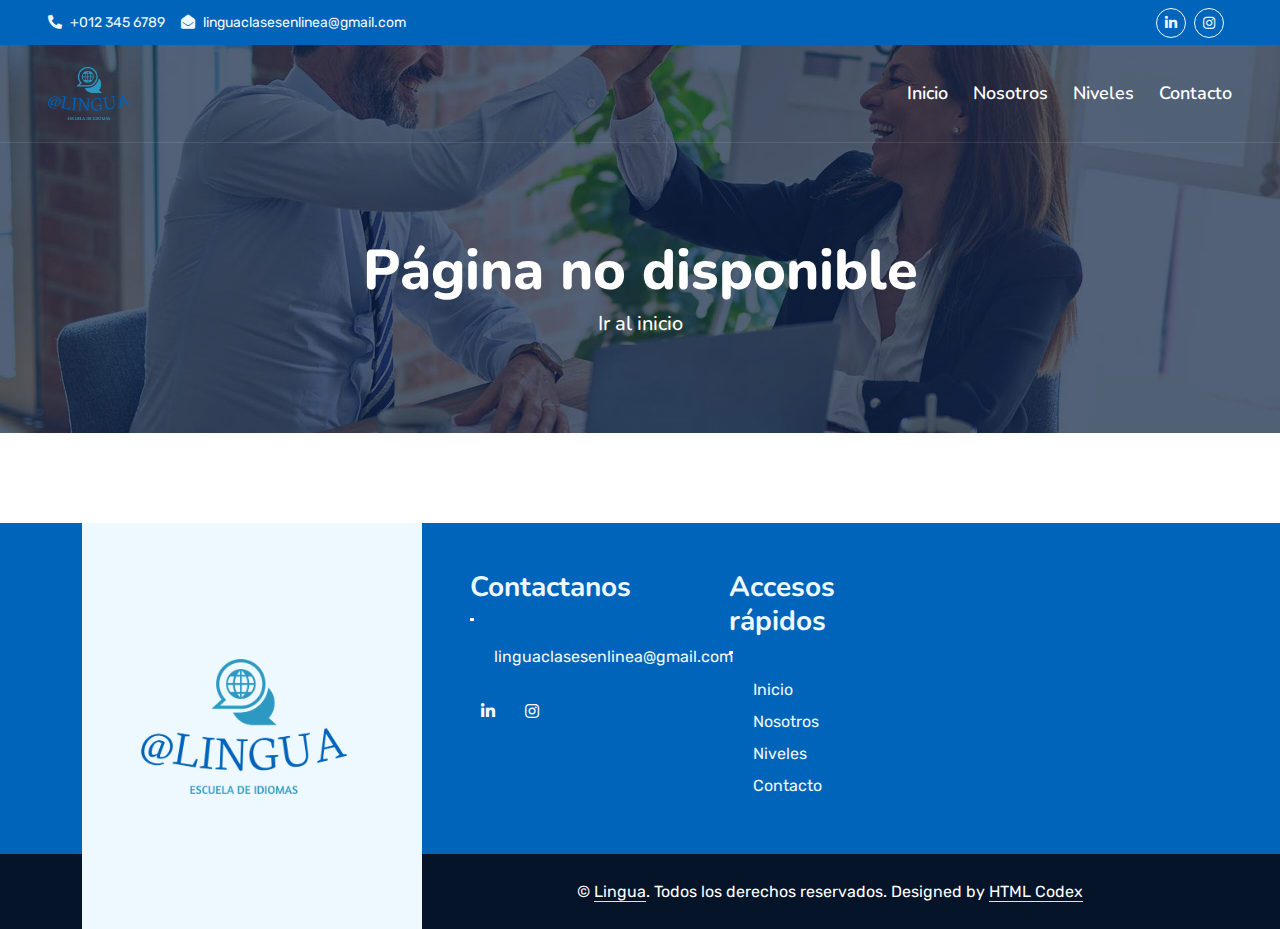
<file: feature.html>
<!DOCTYPE html>
<html lang="en">

<head>
    <meta charset="utf-8">
    <title>@LINGUA - Escuela de idiomas</title>
    <meta content="width=device-width, initial-scale=1.0" name="viewport">
    <meta content="Free HTML Templates" name="keywords">
    <meta content="Free HTML Templates" name="description">

    <!-- Favicon -->
    <link href="img/logo-no-background.png" rel="icon">

    <!-- Google Web Fonts -->
    <link rel="preconnect" href="https://fonts.googleapis.com">
    <link rel="preconnect" href="https://fonts.gstatic.com" crossorigin>
    <link href="https://fonts.googleapis.com/css2?family=Nunito:wght@400;600;700;800&family=Rubik:wght@400;500;600;700&display=swap" rel="stylesheet">

    <!-- Icon Font Stylesheet -->
    <link href="https://cdnjs.cloudflare.com/ajax/libs/font-awesome/5.10.0/css/all.min.css" rel="stylesheet">
    <link href="https://cdn.jsdelivr.net/npm/bootstrap-icons@1.4.1/font/bootstrap-icons.css" rel="stylesheet">

    <!-- Libraries Stylesheet -->
    <link href="lib/owlcarousel/assets/owl.carousel.min.css" rel="stylesheet">
    <link href="lib/animate/animate.min.css" rel="stylesheet">

    <!-- Customized Bootstrap Stylesheet -->
    <link href="css/bootstrap.min.css" rel="stylesheet">

    <!-- Template Stylesheet -->
    <link href="css/style.css" rel="stylesheet">
</head>

<body>
    <!-- Spinner Start -->
    <div id="spinner" class="show bg-white position-fixed translate-middle w-100 vh-100 top-50 start-50 d-flex align-items-center justify-content-center">
        <div class="spinner"></div>
    </div>
    <!-- Spinner End -->


    <!-- Topbar Start -->
    <div class="container-fluid bg-dark px-5 d-none d-lg-block">
        <div class="row gx-0">
            <div class="col-lg-8 text-center text-lg-start mb-2 mb-lg-0">
                <div class="d-inline-flex align-items-center" style="height: 45px;">
                    <!-- <small class="me-3 text-light"><i class="fa fa-map-marker-alt me-2"></i>1234 Street, New York, USA</small> -->
                    <small class="me-3 text-light"><i class="fa fa-phone-alt me-2"></i>+012 345 6789</small>
                    <small class="text-light"><i class="fa fa-envelope-open me-2"></i>linguaclasesenlinea@gmail.com</small>
                </div>
            </div>
            <div class="col-lg-4 text-center text-lg-end">
                <div class="d-inline-flex align-items-center" style="height: 45px;">
                    <!-- <a class="btn btn-sm btn-outline-light btn-sm-square rounded-circle me-2" href=""><i class="fab fa-twitter fw-normal"></i></a> -->
                    <!-- <a class="btn btn-sm btn-outline-light btn-sm-square rounded-circle me-2" href=""><i class="fab fa-facebook-f fw-normal"></i></a> -->
                    <a class="btn btn-sm btn-outline-light btn-sm-square rounded-circle me-2" href="https://www.linkedin.com/in/lingua-clases-en-linea-270436270/"><i class="fab fa-linkedin-in fw-normal"></i></a>
                    <a class="btn btn-sm btn-outline-light btn-sm-square rounded-circle me-2" href="https://www.instagram.com/linguaclasesenlinea/"><i class="fab fa-instagram fw-normal"></i></a>
                    <!-- <a class="btn btn-sm btn-outline-light btn-sm-square rounded-circle" href=""><i class="fab fa-youtube fw-normal"></i></a> -->
                </div>
            </div>
        </div>
    </div>
    <!-- Topbar End -->


    <!-- Navbar Start -->
    <div class="container-fluid position-relative p-0">
        <nav class="navbar navbar-expand-lg navbar-dark px-5 py-3 py-lg-0">
            <a href="index.html" class="navbar-brand p-0">
                <img class="w-10" src="img/logo-no-background.png" alt="Image">
                <!-- <h1 class="m-0"><i class="fa fa-user-tie me-2"></i>@LINGUA</h1> -->
            </a>
            <button class="navbar-toggler" type="button" data-bs-toggle="collapse" data-bs-target="#navbarCollapse">
                <span class="fa fa-bars"></span>
            </button>
            <div class="collapse navbar-collapse" id="navbarCollapse">
                <div class="navbar-nav ms-auto py-0">
                    <a href="index.html" class="nav-item nav-link">Inicio</a>
                    <a href="about.html" class="nav-item nav-link">Nosotros</a>
                    <a href="service.html" class="nav-item nav-link">Niveles</a>
                    <!-- <div class="nav-item dropdown">
                        <a href="#" class="nav-link dropdown-toggle" data-bs-toggle="dropdown">Idiomas</a>
                        <div class="dropdown-menu m-0">
                            <a href="blog.html" class="dropdown-item">Francés</a>
                            <a href="detail.html" class="dropdown-item">Italiano</a>
                            <a href="detail.html" class="dropdown-item">Portugués</a>
                        </div>
                    </div> -->
                    <!-- <div class="nav-item dropdown">
                        <a href="#" class="nav-link dropdown-toggle" data-bs-toggle="dropdown">Pages</a>
                        <div class="dropdown-menu m-0">
                            <a href="price.html" class="dropdown-item">Pricing Plan</a>
                            <a href="feature.html" class="dropdown-item">Our features</a>
                            <a href="team.html" class="dropdown-item">Team Members</a>
                            <a href="testimonial.html" class="dropdown-item">Testimonial</a>
                            <a href="quote.html" class="dropdown-item">Free Quote</a>
                        </div>
                    </div> -->
                    <a href="contact.html" class="nav-item nav-link">Contacto</a>
                </div>
                <!-- <butaton type="button" class="btn text-primary ms-3" data-bs-toggle="modal" data-bs-target="#searchModal"><i class="fa fa-search"></i></butaton>
                <a href="https://htmlcodex.com/startup-company-website-template" class="btn btn-primary py-2 px-4 ms-3">Download Pro Version</a> -->
            </div>
        </nav>

        <div class="container-fluid bg-primary py-5 bg-header" style="margin-bottom: 90px;">
            <div class="row py-5">
                <div class="col-12 pt-lg-5 mt-lg-5 text-center">
                    <h1 class="display-4 text-white animated zoomIn">Página no disponible</h1>
                    <a href="index.html" class="h5 text-white">Ir al inicio</a>
                    <!-- <i class="far fa-circle text-white px-2"></i>
                    <a href="" class="h5 text-white">Blog Grid</a> -->
                </div>
            </div>
        </div>
    </div>
    <!-- Navbar End -->


    <!-- Full Screen Search Start -->
    <div class="modal fade" id="searchModal" tabindex="-1">
        <div class="modal-dialog modal-fullscreen">
            <div class="modal-content" style="background: rgba(9, 30, 62, .7);">
                <div class="modal-header border-0">
                    <button type="button" class="btn bg-white btn-close" data-bs-dismiss="modal" aria-label="Close"></button>
                </div>
                <div class="modal-body d-flex align-items-center justify-content-center">
                    <div class="input-group" style="max-width: 600px;">
                        <input type="text" class="form-control bg-transparent border-primary p-3" placeholder="Type search keyword">
                        <button class="btn btn-primary px-4"><i class="bi bi-search"></i></button>
                    </div>
                </div>
            </div>
        </div>
    </div>
    <!-- Full Screen Search End -->


    <!-- Features Start -->
    <!-- <div class="container-fluid py-5 wow fadeInUp" data-wow-delay="0.1s">
        <div class="container py-5">
            <div class="section-title text-center position-relative pb-3 mb-5 mx-auto" style="max-width: 600px;">
                <h5 class="fw-bold text-primary text-uppercase">Why Choose Us</h5>
                <h1 class="mb-0">We Are Here to Grow Your Business Exponentially</h1>
            </div>
            <div class="row g-5">
                <div class="col-lg-4">
                    <div class="row g-5">
                        <div class="col-12 wow zoomIn" data-wow-delay="0.2s">
                            <div class="bg-primary rounded d-flex align-items-center justify-content-center mb-3" style="width: 60px; height: 60px;">
                                <i class="fa fa-cubes text-white"></i>
                            </div>
                            <h4>Best In Industry</h4>
                            <p class="mb-0">Magna sea eos sit dolor, ipsum amet lorem diam dolor eos et diam dolor</p>
                        </div>
                        <div class="col-12 wow zoomIn" data-wow-delay="0.6s">
                            <div class="bg-primary rounded d-flex align-items-center justify-content-center mb-3" style="width: 60px; height: 60px;">
                                <i class="fa fa-award text-white"></i>
                            </div>
                            <h4>Award Winning</h4>
                            <p class="mb-0">Magna sea eos sit dolor, ipsum amet lorem diam dolor eos et diam dolor</p>
                        </div>
                    </div>
                </div>
                <div class="col-lg-4  wow zoomIn" data-wow-delay="0.9s" style="min-height: 350px;">
                    <div class="position-relative h-100">
                        <img class="position-absolute w-100 h-100 rounded wow zoomIn" data-wow-delay="0.1s" src="img/feature.jpg" style="object-fit: cover;">
                    </div>
                </div>
                <div class="col-lg-4">
                    <div class="row g-5">
                        <div class="col-12 wow zoomIn" data-wow-delay="0.4s">
                            <div class="bg-primary rounded d-flex align-items-center justify-content-center mb-3" style="width: 60px; height: 60px;">
                                <i class="fa fa-users-cog text-white"></i>
                            </div>
                            <h4>Professional Staff</h4>
                            <p class="mb-0">Magna sea eos sit dolor, ipsum amet lorem diam dolor eos et diam dolor</p>
                        </div>
                        <div class="col-12 wow zoomIn" data-wow-delay="0.8s">
                            <div class="bg-primary rounded d-flex align-items-center justify-content-center mb-3" style="width: 60px; height: 60px;">
                                <i class="fa fa-phone-alt text-white"></i>
                            </div>
                            <h4>24/7 Support</h4>
                            <p class="mb-0">Magna sea eos sit dolor, ipsum amet lorem diam dolor eos et diam dolor</p>
                        </div>
                    </div>
                </div>
            </div>
        </div>
    </div> -->
    <!-- Features Start -->


    <!-- Vendor Start -->
    <!-- <div class="container-fluid py-5 wow fadeInUp" data-wow-delay="0.1s">
        <div class="container py-5 mb-5">
            <div class="bg-white">
                <div class="owl-carousel vendor-carousel">
                    <img src="img/vendor-1.jpg" alt="">
                    <img src="img/vendor-2.jpg" alt="">
                    <img src="img/vendor-3.jpg" alt="">
                    <img src="img/vendor-4.jpg" alt="">
                    <img src="img/vendor-5.jpg" alt="">
                    <img src="img/vendor-6.jpg" alt="">
                    <img src="img/vendor-7.jpg" alt="">
                    <img src="img/vendor-8.jpg" alt="">
                    <img src="img/vendor-9.jpg" alt="">
                </div>
            </div>
        </div>
    </div> -->
    <!-- Vendor End -->
    

    <!-- Footer Start -->
    <div class="container-fluid bg-dark text-light mt-5 wow fadeInUp" data-wow-delay="0.1s">
        <div class="container">
            <div class="row gx-5">
                <div class="col-lg-4 col-md-6 footer-about">
                    <div class="d-flex flex-column align-items-center justify-content-center text-center h-100 bg-secondary p-4">
                        <a href="index.html" class="navbar-brand">
                            <img class="w-75" src="img/logo-no-background.png" alt="Image">
                        </a>
                        <!-- <form action="">
                            <div class="input-group">
                                <input type="text" class="form-control border-white p-3" placeholder="Your Email">
                                <button class="btn btn-dark">Sign Up</button>
                            </div>
                        </form> -->
                    </div>
                </div>
                <div class="col-lg-8 col-md-6">
                    <div class="row gx-5">
                        <div class="col-lg-4 col-md-12 pt-5 mb-5">
                            <div class="section-title section-title-sm position-relative pb-3 mb-4">
                                <h3 class="text-light mb-0">Contactanos</h3>
                            </div>
                            <div class="d-flex mb-2">
                                <i class="bi bi-envelope-open text-primary me-2"></i>
                                <p class="mb-0">linguaclasesenlinea@gmail.com</p>
                            </div>
                            <div class="d-flex mt-4">
                                <a class="btn btn-primary btn-square me-2" href="https://www.linkedin.com/in/lingua-clases-en-linea-270436270/"><i class="fab fa-linkedin-in fw-normal"></i></a>
                                <a class="btn btn-primary btn-square" href="https://www.instagram.com/linguaclasesenlinea/"><i class="fab fa-instagram fw-normal"></i></a>
                            </div>
                        </div>
                        <div class="col-lg-4 col-md-12 pt-0 pt-lg-5 mb-5">
                            <div class="section-title section-title-sm position-relative pb-3 mb-4">
                                <h3 class="text-light mb-0">Accesos rápidos</h3>
                            </div>
                            <div class="link-animated d-flex flex-column justify-content-start">
                                <a class="text-light mb-2" href="index.html"><i class="bi bi-arrow-right text-primary me-2"></i>Inicio</a>
                                <a class="text-light mb-2" href="about.html"><i class="bi bi-arrow-right text-primary me-2"></i>Nosotros</a>
                                <a class="text-light mb-2" href="service.html"><i class="bi bi-arrow-right text-primary me-2"></i>Niveles</a>
                                <a class="text-light mb-2" href="contact.html"><i class="bi bi-arrow-right text-primary me-2"></i>Contacto</a>
                            </div>
                        </div>
                        <!-- <div class="col-lg-4 col-md-12 pt-0 pt-lg-5 mb-5">
                            <div class="section-title section-title-sm position-relative pb-3 mb-4">
                                <h3 class="text-light mb-0">Popular Links</h3>
                            </div>
                            <div class="link-animated d-flex flex-column justify-content-start">
                                <a class="text-light mb-2" href="#"><i class="bi bi-arrow-right text-primary me-2"></i>Home</a>
                                <a class="text-light mb-2" href="#"><i class="bi bi-arrow-right text-primary me-2"></i>About Us</a>
                                <a class="text-light mb-2" href="#"><i class="bi bi-arrow-right text-primary me-2"></i>Our Services</a>
                                <a class="text-light mb-2" href="#"><i class="bi bi-arrow-right text-primary me-2"></i>Meet The Team</a>
                                <a class="text-light mb-2" href="#"><i class="bi bi-arrow-right text-primary me-2"></i>Latest Blog</a>
                                <a class="text-light" href="#"><i class="bi bi-arrow-right text-primary me-2"></i>Contact Us</a>
                            </div>
                        </div> -->
                    </div>
                </div>
            </div>
        </div>
    </div>
    <div class="container-fluid text-white" style="background: #061429;">
        <div class="container text-center">
            <div class="row justify-content-end">
                <div class="col-lg-8 col-md-6">
                    <div class="d-flex align-items-center justify-content-center" style="height: 75px;">
                        <p class="mb-0">&copy; <a class="text-white border-bottom" href="#">Lingua</a>. Todos los derechos reservados. 
						
						<!--/*** This template is free as long as you keep the footer author’s credit link/attribution link/backlink. If you'd like to use the template without the footer author’s credit link/attribution link/backlink, you can purchase the Credit Removal License from "https://htmlcodex.com/credit-removal". Thank you for your support. ***/-->
						Designed by <a class="text-white border-bottom" href="https://htmlcodex.com">HTML Codex</a></p>
                    </div>
                </div>
            </div>
        </div>
    </div>
    <!-- Footer End -->


    <!-- Back to Top -->
    <a href="#" class="btn btn-lg btn-primary btn-lg-square rounded back-to-top"><i class="bi bi-arrow-up"></i></a>


    <!-- JavaScript Libraries -->
    <script src="https://code.jquery.com/jquery-3.4.1.min.js"></script>
    <script src="https://cdn.jsdelivr.net/npm/bootstrap@5.0.0/dist/js/bootstrap.bundle.min.js"></script>
    <script src="lib/wow/wow.min.js"></script>
    <script src="lib/easing/easing.min.js"></script>
    <script src="lib/waypoints/waypoints.min.js"></script>
    <script src="lib/counterup/counterup.min.js"></script>
    <script src="lib/owlcarousel/owl.carousel.min.js"></script>

    <!-- Template Javascript -->
    <script src="js/main.js"></script>
</body>

</html>
</file>
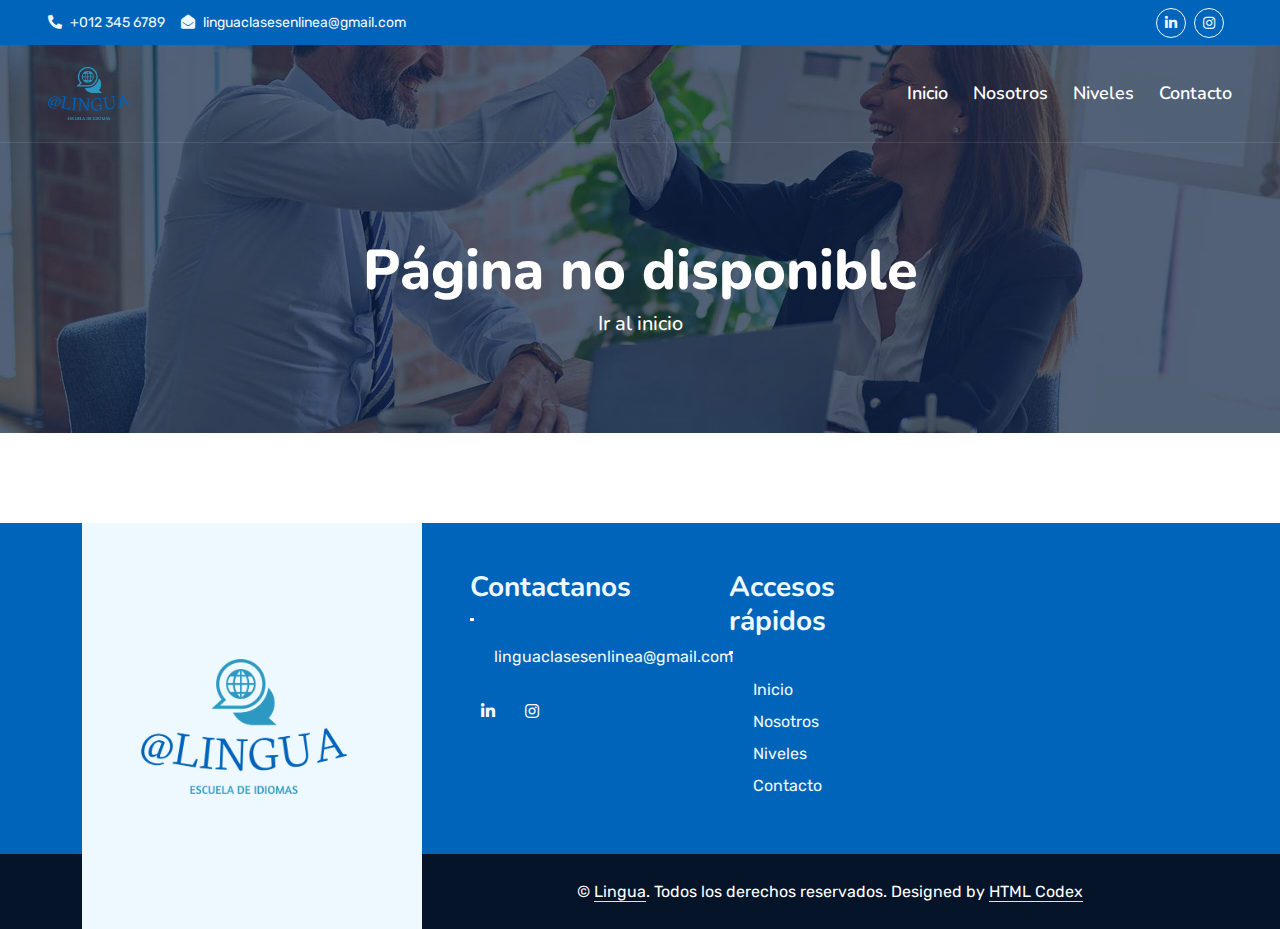
<file: price.html>
<!DOCTYPE html>
<html lang="en">

<head>
    <meta charset="utf-8">
    <title>@LINGUA - Escuela de idiomas</title>
    <meta content="width=device-width, initial-scale=1.0" name="viewport">
    <meta content="Free HTML Templates" name="keywords">
    <meta content="Free HTML Templates" name="description">

    <!-- Favicon -->
    <link href="img/logo-no-background.png" rel="icon">

    <!-- Google Web Fonts -->
    <link rel="preconnect" href="https://fonts.googleapis.com">
    <link rel="preconnect" href="https://fonts.gstatic.com" crossorigin>
    <link href="https://fonts.googleapis.com/css2?family=Nunito:wght@400;600;700;800&family=Rubik:wght@400;500;600;700&display=swap" rel="stylesheet">

    <!-- Icon Font Stylesheet -->
    <link href="https://cdnjs.cloudflare.com/ajax/libs/font-awesome/5.10.0/css/all.min.css" rel="stylesheet">
    <link href="https://cdn.jsdelivr.net/npm/bootstrap-icons@1.4.1/font/bootstrap-icons.css" rel="stylesheet">

    <!-- Libraries Stylesheet -->
    <link href="lib/owlcarousel/assets/owl.carousel.min.css" rel="stylesheet">
    <link href="lib/animate/animate.min.css" rel="stylesheet">

    <!-- Customized Bootstrap Stylesheet -->
    <link href="css/bootstrap.min.css" rel="stylesheet">

    <!-- Template Stylesheet -->
    <link href="css/style.css" rel="stylesheet">
</head>

<body>
    <!-- Spinner Start -->
    <div id="spinner" class="show bg-white position-fixed translate-middle w-100 vh-100 top-50 start-50 d-flex align-items-center justify-content-center">
        <div class="spinner"></div>
    </div>
    <!-- Spinner End -->


    <!-- Topbar Start -->
    <div class="container-fluid bg-dark px-5 d-none d-lg-block">
        <div class="row gx-0">
            <div class="col-lg-8 text-center text-lg-start mb-2 mb-lg-0">
                <div class="d-inline-flex align-items-center" style="height: 45px;">
                    <!-- <small class="me-3 text-light"><i class="fa fa-map-marker-alt me-2"></i>1234 Street, New York, USA</small> -->
                    <small class="me-3 text-light"><i class="fa fa-phone-alt me-2"></i>+012 345 6789</small>
                    <small class="text-light"><i class="fa fa-envelope-open me-2"></i>linguaclasesenlinea@gmail.com</small>
                </div>
            </div>
            <div class="col-lg-4 text-center text-lg-end">
                <div class="d-inline-flex align-items-center" style="height: 45px;">
                    <!-- <a class="btn btn-sm btn-outline-light btn-sm-square rounded-circle me-2" href=""><i class="fab fa-twitter fw-normal"></i></a> -->
                    <!-- <a class="btn btn-sm btn-outline-light btn-sm-square rounded-circle me-2" href=""><i class="fab fa-facebook-f fw-normal"></i></a> -->
                    <a class="btn btn-sm btn-outline-light btn-sm-square rounded-circle me-2" href="https://www.linkedin.com/in/lingua-clases-en-linea-270436270/"><i class="fab fa-linkedin-in fw-normal"></i></a>
                    <a class="btn btn-sm btn-outline-light btn-sm-square rounded-circle me-2" href="https://www.instagram.com/linguaclasesenlinea/"><i class="fab fa-instagram fw-normal"></i></a>
                    <!-- <a class="btn btn-sm btn-outline-light btn-sm-square rounded-circle" href=""><i class="fab fa-youtube fw-normal"></i></a> -->
                </div>
            </div>
        </div>
    </div>
    <!-- Topbar End -->


    <!-- Navbar Start -->
    <div class="container-fluid position-relative p-0">
        <nav class="navbar navbar-expand-lg navbar-dark px-5 py-3 py-lg-0">
            <a href="index.html" class="navbar-brand p-0">
                <img class="w-10" src="img/logo-no-background.png" alt="Image">
                <!-- <h1 class="m-0"><i class="fa fa-user-tie me-2"></i>@LINGUA</h1> -->
            </a>
            <button class="navbar-toggler" type="button" data-bs-toggle="collapse" data-bs-target="#navbarCollapse">
                <span class="fa fa-bars"></span>
            </button>
            <div class="collapse navbar-collapse" id="navbarCollapse">
                <div class="navbar-nav ms-auto py-0">
                    <a href="index.html" class="nav-item nav-link">Inicio</a>
                    <a href="about.html" class="nav-item nav-link">Nosotros</a>
                    <a href="service.html" class="nav-item nav-link">Niveles</a>
                    <!-- <div class="nav-item dropdown">
                        <a href="#" class="nav-link dropdown-toggle" data-bs-toggle="dropdown">Idiomas</a>
                        <div class="dropdown-menu m-0">
                            <a href="blog.html" class="dropdown-item">Francés</a>
                            <a href="detail.html" class="dropdown-item">Italiano</a>
                            <a href="detail.html" class="dropdown-item">Portugués</a>
                        </div>
                    </div> -->
                    <!-- <div class="nav-item dropdown">
                        <a href="#" class="nav-link dropdown-toggle" data-bs-toggle="dropdown">Pages</a>
                        <div class="dropdown-menu m-0">
                            <a href="price.html" class="dropdown-item">Pricing Plan</a>
                            <a href="feature.html" class="dropdown-item">Our features</a>
                            <a href="team.html" class="dropdown-item">Team Members</a>
                            <a href="testimonial.html" class="dropdown-item">Testimonial</a>
                            <a href="quote.html" class="dropdown-item">Free Quote</a>
                        </div>
                    </div> -->
                    <a href="contact.html" class="nav-item nav-link">Contacto</a>
                </div>
                <!-- <butaton type="button" class="btn text-primary ms-3" data-bs-toggle="modal" data-bs-target="#searchModal"><i class="fa fa-search"></i></butaton>
                <a href="https://htmlcodex.com/startup-company-website-template" class="btn btn-primary py-2 px-4 ms-3">Download Pro Version</a> -->
            </div>
        </nav>

        <div class="container-fluid bg-primary py-5 bg-header" style="margin-bottom: 90px;">
            <div class="row py-5">
                <div class="col-12 pt-lg-5 mt-lg-5 text-center">
                    <h1 class="display-4 text-white animated zoomIn">Página no disponible</h1>
                    <a href="index.html" class="h5 text-white">Ir al inicio</a>
                    <!-- <i class="far fa-circle text-white px-2"></i>
                    <a href="" class="h5 text-white">Blog Grid</a> -->
                </div>
            </div>
        </div>
    </div>
    <!-- Navbar End -->


    <!-- Full Screen Search Start -->
    <div class="modal fade" id="searchModal" tabindex="-1">
        <div class="modal-dialog modal-fullscreen">
            <div class="modal-content" style="background: rgba(9, 30, 62, .7);">
                <div class="modal-header border-0">
                    <button type="button" class="btn bg-white btn-close" data-bs-dismiss="modal" aria-label="Close"></button>
                </div>
                <div class="modal-body d-flex align-items-center justify-content-center">
                    <div class="input-group" style="max-width: 600px;">
                        <input type="text" class="form-control bg-transparent border-primary p-3" placeholder="Type search keyword">
                        <button class="btn btn-primary px-4"><i class="bi bi-search"></i></button>
                    </div>
                </div>
            </div>
        </div>
    </div>
    <!-- Full Screen Search End -->


    <!-- Pricing Plan Start -->
    <!-- <div class="container-fluid py-5 wow fadeInUp" data-wow-delay="0.1s">
        <div class="container py-5">
            <div class="section-title text-center position-relative pb-3 mb-5 mx-auto" style="max-width: 600px;">
                <h5 class="fw-bold text-primary text-uppercase">Pricing Plans</h5>
                <h1 class="mb-0">We are Offering Competitive Prices for Our Clients</h1>
            </div>
            <div class="row g-0">
                <div class="col-lg-4 wow slideInUp" data-wow-delay="0.6s">
                    <div class="bg-light rounded">
                        <div class="border-bottom py-4 px-5 mb-4">
                            <h4 class="text-primary mb-1">Basic Plan</h4>
                            <small class="text-uppercase">For Small Size Business</small>
                        </div>
                        <div class="p-5 pt-0">
                            <h1 class="display-5 mb-3">
                                <small class="align-top" style="font-size: 22px; line-height: 45px;">$</small>49.00<small
                                    class="align-bottom" style="font-size: 16px; line-height: 40px;">/ Month</small>
                            </h1>
                            <div class="d-flex justify-content-between mb-3"><span>HTML5 & CSS3</span><i class="fa fa-check text-primary pt-1"></i></div>
                            <div class="d-flex justify-content-between mb-3"><span>Bootstrap v5</span><i class="fa fa-check text-primary pt-1"></i></div>
                            <div class="d-flex justify-content-between mb-3"><span>Responsive Layout</span><i class="fa fa-times text-danger pt-1"></i></div>
                            <div class="d-flex justify-content-between mb-2"><span>Cross-browser Support</span><i class="fa fa-times text-danger pt-1"></i></div>
                            <a href="" class="btn btn-primary py-2 px-4 mt-4">Order Now</a>
                        </div>
                    </div>
                </div>
                <div class="col-lg-4 wow slideInUp" data-wow-delay="0.3s">
                    <div class="bg-white rounded shadow position-relative" style="z-index: 1;">
                        <div class="border-bottom py-4 px-5 mb-4">
                            <h4 class="text-primary mb-1">Standard Plan</h4>
                            <small class="text-uppercase">For Medium Size Business</small>
                        </div>
                        <div class="p-5 pt-0">
                            <h1 class="display-5 mb-3">
                                <small class="align-top" style="font-size: 22px; line-height: 45px;">$</small>99.00<small
                                    class="align-bottom" style="font-size: 16px; line-height: 40px;">/ Month</small>
                            </h1>
                            <div class="d-flex justify-content-between mb-3"><span>HTML5 & CSS3</span><i class="fa fa-check text-primary pt-1"></i></div>
                            <div class="d-flex justify-content-between mb-3"><span>Bootstrap v5</span><i class="fa fa-check text-primary pt-1"></i></div>
                            <div class="d-flex justify-content-between mb-3"><span>Responsive Layout</span><i class="fa fa-check text-primary pt-1"></i></div>
                            <div class="d-flex justify-content-between mb-2"><span>Cross-browser Support</span><i class="fa fa-times text-danger pt-1"></i></div>
                            <a href="" class="btn btn-primary py-2 px-4 mt-4">Order Now</a>
                        </div>
                    </div>
                </div>
                <div class="col-lg-4 wow slideInUp" data-wow-delay="0.9s">
                    <div class="bg-light rounded">
                        <div class="border-bottom py-4 px-5 mb-4">
                            <h4 class="text-primary mb-1">Advanced Plan</h4>
                            <small class="text-uppercase">For Large Size Business</small>
                        </div>
                        <div class="p-5 pt-0">
                            <h1 class="display-5 mb-3">
                                <small class="align-top" style="font-size: 22px; line-height: 45px;">$</small>149.00<small
                                    class="align-bottom" style="font-size: 16px; line-height: 40px;">/ Month</small>
                            </h1>
                            <div class="d-flex justify-content-between mb-3"><span>HTML5 & CSS3</span><i class="fa fa-check text-primary pt-1"></i></div>
                            <div class="d-flex justify-content-between mb-3"><span>Bootstrap v5</span><i class="fa fa-check text-primary pt-1"></i></div>
                            <div class="d-flex justify-content-between mb-3"><span>Responsive Layout</span><i class="fa fa-check text-primary pt-1"></i></div>
                            <div class="d-flex justify-content-between mb-2"><span>Cross-browser Support</span><i class="fa fa-check text-primary pt-1"></i></div>
                            <a href="" class="btn btn-primary py-2 px-4 mt-4">Order Now</a>
                        </div>
                    </div>
                </div>
            </div>
        </div>
    </div> -->
    <!-- Pricing Plan End -->


    <!-- Quote Start -->
    <!-- <div class="container-fluid py-5 wow fadeInUp" data-wow-delay="0.1s">
        <div class="container py-5">
            <div class="row g-5">
                <div class="col-lg-7">
                    <div class="section-title position-relative pb-3 mb-5">
                        <h5 class="fw-bold text-primary text-uppercase">Request A Quote</h5>
                        <h1 class="mb-0">Need A Free Quote? Please Feel Free to Contact Us</h1>
                    </div>
                    <div class="row gx-3">
                        <div class="col-sm-6 wow zoomIn" data-wow-delay="0.2s">
                            <h5 class="mb-4"><i class="fa fa-reply text-primary me-3"></i>Reply within 24 hours</h5>
                        </div>
                        <div class="col-sm-6 wow zoomIn" data-wow-delay="0.4s">
                            <h5 class="mb-4"><i class="fa fa-phone-alt text-primary me-3"></i>24 hrs telephone support</h5>
                        </div>
                    </div>
                    <p class="mb-4">Eirmod sed tempor lorem ut dolores. Aliquyam sit sadipscing kasd ipsum. Dolor ea et dolore et at sea ea at dolor, justo ipsum duo rebum sea invidunt voluptua. Eos vero eos vero ea et dolore eirmod et. Dolores diam duo invidunt lorem. Elitr ut dolores magna sit. Sea dolore sanctus sed et. Takimata takimata sanctus sed.</p>
                    <div class="d-flex align-items-center mt-2 wow zoomIn" data-wow-delay="0.6s">
                        <div class="bg-primary d-flex align-items-center justify-content-center rounded" style="width: 60px; height: 60px;">
                            <i class="fa fa-phone-alt text-white"></i>
                        </div>
                        <div class="ps-4">
                            <h5 class="mb-2">Call to ask any question</h5>
                            <h4 class="text-primary mb-0">+012 345 6789</h4>
                        </div>
                    </div>
                </div>
                <div class="col-lg-5">
                    <div class="bg-primary rounded h-100 d-flex align-items-center p-5 wow zoomIn" data-wow-delay="0.9s">
                        <form>
                            <div class="row g-3">
                                <div class="col-xl-12">
                                    <input type="text" class="form-control bg-light border-0" placeholder="Your Name" style="height: 55px;">
                                </div>
                                <div class="col-12">
                                    <input type="email" class="form-control bg-light border-0" placeholder="Your Email" style="height: 55px;">
                                </div>
                                <div class="col-12">
                                    <select class="form-select bg-light border-0" style="height: 55px;">
                                        <option selected>Select A Service</option>
                                        <option value="1">Service 1</option>
                                        <option value="2">Service 2</option>
                                        <option value="3">Service 3</option>
                                    </select>
                                </div>
                                <div class="col-12">
                                    <textarea class="form-control bg-light border-0" rows="3" placeholder="Message"></textarea>
                                </div>
                                <div class="col-12">
                                    <button class="btn btn-dark w-100 py-3" type="submit">Request A Quote</button>
                                </div>
                            </div>
                        </form>
                    </div>
                </div>
            </div>
        </div>
    </div> -->
    <!-- Quote End -->


    <!-- Vendor Start -->
    <!-- <div class="container-fluid py-5 wow fadeInUp" data-wow-delay="0.1s">
        <div class="container py-5 mb-5">
            <div class="bg-white">
                <div class="owl-carousel vendor-carousel">
                    <img src="img/vendor-1.jpg" alt="">
                    <img src="img/vendor-2.jpg" alt="">
                    <img src="img/vendor-3.jpg" alt="">
                    <img src="img/vendor-4.jpg" alt="">
                    <img src="img/vendor-5.jpg" alt="">
                    <img src="img/vendor-6.jpg" alt="">
                    <img src="img/vendor-7.jpg" alt="">
                    <img src="img/vendor-8.jpg" alt="">
                    <img src="img/vendor-9.jpg" alt="">
                </div>
            </div>
        </div>
    </div> -->
    <!-- Vendor End -->
    

    <!-- Footer Start -->
    <div class="container-fluid bg-dark text-light mt-5 wow fadeInUp" data-wow-delay="0.1s">
        <div class="container">
            <div class="row gx-5">
                <div class="col-lg-4 col-md-6 footer-about">
                    <div class="d-flex flex-column align-items-center justify-content-center text-center h-100 bg-secondary p-4">
                        <a href="index.html" class="navbar-brand">
                            <img class="w-75" src="img/logo-no-background.png" alt="Image">
                        </a>
                        <!-- <form action="">
                            <div class="input-group">
                                <input type="text" class="form-control border-white p-3" placeholder="Your Email">
                                <button class="btn btn-dark">Sign Up</button>
                            </div>
                        </form> -->
                    </div>
                </div>
                <div class="col-lg-8 col-md-6">
                    <div class="row gx-5">
                        <div class="col-lg-4 col-md-12 pt-5 mb-5">
                            <div class="section-title section-title-sm position-relative pb-3 mb-4">
                                <h3 class="text-light mb-0">Contactanos</h3>
                            </div>
                            <div class="d-flex mb-2">
                                <i class="bi bi-envelope-open text-primary me-2"></i>
                                <p class="mb-0">linguaclasesenlinea@gmail.com</p>
                            </div>
                            <div class="d-flex mt-4">
                                <a class="btn btn-primary btn-square me-2" href="https://www.linkedin.com/in/lingua-clases-en-linea-270436270/"><i class="fab fa-linkedin-in fw-normal"></i></a>
                                <a class="btn btn-primary btn-square" href="https://www.instagram.com/linguaclasesenlinea/"><i class="fab fa-instagram fw-normal"></i></a>
                            </div>
                        </div>
                        <div class="col-lg-4 col-md-12 pt-0 pt-lg-5 mb-5">
                            <div class="section-title section-title-sm position-relative pb-3 mb-4">
                                <h3 class="text-light mb-0">Accesos rápidos</h3>
                            </div>
                            <div class="link-animated d-flex flex-column justify-content-start">
                                <a class="text-light mb-2" href="index.html"><i class="bi bi-arrow-right text-primary me-2"></i>Inicio</a>
                                <a class="text-light mb-2" href="about.html"><i class="bi bi-arrow-right text-primary me-2"></i>Nosotros</a>
                                <a class="text-light mb-2" href="service.html"><i class="bi bi-arrow-right text-primary me-2"></i>Niveles</a>
                                <a class="text-light mb-2" href="contact.html"><i class="bi bi-arrow-right text-primary me-2"></i>Contacto</a>
                            </div>
                        </div>
                        <!-- <div class="col-lg-4 col-md-12 pt-0 pt-lg-5 mb-5">
                            <div class="section-title section-title-sm position-relative pb-3 mb-4">
                                <h3 class="text-light mb-0">Popular Links</h3>
                            </div>
                            <div class="link-animated d-flex flex-column justify-content-start">
                                <a class="text-light mb-2" href="#"><i class="bi bi-arrow-right text-primary me-2"></i>Home</a>
                                <a class="text-light mb-2" href="#"><i class="bi bi-arrow-right text-primary me-2"></i>About Us</a>
                                <a class="text-light mb-2" href="#"><i class="bi bi-arrow-right text-primary me-2"></i>Our Services</a>
                                <a class="text-light mb-2" href="#"><i class="bi bi-arrow-right text-primary me-2"></i>Meet The Team</a>
                                <a class="text-light mb-2" href="#"><i class="bi bi-arrow-right text-primary me-2"></i>Latest Blog</a>
                                <a class="text-light" href="#"><i class="bi bi-arrow-right text-primary me-2"></i>Contact Us</a>
                            </div>
                        </div> -->
                    </div>
                </div>
            </div>
        </div>
    </div>
    <div class="container-fluid text-white" style="background: #061429;">
        <div class="container text-center">
            <div class="row justify-content-end">
                <div class="col-lg-8 col-md-6">
                    <div class="d-flex align-items-center justify-content-center" style="height: 75px;">
                        <p class="mb-0">&copy; <a class="text-white border-bottom" href="#">Lingua</a>. Todos los derechos reservados. 
						
						<!--/*** This template is free as long as you keep the footer author’s credit link/attribution link/backlink. If you'd like to use the template without the footer author’s credit link/attribution link/backlink, you can purchase the Credit Removal License from "https://htmlcodex.com/credit-removal". Thank you for your support. ***/-->
						Designed by <a class="text-white border-bottom" href="https://htmlcodex.com">HTML Codex</a></p>
                    </div>
                </div>
            </div>
        </div>
    </div>
    <!-- Footer End -->


    <!-- Back to Top -->
    <a href="#" class="btn btn-lg btn-primary btn-lg-square rounded back-to-top"><i class="bi bi-arrow-up"></i></a>


    <!-- JavaScript Libraries -->
    <script src="https://code.jquery.com/jquery-3.4.1.min.js"></script>
    <script src="https://cdn.jsdelivr.net/npm/bootstrap@5.0.0/dist/js/bootstrap.bundle.min.js"></script>
    <script src="lib/wow/wow.min.js"></script>
    <script src="lib/easing/easing.min.js"></script>
    <script src="lib/waypoints/waypoints.min.js"></script>
    <script src="lib/counterup/counterup.min.js"></script>
    <script src="lib/owlcarousel/owl.carousel.min.js"></script>

    <!-- Template Javascript -->
    <script src="js/main.js"></script>
</body>

</html>
</file>
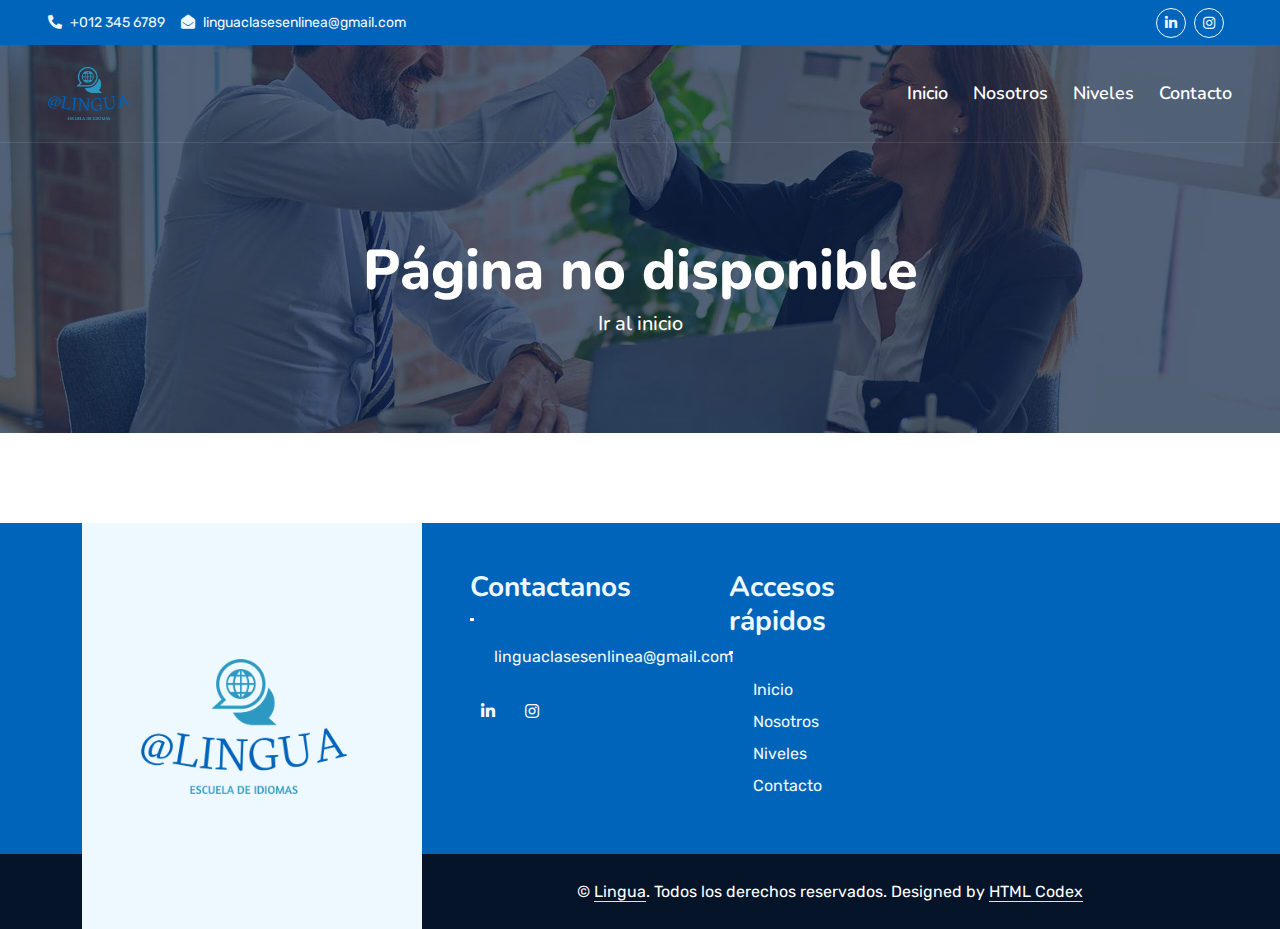
<file: quote.html>
<!DOCTYPE html>
<html lang="en">

<head>
    <meta charset="utf-8">
    <title>@LINGUA - Escuela de idiomas</title>
    <meta content="width=device-width, initial-scale=1.0" name="viewport">
    <meta content="Free HTML Templates" name="keywords">
    <meta content="Free HTML Templates" name="description">

    <!-- Favicon -->
    <link href="img/logo-no-background.png" rel="icon">

    <!-- Google Web Fonts -->
    <link rel="preconnect" href="https://fonts.googleapis.com">
    <link rel="preconnect" href="https://fonts.gstatic.com" crossorigin>
    <link href="https://fonts.googleapis.com/css2?family=Nunito:wght@400;600;700;800&family=Rubik:wght@400;500;600;700&display=swap" rel="stylesheet">

    <!-- Icon Font Stylesheet -->
    <link href="https://cdnjs.cloudflare.com/ajax/libs/font-awesome/5.10.0/css/all.min.css" rel="stylesheet">
    <link href="https://cdn.jsdelivr.net/npm/bootstrap-icons@1.4.1/font/bootstrap-icons.css" rel="stylesheet">

    <!-- Libraries Stylesheet -->
    <link href="lib/owlcarousel/assets/owl.carousel.min.css" rel="stylesheet">
    <link href="lib/animate/animate.min.css" rel="stylesheet">

    <!-- Customized Bootstrap Stylesheet -->
    <link href="css/bootstrap.min.css" rel="stylesheet">

    <!-- Template Stylesheet -->
    <link href="css/style.css" rel="stylesheet">
</head>

<body>
    <!-- Spinner Start -->
    <div id="spinner" class="show bg-white position-fixed translate-middle w-100 vh-100 top-50 start-50 d-flex align-items-center justify-content-center">
        <div class="spinner"></div>
    </div>
    <!-- Spinner End -->


    <!-- Topbar Start -->
    <div class="container-fluid bg-dark px-5 d-none d-lg-block">
        <div class="row gx-0">
            <div class="col-lg-8 text-center text-lg-start mb-2 mb-lg-0">
                <div class="d-inline-flex align-items-center" style="height: 45px;">
                    <!-- <small class="me-3 text-light"><i class="fa fa-map-marker-alt me-2"></i>1234 Street, New York, USA</small> -->
                    <small class="me-3 text-light"><i class="fa fa-phone-alt me-2"></i>+012 345 6789</small>
                    <small class="text-light"><i class="fa fa-envelope-open me-2"></i>linguaclasesenlinea@gmail.com</small>
                </div>
            </div>
            <div class="col-lg-4 text-center text-lg-end">
                <div class="d-inline-flex align-items-center" style="height: 45px;">
                    <!-- <a class="btn btn-sm btn-outline-light btn-sm-square rounded-circle me-2" href=""><i class="fab fa-twitter fw-normal"></i></a> -->
                    <!-- <a class="btn btn-sm btn-outline-light btn-sm-square rounded-circle me-2" href=""><i class="fab fa-facebook-f fw-normal"></i></a> -->
                    <a class="btn btn-sm btn-outline-light btn-sm-square rounded-circle me-2" href="https://www.linkedin.com/in/lingua-clases-en-linea-270436270/"><i class="fab fa-linkedin-in fw-normal"></i></a>
                    <a class="btn btn-sm btn-outline-light btn-sm-square rounded-circle me-2" href="https://www.instagram.com/linguaclasesenlinea/"><i class="fab fa-instagram fw-normal"></i></a>
                    <!-- <a class="btn btn-sm btn-outline-light btn-sm-square rounded-circle" href=""><i class="fab fa-youtube fw-normal"></i></a> -->
                </div>
            </div>
        </div>
    </div>
    <!-- Topbar End -->


    <!-- Navbar Start -->
    <div class="container-fluid position-relative p-0">
        <nav class="navbar navbar-expand-lg navbar-dark px-5 py-3 py-lg-0">
            <a href="index.html" class="navbar-brand p-0">
                <img class="w-10" src="img/logo-no-background.png" alt="Image">
                <!-- <h1 class="m-0"><i class="fa fa-user-tie me-2"></i>@LINGUA</h1> -->
            </a>
            <button class="navbar-toggler" type="button" data-bs-toggle="collapse" data-bs-target="#navbarCollapse">
                <span class="fa fa-bars"></span>
            </button>
            <div class="collapse navbar-collapse" id="navbarCollapse">
                <div class="navbar-nav ms-auto py-0">
                    <a href="index.html" class="nav-item nav-link">Inicio</a>
                    <a href="about.html" class="nav-item nav-link">Nosotros</a>
                    <a href="service.html" class="nav-item nav-link">Niveles</a>
                    <!-- <div class="nav-item dropdown">
                        <a href="#" class="nav-link dropdown-toggle" data-bs-toggle="dropdown">Idiomas</a>
                        <div class="dropdown-menu m-0">
                            <a href="blog.html" class="dropdown-item">Francés</a>
                            <a href="detail.html" class="dropdown-item">Italiano</a>
                            <a href="detail.html" class="dropdown-item">Portugués</a>
                        </div>
                    </div> -->
                    <!-- <div class="nav-item dropdown">
                        <a href="#" class="nav-link dropdown-toggle" data-bs-toggle="dropdown">Pages</a>
                        <div class="dropdown-menu m-0">
                            <a href="price.html" class="dropdown-item">Pricing Plan</a>
                            <a href="feature.html" class="dropdown-item">Our features</a>
                            <a href="team.html" class="dropdown-item">Team Members</a>
                            <a href="testimonial.html" class="dropdown-item">Testimonial</a>
                            <a href="quote.html" class="dropdown-item">Free Quote</a>
                        </div>
                    </div> -->
                    <a href="contact.html" class="nav-item nav-link">Contacto</a>
                </div>
                <!-- <butaton type="button" class="btn text-primary ms-3" data-bs-toggle="modal" data-bs-target="#searchModal"><i class="fa fa-search"></i></butaton>
                <a href="https://htmlcodex.com/startup-company-website-template" class="btn btn-primary py-2 px-4 ms-3">Download Pro Version</a> -->
            </div>
        </nav>

        <div class="container-fluid bg-primary py-5 bg-header" style="margin-bottom: 90px;">
            <div class="row py-5">
                <div class="col-12 pt-lg-5 mt-lg-5 text-center">
                    <h1 class="display-4 text-white animated zoomIn">Página no disponible</h1>
                    <a href="index.html" class="h5 text-white">Ir al inicio</a>
                    <!-- <i class="far fa-circle text-white px-2"></i>
                    <a href="" class="h5 text-white">Blog Grid</a> -->
                </div>
            </div>
        </div>
    </div>
    <!-- Navbar End -->


    <!-- Full Screen Search Start -->
    <div class="modal fade" id="searchModal" tabindex="-1">
        <div class="modal-dialog modal-fullscreen">
            <div class="modal-content" style="background: rgba(9, 30, 62, .7);">
                <div class="modal-header border-0">
                    <button type="button" class="btn bg-white btn-close" data-bs-dismiss="modal" aria-label="Close"></button>
                </div>
                <div class="modal-body d-flex align-items-center justify-content-center">
                    <div class="input-group" style="max-width: 600px;">
                        <input type="text" class="form-control bg-transparent border-primary p-3" placeholder="Type search keyword">
                        <button class="btn btn-primary px-4"><i class="bi bi-search"></i></button>
                    </div>
                </div>
            </div>
        </div>
    </div>
    <!-- Full Screen Search End -->


    <!-- Quote Start -->
    <!-- <div class="container-fluid py-5 wow fadeInUp" data-wow-delay="0.1s">
        <div class="container py-5">
            <div class="row g-5">
                <div class="col-lg-7">
                    <div class="section-title position-relative pb-3 mb-5">
                        <h5 class="fw-bold text-primary text-uppercase">Request A Quote</h5>
                        <h1 class="mb-0">Need A Free Quote? Please Feel Free to Contact Us</h1>
                    </div>
                    <div class="row gx-3">
                        <div class="col-sm-6 wow zoomIn" data-wow-delay="0.2s">
                            <h5 class="mb-4"><i class="fa fa-reply text-primary me-3"></i>Reply within 24 hours</h5>
                        </div>
                        <div class="col-sm-6 wow zoomIn" data-wow-delay="0.4s">
                            <h5 class="mb-4"><i class="fa fa-phone-alt text-primary me-3"></i>24 hrs telephone support</h5>
                        </div>
                    </div>
                    <p class="mb-4">Eirmod sed tempor lorem ut dolores. Aliquyam sit sadipscing kasd ipsum. Dolor ea et dolore et at sea ea at dolor, justo ipsum duo rebum sea invidunt voluptua. Eos vero eos vero ea et dolore eirmod et. Dolores diam duo invidunt lorem. Elitr ut dolores magna sit. Sea dolore sanctus sed et. Takimata takimata sanctus sed.</p>
                    <div class="d-flex align-items-center mt-2 wow zoomIn" data-wow-delay="0.6s">
                        <div class="bg-primary d-flex align-items-center justify-content-center rounded" style="width: 60px; height: 60px;">
                            <i class="fa fa-phone-alt text-white"></i>
                        </div>
                        <div class="ps-4">
                            <h5 class="mb-2">Call to ask any question</h5>
                            <h4 class="text-primary mb-0">+012 345 6789</h4>
                        </div>
                    </div>
                </div>
                <div class="col-lg-5">
                    <div class="bg-primary rounded h-100 d-flex align-items-center p-5 wow zoomIn" data-wow-delay="0.9s">
                        <form>
                            <div class="row g-3">
                                <div class="col-xl-12">
                                    <input type="text" class="form-control bg-light border-0" placeholder="Your Name" style="height: 55px;">
                                </div>
                                <div class="col-12">
                                    <input type="email" class="form-control bg-light border-0" placeholder="Your Email" style="height: 55px;">
                                </div>
                                <div class="col-12">
                                    <select class="form-select bg-light border-0" style="height: 55px;">
                                        <option selected>Select A Service</option>
                                        <option value="1">Service 1</option>
                                        <option value="2">Service 2</option>
                                        <option value="3">Service 3</option>
                                    </select>
                                </div>
                                <div class="col-12">
                                    <textarea class="form-control bg-light border-0" rows="3" placeholder="Message"></textarea>
                                </div>
                                <div class="col-12">
                                    <button class="btn btn-dark w-100 py-3" type="submit">Request A Quote</button>
                                </div>
                            </div>
                        </form>
                    </div>
                </div>
            </div>
        </div>
    </div> -->
    <!-- Quote End -->


    <!-- Vendor Start -->
    <!-- <div class="container-fluid py-5 wow fadeInUp" data-wow-delay="0.1s">
        <div class="container py-5 mb-5">
            <div class="bg-white">
                <div class="owl-carousel vendor-carousel">
                    <img src="img/vendor-1.jpg" alt="">
                    <img src="img/vendor-2.jpg" alt="">
                    <img src="img/vendor-3.jpg" alt="">
                    <img src="img/vendor-4.jpg" alt="">
                    <img src="img/vendor-5.jpg" alt="">
                    <img src="img/vendor-6.jpg" alt="">
                    <img src="img/vendor-7.jpg" alt="">
                    <img src="img/vendor-8.jpg" alt="">
                    <img src="img/vendor-9.jpg" alt="">
                </div>
            </div>
        </div>
    </div> -->
    <!-- Vendor End -->
    

    <!-- Footer Start -->
    <div class="container-fluid bg-dark text-light mt-5 wow fadeInUp" data-wow-delay="0.1s">
        <div class="container">
            <div class="row gx-5">
                <div class="col-lg-4 col-md-6 footer-about">
                    <div class="d-flex flex-column align-items-center justify-content-center text-center h-100 bg-secondary p-4">
                        <a href="index.html" class="navbar-brand">
                            <img class="w-75" src="img/logo-no-background.png" alt="Image">
                        </a>
                        <!-- <form action="">
                            <div class="input-group">
                                <input type="text" class="form-control border-white p-3" placeholder="Your Email">
                                <button class="btn btn-dark">Sign Up</button>
                            </div>
                        </form> -->
                    </div>
                </div>
                <div class="col-lg-8 col-md-6">
                    <div class="row gx-5">
                        <div class="col-lg-4 col-md-12 pt-5 mb-5">
                            <div class="section-title section-title-sm position-relative pb-3 mb-4">
                                <h3 class="text-light mb-0">Contactanos</h3>
                            </div>
                            <div class="d-flex mb-2">
                                <i class="bi bi-envelope-open text-primary me-2"></i>
                                <p class="mb-0">linguaclasesenlinea@gmail.com</p>
                            </div>
                            <div class="d-flex mt-4">
                                <a class="btn btn-primary btn-square me-2" href="https://www.linkedin.com/in/lingua-clases-en-linea-270436270/"><i class="fab fa-linkedin-in fw-normal"></i></a>
                                <a class="btn btn-primary btn-square" href="https://www.instagram.com/linguaclasesenlinea/"><i class="fab fa-instagram fw-normal"></i></a>
                            </div>
                        </div>
                        <div class="col-lg-4 col-md-12 pt-0 pt-lg-5 mb-5">
                            <div class="section-title section-title-sm position-relative pb-3 mb-4">
                                <h3 class="text-light mb-0">Accesos rápidos</h3>
                            </div>
                            <div class="link-animated d-flex flex-column justify-content-start">
                                <a class="text-light mb-2" href="index.html"><i class="bi bi-arrow-right text-primary me-2"></i>Inicio</a>
                                <a class="text-light mb-2" href="about.html"><i class="bi bi-arrow-right text-primary me-2"></i>Nosotros</a>
                                <a class="text-light mb-2" href="service.html"><i class="bi bi-arrow-right text-primary me-2"></i>Niveles</a>
                                <a class="text-light mb-2" href="contact.html"><i class="bi bi-arrow-right text-primary me-2"></i>Contacto</a>
                            </div>
                        </div>
                        <!-- <div class="col-lg-4 col-md-12 pt-0 pt-lg-5 mb-5">
                            <div class="section-title section-title-sm position-relative pb-3 mb-4">
                                <h3 class="text-light mb-0">Popular Links</h3>
                            </div>
                            <div class="link-animated d-flex flex-column justify-content-start">
                                <a class="text-light mb-2" href="#"><i class="bi bi-arrow-right text-primary me-2"></i>Home</a>
                                <a class="text-light mb-2" href="#"><i class="bi bi-arrow-right text-primary me-2"></i>About Us</a>
                                <a class="text-light mb-2" href="#"><i class="bi bi-arrow-right text-primary me-2"></i>Our Services</a>
                                <a class="text-light mb-2" href="#"><i class="bi bi-arrow-right text-primary me-2"></i>Meet The Team</a>
                                <a class="text-light mb-2" href="#"><i class="bi bi-arrow-right text-primary me-2"></i>Latest Blog</a>
                                <a class="text-light" href="#"><i class="bi bi-arrow-right text-primary me-2"></i>Contact Us</a>
                            </div>
                        </div> -->
                    </div>
                </div>
            </div>
        </div>
    </div>
    <div class="container-fluid text-white" style="background: #061429;">
        <div class="container text-center">
            <div class="row justify-content-end">
                <div class="col-lg-8 col-md-6">
                    <div class="d-flex align-items-center justify-content-center" style="height: 75px;">
                        <p class="mb-0">&copy; <a class="text-white border-bottom" href="#">Lingua</a>. Todos los derechos reservados. 
						
						<!--/*** This template is free as long as you keep the footer author’s credit link/attribution link/backlink. If you'd like to use the template without the footer author’s credit link/attribution link/backlink, you can purchase the Credit Removal License from "https://htmlcodex.com/credit-removal". Thank you for your support. ***/-->
						Designed by <a class="text-white border-bottom" href="https://htmlcodex.com">HTML Codex</a></p>
                    </div>
                </div>
            </div>
        </div>
    </div>
    <!-- Footer End -->


    <!-- Back to Top -->
    <a href="#" class="btn btn-lg btn-primary btn-lg-square rounded back-to-top"><i class="bi bi-arrow-up"></i></a>


    <!-- JavaScript Libraries -->
    <script src="https://code.jquery.com/jquery-3.4.1.min.js"></script>
    <script src="https://cdn.jsdelivr.net/npm/bootstrap@5.0.0/dist/js/bootstrap.bundle.min.js"></script>
    <script src="lib/wow/wow.min.js"></script>
    <script src="lib/easing/easing.min.js"></script>
    <script src="lib/waypoints/waypoints.min.js"></script>
    <script src="lib/counterup/counterup.min.js"></script>
    <script src="lib/owlcarousel/owl.carousel.min.js"></script>

    <!-- Template Javascript -->
    <script src="js/main.js"></script>
</body>

</html>
</file>
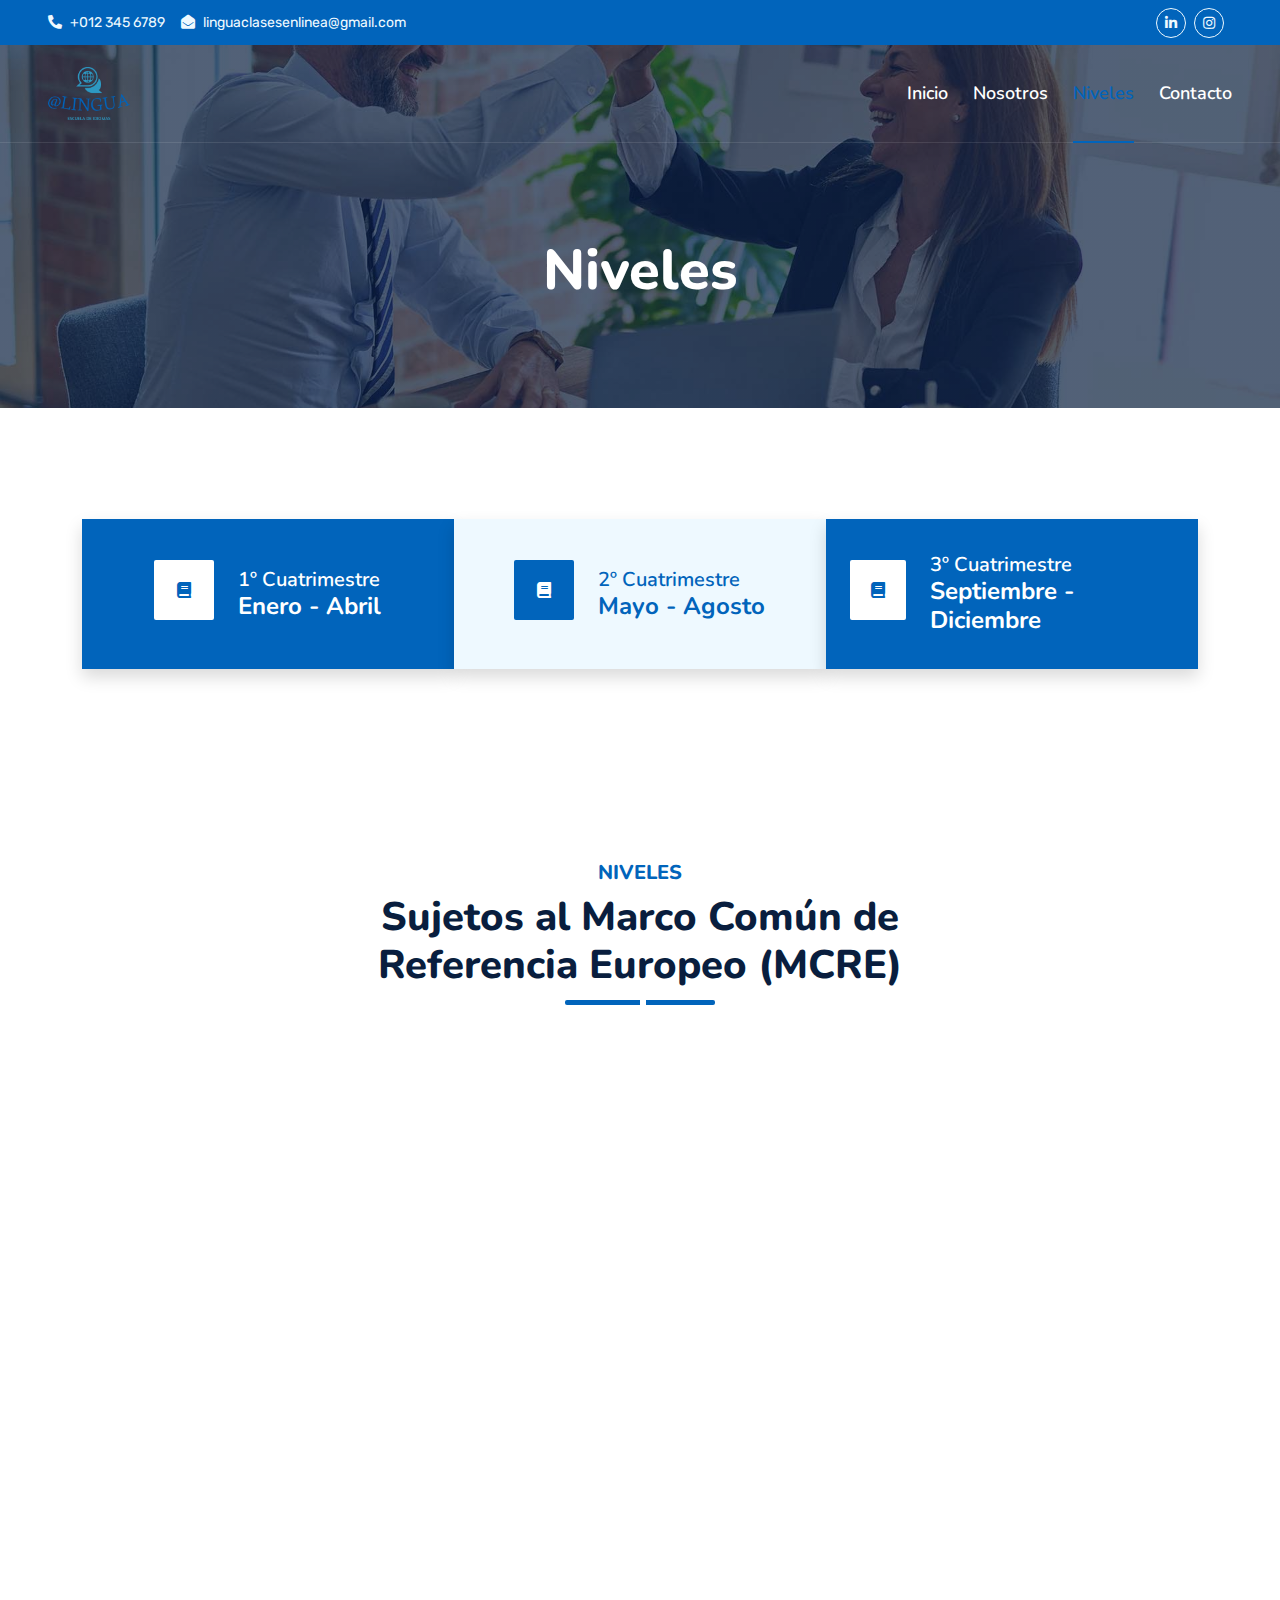
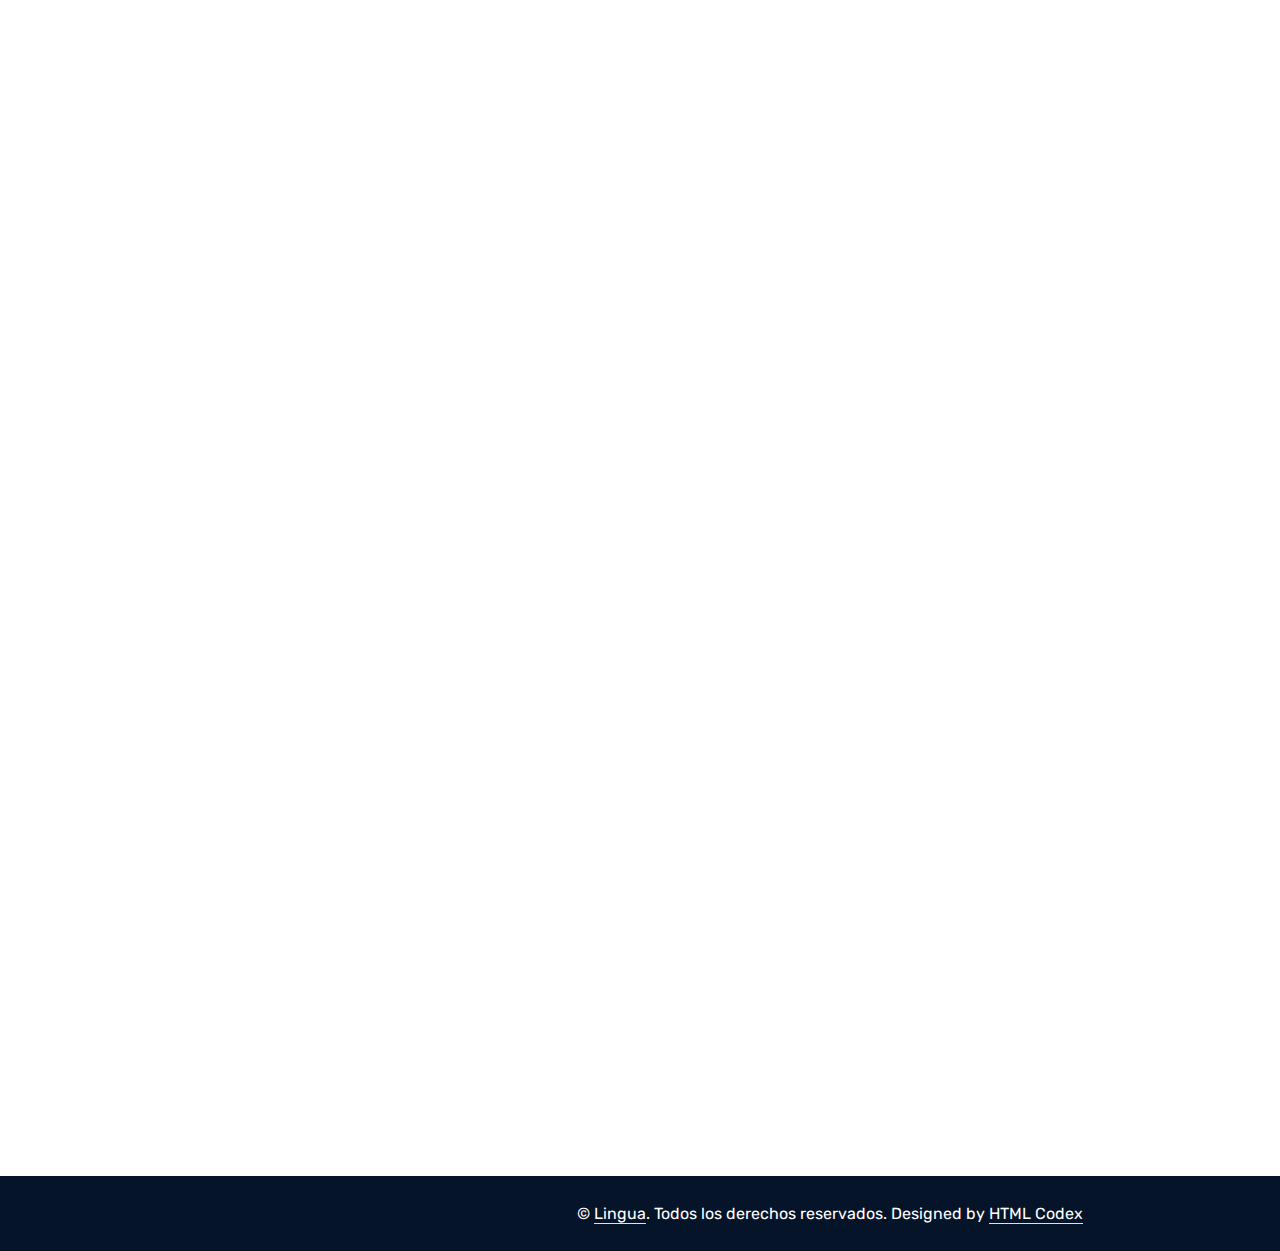
<file: service.html>
<!DOCTYPE html>
<html lang="en">

<head>
    <meta charset="utf-8">
    <title>@LINGUA - Escuela de idiomas</title>
    <meta content="width=device-width, initial-scale=1.0" name="viewport">
    <meta content="Free HTML Templates" name="keywords">
    <meta content="Free HTML Templates" name="description">

    <!-- Favicon -->
    <link href="img/logo-no-background.png" rel="icon">

    <!-- Google Web Fonts -->
    <link rel="preconnect" href="https://fonts.googleapis.com">
    <link rel="preconnect" href="https://fonts.gstatic.com" crossorigin>
    <link href="https://fonts.googleapis.com/css2?family=Nunito:wght@400;600;700;800&family=Rubik:wght@400;500;600;700&display=swap" rel="stylesheet">

    <!-- Icon Font Stylesheet -->
    <link href="https://cdnjs.cloudflare.com/ajax/libs/font-awesome/5.10.0/css/all.min.css" rel="stylesheet">
    <link href="https://cdn.jsdelivr.net/npm/bootstrap-icons@1.4.1/font/bootstrap-icons.css" rel="stylesheet">

    <!-- Libraries Stylesheet -->
    <link href="lib/owlcarousel/assets/owl.carousel.min.css" rel="stylesheet">
    <link href="lib/animate/animate.min.css" rel="stylesheet">

    <!-- Customized Bootstrap Stylesheet -->
    <link href="css/bootstrap.min.css" rel="stylesheet">

    <!-- Template Stylesheet -->
    <link href="css/style.css" rel="stylesheet">
</head>

<body>
    <!-- Spinner Start -->
    <div id="spinner" class="show bg-white position-fixed translate-middle w-100 vh-100 top-50 start-50 d-flex align-items-center justify-content-center">
        <div class="spinner"></div>
    </div>
    <!-- Spinner End -->


    <!-- Topbar Start -->
    <div class="container-fluid bg-dark px-5 d-none d-lg-block">
        <div class="row gx-0">
            <div class="col-lg-8 text-center text-lg-start mb-2 mb-lg-0">
                <div class="d-inline-flex align-items-center" style="height: 45px;">
                    <!-- <small class="me-3 text-light"><i class="fa fa-map-marker-alt me-2"></i>1234 Street, New York, USA</small> -->
                    <small class="me-3 text-light"><i class="fa fa-phone-alt me-2"></i>+012 345 6789</small>
                    <small class="text-light"><i class="fa fa-envelope-open me-2"></i>linguaclasesenlinea@gmail.com</small>
                </div>
            </div>
            <div class="col-lg-4 text-center text-lg-end">
                <div class="d-inline-flex align-items-center" style="height: 45px;">
                    <!-- <a class="btn btn-sm btn-outline-light btn-sm-square rounded-circle me-2" href=""><i class="fab fa-twitter fw-normal"></i></a> -->
                    <!-- <a class="btn btn-sm btn-outline-light btn-sm-square rounded-circle me-2" href=""><i class="fab fa-facebook-f fw-normal"></i></a> -->
                    <a class="btn btn-sm btn-outline-light btn-sm-square rounded-circle me-2" href="https://www.linkedin.com/in/lingua-clases-en-linea-270436270/"><i class="fab fa-linkedin-in fw-normal"></i></a>
                    <a class="btn btn-sm btn-outline-light btn-sm-square rounded-circle me-2" href="https://www.instagram.com/linguaclasesenlinea/"><i class="fab fa-instagram fw-normal"></i></a>
                    <!-- <a class="btn btn-sm btn-outline-light btn-sm-square rounded-circle" href=""><i class="fab fa-youtube fw-normal"></i></a> -->
                </div>
            </div>
        </div>
    </div>
    <!-- Topbar End -->


    <!-- Navbar Start -->
    <div class="container-fluid position-relative p-0">
        <nav class="navbar navbar-expand-lg navbar-dark px-5 py-3 py-lg-0">
            <a href="index.html" class="navbar-brand p-0">
                <img class="w-10" src="img/logo-no-background.png" alt="Image">
                <!-- <h1 class="m-0"><i class="fa fa-user-tie me-2"></i>@LINGUA</h1> -->
            </a>
            <button class="navbar-toggler" type="button" data-bs-toggle="collapse" data-bs-target="#navbarCollapse">
                <span class="fa fa-bars"></span>
            </button>
            <div class="collapse navbar-collapse" id="navbarCollapse">
                <div class="navbar-nav ms-auto py-0">
                    <a href="index.html" class="nav-item nav-link">Inicio</a>
                    <a href="about.html" class="nav-item nav-link">Nosotros</a>
                    <a href="service.html" class="nav-item nav-link active">Niveles</a>
                    <!-- <div class="nav-item dropdown">
                        <a href="#" class="nav-link dropdown-toggle" data-bs-toggle="dropdown">Idiomas</a>
                        <div class="dropdown-menu m-0">
                            <a href="blog.html" class="dropdown-item">Francés</a>
                            <a href="detail.html" class="dropdown-item">Italiano</a>
                            <a href="detail.html" class="dropdown-item">Portugués</a>
                        </div>
                    </div> -->
                    <!-- <div class="nav-item dropdown">
                        <a href="#" class="nav-link dropdown-toggle" data-bs-toggle="dropdown">Pages</a>
                        <div class="dropdown-menu m-0">
                            <a href="price.html" class="dropdown-item">Pricing Plan</a>
                            <a href="feature.html" class="dropdown-item">Our features</a>
                            <a href="team.html" class="dropdown-item">Team Members</a>
                            <a href="testimonial.html" class="dropdown-item">Testimonial</a>
                            <a href="quote.html" class="dropdown-item">Free Quote</a>
                        </div>
                    </div> -->
                    <a href="contact.html" class="nav-item nav-link">Contacto</a>
                </div>
                <!-- <butaton type="button" class="btn text-primary ms-3" data-bs-toggle="modal" data-bs-target="#searchModal"><i class="fa fa-search"></i></butaton>
                <a href="https://htmlcodex.com/startup-company-website-template" class="btn btn-primary py-2 px-4 ms-3">Download Pro Version</a> -->
            </div>
        </nav>

        <div class="container-fluid bg-primary py-5 bg-header" style="margin-bottom: 90px;">
            <div class="row py-5">
                <div class="col-12 pt-lg-5 mt-lg-5 text-center">
                    <h1 class="display-4 text-white animated zoomIn">Niveles</h1>
                    <!-- <a href="" class="h5 text-white">Home</a>
                    <i class="far fa-circle text-white px-2"></i>
                    <a href="" class="h5 text-white">Services</a> -->
                </div>
            </div>
        </div>
    </div>
    <!-- Navbar End -->


    <!-- Full Screen Search Start -->
    <div class="modal fade" id="searchModal" tabindex="-1">
        <div class="modal-dialog modal-fullscreen">
            <div class="modal-content" style="background: rgba(9, 30, 62, .7);">
                <div class="modal-header border-0">
                    <button type="button" class="btn bg-white btn-close" data-bs-dismiss="modal" aria-label="Close"></button>
                </div>
                <div class="modal-body d-flex align-items-center justify-content-center">
                    <div class="input-group" style="max-width: 600px;">
                        <input type="text" class="form-control bg-transparent border-primary p-3" placeholder="Type search keyword">
                        <button class="btn btn-primary px-4"><i class="bi bi-search"></i></button>
                    </div>
                </div>
            </div>
        </div>
    </div>
    <!-- Full Screen Search End -->

    <!-- Facts Start -->
    <div class="container-fluid facts py-5 pt-lg-5">
        <div class="container py-5 pt-lg-5">
            <div class="row gx-0">
                <div class="col-lg-4 wow zoomIn" data-wow-delay="0.1s">
                    <div class="bg-primary shadow d-flex align-items-center justify-content-center p-4" style="height: 150px;">
                        <div class="bg-white d-flex align-items-center justify-content-center rounded mb-2" style="width: 60px; height: 60px;">
                            <i class="fa fa-book text-primary"></i>
                        </div>
                        <div class="ps-4">
                            <h5 class="text-white mb-0">1º Cuatrimestre</h5>
                            <h4 class="text-white mb-0">Enero - Abril</h4>
                        </div>
                    </div>
                </div>
                <div class="col-lg-4 wow zoomIn" data-wow-delay="0.3s">
                    <div class="bg-light shadow d-flex align-items-center justify-content-center p-4" style="height: 150px;">
                        <div class="bg-primary d-flex align-items-center justify-content-center rounded mb-2" style="width: 60px; height: 60px;">
                            <i class="fa fa-book text-white"></i>
                        </div>
                        <div class="ps-4">
                            <h5 class="text-primary mb-0">2º Cuatrimestre</h5>
                            <h4 class="text-primary mb-0">Mayo - Agosto</h4>
                        </div>
                    </div>
                </div>
                <div class="col-lg-4 wow zoomIn" data-wow-delay="0.6s">
                    <div class="bg-primary shadow d-flex align-items-center justify-content-center p-4" style="height: 150px;">
                        <div class="bg-white d-flex align-items-center justify-content-center rounded mb-2" style="width: 60px; height: 60px;">
                            <i class="fa fa-book text-primary"></i>
                        </div>
                        <div class="ps-4">
                            <h5 class="text-white mb-0">3º Cuatrimestre</h5>
                            <h4 class="text-white mb-0">Septiembre - Diciembre</h4>
                        </div>
                    </div>
                </div>
            </div>
        </div>
    </div>
    <!-- Facts Start -->

    <!-- Service Start -->
    <div class="container-fluid py-5 wow fadeInUp" data-wow-delay="0.1s">
        <div class="container py-5">
            <div class="section-title text-center position-relative pb-3 mb-5 mx-auto" style="max-width: 600px;">
                <h5 class="fw-bold text-primary text-uppercase">Niveles</h5>
                <h1 class="mb-0">Sujetos al Marco Común de Referencia Europeo (MCRE)</h1>
            </div>
            <div class="row g-5">
                <div class="col-lg-4 col-md-6 wow zoomIn" data-wow-delay="0.3s">
                    <div class="service-item-detail bg-light rounded d-flex flex-column align-items-center justify-content-center text-center">
                        <div class="service-icon">
                            <i class="fa fa-user text-white"></i>
                        </div>
                        <h4 class="mb-3">A1 - El estudiante es capaz de:</h4>
                        <p class="m-0">Comprender y utilizar expresiones cotidianas de uso muy frecuente, así como, frases sencillas destinadas a satisfacer necesidades de tipo inmediato.</p>
                        <p class="m-0 py-2">Puede presentarse a sí mismo y a otros, pedir y dar información personal básica sobre su domicilio, sus pertenencias y las personas que conoce.</p>
                        <p class="m-0 py-2">Puede relacionarse de forma elemental siempre que su interlocutor hable despacio y con claridad y esté dispuesto a cooperar.</p>
                    </div>
                </div>
                <div class="col-lg-4 col-md-6 wow zoomIn" data-wow-delay="0.6s">
                    <div class="service-item-detail bg-light rounded d-flex flex-column align-items-center justify-content-center text-center">
                        <div class="service-icon">
                            <i class="fa fa-user text-white"></i>
                        </div>
                        <h4 class="mb-3">A2 - El estudiante es capaz de:</h4>
                        <p class="m-0">Comprender frases y expresiones de uso frecuente relacionadas con áreas de experiencia que le son especialmente relevantes (información básica sobre sí mismo y su familia, compras, lugares de interés, ocupaciones, etc.).</p>
                        <p class="m-0 py-2">Sabe comunicarse a la hora de llevar a cabo tareas simples y cotidianas que no requieran más que intercambios sencillos y directos de información sobre cuestiones que le son conocidas o habituales.</p>
                        <p class="m-0 py-2">Sabe describir en términos sencillos aspectos de su pasado y su entorno, así como cuestiones relacionadas con sus necesidades inmediatas.</p>
                    </div>
                </div>
                <div class="col-lg-4 col-md-6 wow zoomIn" data-wow-delay="0.9s">
                    <div class="service-item-detail bg-light rounded d-flex flex-column align-items-center justify-content-center text-center">
                        <div class="service-icon">
                            <i class="fa fa-user text-white"></i>
                        </div>
                        <h4 class="mb-3">B1 - El estudiante es capaz de:</h4>
                        <p class="m-0">Comprender los puntos principales de textos claros y en lengua estándar si tratan sobre cuestiones que le son conocidas, ya sea en situaciones de trabajo, de estudio o de ocio.</p>
                        <p class="m-0 py-2">Sabe desenvolverse en la mayor parte de las situaciones que pueden surgir durante un viaje por zonas donde se utiliza la lengua.</p>
                        <p class="m-0 py-2">Es capaz de producir textos sencillos y coherentes sobre temas que le son familiares o en los que tiene un interés personal.</p>
                        <p class="m-0 py-2">Puede describir experiencias, acontecimientos, deseos y aspiraciones, así como justificar brevemente sus opiniones o explicar sus planes.</p>
                    </div>
                </div>
                <div class="col-lg-4 col-md-6 wow zoomIn" data-wow-delay="0.3s">
                    <div class="service-item-detail bg-light rounded d-flex flex-column align-items-center justify-content-center text-center">
                        <div class="service-icon">
                            <i class="fa fa-user text-white"></i>
                        </div>
                        <h4 class="mb-3">B2 - El estudiante es capaz de:</h4>
                        <p class="m-0">Entender las ideas principales de textos complejos que traten de temas tanto concretos como abstractos, incluso si son de carácter técnico, siempre que estén dentro de su campo de especialización.</p>
                        <p class="m-0 py-2">Puede relacionarse con hablantes nativos con un grado suficiente de fluidez y naturalidad, de modo que la comunicación se realice sin esfuerzo por parte de los interlocutores.</p>
                        <p class="m-0 py-2">Puede producir textos claros y detallados sobre temas diversos, así como defender un punto de vista sobre temas generales, indicando los pros y los contras de las distintas opciones.</p>
                    </div>
                </div>
                <div class="col-lg-4 col-md-6 wow zoomIn" data-wow-delay="0.6s">
                    <div class="service-item-detail bg-light rounded d-flex flex-column align-items-center justify-content-center text-center">
                        <div class="service-icon">
                            <i class="fa fa-user text-white"></i>
                        </div>
                        <h4 class="mb-3">C1 - El estudiante es capaz de:</h4>
                        <p class="m-0">Comprender una amplia variedad de textos extensos y con cierto nivel de exigencia, así como reconocer en ellos sentidos implícitos.</p>
                        <p class="m-0 py-2">Sabe expresarse de forma fluida y espontánea sin muestras muy evidentes de esfuerzo para encontrar la expresión adecuada.</p>
                        <p class="m-0 py-2">Puede hacer un uso flexible y efectivo del idioma para fines sociales, académicos y profesionales.</p>
                        <p class="m-0 py-2">Puede producir textos claros, bien estructurados y detallados sobre temas de cierta complejidad, mostrando un uso correcto de los mecanismos de organización, articulación y cohesión del texto.</p>
                    </div>
                </div>
                <div class="col-lg-4 col-md-6 wow zoomIn" data-wow-delay="0.9s">
                    <div class="service-item-detail bg-light rounded d-flex flex-column align-items-center justify-content-center text-center">
                        <div class="service-icon">
                            <i class="fa fa-user text-white"></i>
                        </div>
                        <h4 class="mb-3">C2 - El estudiante es capaz de:</h4>
                        <p class="m-0">Comprender con facilidad prácticamente todo lo que oye o lee.</p>
                        <p class="m-0 py-2">Sabe reconstruir la información y los argumentos procedentes de diversas fuentes, ya sean en lengua hablada o escrita, y presentarlos de manera coherente y resumida.</p>
                        <p class="m-0 py-2">Puede expresarse espontáneamente, con gran fluidez y con un grado de precisión que le permite diferenciar pequeños matices de significado incluso en situaciones de mayor complejidad.</p>
                    </div>
                </div>
            </div>
        </div>
    </div>
    <!-- Service End -->


    <!-- Testimonial Start -->
    <!-- <div class="container-fluid py-5 wow fadeInUp" data-wow-delay="0.1s">
        <div class="container py-5">
            <div class="section-title text-center position-relative pb-3 mb-4 mx-auto" style="max-width: 600px;">
                <h5 class="fw-bold text-primary text-uppercase">Testimonial</h5>
                <h1 class="mb-0">What Our Clients Say About Our Digital Services</h1>
            </div>
            <div class="owl-carousel testimonial-carousel wow fadeInUp" data-wow-delay="0.6s">
                <div class="testimonial-item bg-light my-4">
                    <div class="d-flex align-items-center border-bottom pt-5 pb-4 px-5">
                        <img class="img-fluid rounded" src="img/testimonial-1.jpg" style="width: 60px; height: 60px;" >
                        <div class="ps-4">
                            <h4 class="text-primary mb-1">Client Name</h4>
                            <small class="text-uppercase">Profession</small>
                        </div>
                    </div>
                    <div class="pt-4 pb-5 px-5">
                        Dolor et eos labore, stet justo sed est sed. Diam sed sed dolor stet amet eirmod eos labore diam
                    </div>
                </div>
                <div class="testimonial-item bg-light my-4">
                    <div class="d-flex align-items-center border-bottom pt-5 pb-4 px-5">
                        <img class="img-fluid rounded" src="img/testimonial-2.jpg" style="width: 60px; height: 60px;" >
                        <div class="ps-4">
                            <h4 class="text-primary mb-1">Client Name</h4>
                            <small class="text-uppercase">Profession</small>
                        </div>
                    </div>
                    <div class="pt-4 pb-5 px-5">
                        Dolor et eos labore, stet justo sed est sed. Diam sed sed dolor stet amet eirmod eos labore diam
                    </div>
                </div>
                <div class="testimonial-item bg-light my-4">
                    <div class="d-flex align-items-center border-bottom pt-5 pb-4 px-5">
                        <img class="img-fluid rounded" src="img/testimonial-3.jpg" style="width: 60px; height: 60px;" >
                        <div class="ps-4">
                            <h4 class="text-primary mb-1">Client Name</h4>
                            <small class="text-uppercase">Profession</small>
                        </div>
                    </div>
                    <div class="pt-4 pb-5 px-5">
                        Dolor et eos labore, stet justo sed est sed. Diam sed sed dolor stet amet eirmod eos labore diam
                    </div>
                </div>
                <div class="testimonial-item bg-light my-4">
                    <div class="d-flex align-items-center border-bottom pt-5 pb-4 px-5">
                        <img class="img-fluid rounded" src="img/testimonial-4.jpg" style="width: 60px; height: 60px;" >
                        <div class="ps-4">
                            <h4 class="text-primary mb-1">Client Name</h4>
                            <small class="text-uppercase">Profession</small>
                        </div>
                    </div>
                    <div class="pt-4 pb-5 px-5">
                        Dolor et eos labore, stet justo sed est sed. Diam sed sed dolor stet amet eirmod eos labore diam
                    </div>
                </div>
            </div>
        </div>
    </div> -->
    <!-- Testimonial End -->


    <!-- Vendor Start -->
    <!-- <div class="container-fluid py-5 wow fadeInUp" data-wow-delay="0.1s">
        <div class="container py-5 mb-5">
            <div class="bg-white">
                <div class="owl-carousel vendor-carousel">
                    <img src="img/vendor-1.jpg" alt="">
                    <img src="img/vendor-2.jpg" alt="">
                    <img src="img/vendor-3.jpg" alt="">
                    <img src="img/vendor-4.jpg" alt="">
                    <img src="img/vendor-5.jpg" alt="">
                    <img src="img/vendor-6.jpg" alt="">
                    <img src="img/vendor-7.jpg" alt="">
                    <img src="img/vendor-8.jpg" alt="">
                    <img src="img/vendor-9.jpg" alt="">
                </div>
            </div>
        </div>
    </div> -->
    <!-- Vendor End -->
    

    <!-- Footer Start -->
    <div class="container-fluid bg-dark text-light mt-5 wow fadeInUp" data-wow-delay="0.1s">
        <div class="container">
            <div class="row gx-5">
                <div class="col-lg-4 col-md-6 footer-about">
                    <div class="d-flex flex-column align-items-center justify-content-center text-center h-100 bg-secondary p-4">
                        <a href="index.html" class="navbar-brand">
                            <img class="w-75" src="img/logo-no-background.png" alt="Image">
                        </a>
                        <!-- <form action="">
                            <div class="input-group">
                                <input type="text" class="form-control border-white p-3" placeholder="Your Email">
                                <button class="btn btn-dark">Sign Up</button>
                            </div>
                        </form> -->
                    </div>
                </div>
                <div class="col-lg-8 col-md-6">
                    <div class="row gx-5">
                        <div class="col-lg-4 col-md-12 pt-5 mb-5">
                            <div class="section-title section-title-sm position-relative pb-3 mb-4">
                                <h3 class="text-light mb-0">Contactanos</h3>
                            </div>
                            <div class="d-flex mb-2">
                                <i class="bi bi-envelope-open text-primary me-2"></i>
                                <p class="mb-0">linguaclasesenlinea@gmail.com</p>
                            </div>
                            <div class="d-flex mt-4">
                                <a class="btn btn-primary btn-square me-2" href="https://www.linkedin.com/in/lingua-clases-en-linea-270436270/"><i class="fab fa-linkedin-in fw-normal"></i></a>
                                <a class="btn btn-primary btn-square" href="https://www.instagram.com/linguaclasesenlinea/"><i class="fab fa-instagram fw-normal"></i></a>
                            </div>
                        </div>
                        <div class="col-lg-4 col-md-12 pt-0 pt-lg-5 mb-5">
                            <div class="section-title section-title-sm position-relative pb-3 mb-4">
                                <h3 class="text-light mb-0">Accesos rápidos</h3>
                            </div>
                            <div class="link-animated d-flex flex-column justify-content-start">
                                <a class="text-light mb-2" href="index.html"><i class="bi bi-arrow-right text-primary me-2"></i>Inicio</a>
                                <a class="text-light mb-2" href="about.html"><i class="bi bi-arrow-right text-primary me-2"></i>Nosotros</a>
                                <a class="text-light mb-2" href="service.html"><i class="bi bi-arrow-right text-primary me-2"></i>Niveles</a>
                                <a class="text-light mb-2" href="contact.html"><i class="bi bi-arrow-right text-primary me-2"></i>Contacto</a>
                            </div>
                        </div>
                        <!-- <div class="col-lg-4 col-md-12 pt-0 pt-lg-5 mb-5">
                            <div class="section-title section-title-sm position-relative pb-3 mb-4">
                                <h3 class="text-light mb-0">Popular Links</h3>
                            </div>
                            <div class="link-animated d-flex flex-column justify-content-start">
                                <a class="text-light mb-2" href="#"><i class="bi bi-arrow-right text-primary me-2"></i>Home</a>
                                <a class="text-light mb-2" href="#"><i class="bi bi-arrow-right text-primary me-2"></i>About Us</a>
                                <a class="text-light mb-2" href="#"><i class="bi bi-arrow-right text-primary me-2"></i>Our Services</a>
                                <a class="text-light mb-2" href="#"><i class="bi bi-arrow-right text-primary me-2"></i>Meet The Team</a>
                                <a class="text-light mb-2" href="#"><i class="bi bi-arrow-right text-primary me-2"></i>Latest Blog</a>
                                <a class="text-light" href="#"><i class="bi bi-arrow-right text-primary me-2"></i>Contact Us</a>
                            </div>
                        </div> -->
                    </div>
                </div>
            </div>
        </div>
    </div>
    <div class="container-fluid text-white" style="background: #061429;">
        <div class="container text-center">
            <div class="row justify-content-end">
                <div class="col-lg-8 col-md-6">
                    <div class="d-flex align-items-center justify-content-center" style="height: 75px;">
                        <p class="mb-0">&copy; <a class="text-white border-bottom" href="#">Lingua</a>. Todos los derechos reservados. 
						
						<!--/*** This template is free as long as you keep the footer author’s credit link/attribution link/backlink. If you'd like to use the template without the footer author’s credit link/attribution link/backlink, you can purchase the Credit Removal License from "https://htmlcodex.com/credit-removal". Thank you for your support. ***/-->
						Designed by <a class="text-white border-bottom" href="https://htmlcodex.com">HTML Codex</a></p>
                    </div>
                </div>
            </div>
        </div>
    </div>
    <!-- Footer End -->


    <!-- Back to Top -->
    <a href="#" class="btn btn-lg btn-primary btn-lg-square rounded back-to-top"><i class="bi bi-arrow-up"></i></a>


    <!-- JavaScript Libraries -->
    <script src="https://code.jquery.com/jquery-3.4.1.min.js"></script>
    <script src="https://cdn.jsdelivr.net/npm/bootstrap@5.0.0/dist/js/bootstrap.bundle.min.js"></script>
    <script src="lib/wow/wow.min.js"></script>
    <script src="lib/easing/easing.min.js"></script>
    <script src="lib/waypoints/waypoints.min.js"></script>
    <script src="lib/counterup/counterup.min.js"></script>
    <script src="lib/owlcarousel/owl.carousel.min.js"></script>

    <!-- Template Javascript -->
    <script src="js/main.js"></script>
</body>

</html>
</file>
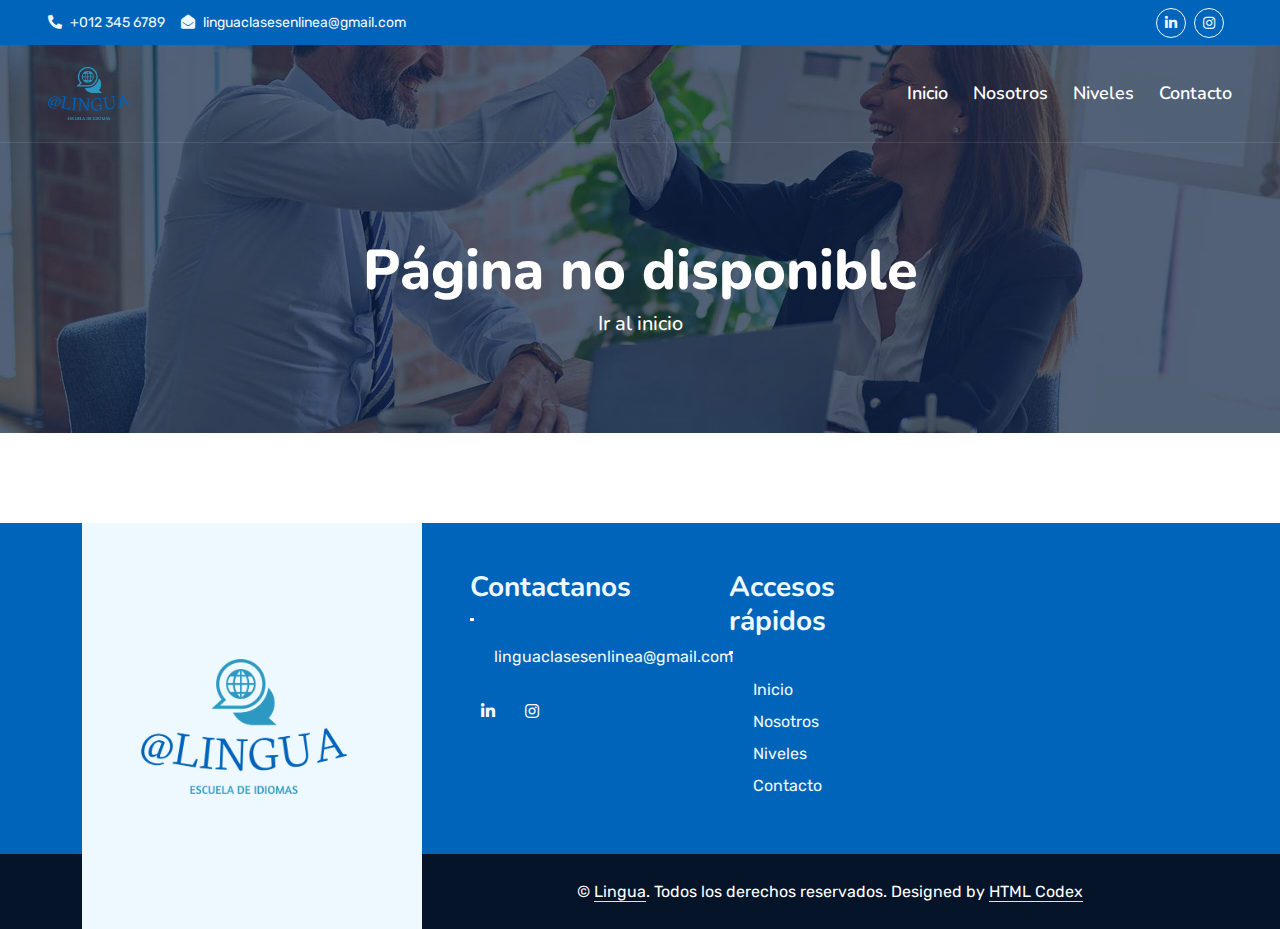
<file: team.html>
<!DOCTYPE html>
<html lang="en">

<head>
    <meta charset="utf-8">
    <title>@LINGUA - Escuela de idiomas</title>
    <meta content="width=device-width, initial-scale=1.0" name="viewport">
    <meta content="Free HTML Templates" name="keywords">
    <meta content="Free HTML Templates" name="description">

    <!-- Favicon -->
    <link href="img/logo-no-background.png" rel="icon">

    <!-- Google Web Fonts -->
    <link rel="preconnect" href="https://fonts.googleapis.com">
    <link rel="preconnect" href="https://fonts.gstatic.com" crossorigin>
    <link href="https://fonts.googleapis.com/css2?family=Nunito:wght@400;600;700;800&family=Rubik:wght@400;500;600;700&display=swap" rel="stylesheet">

    <!-- Icon Font Stylesheet -->
    <link href="https://cdnjs.cloudflare.com/ajax/libs/font-awesome/5.10.0/css/all.min.css" rel="stylesheet">
    <link href="https://cdn.jsdelivr.net/npm/bootstrap-icons@1.4.1/font/bootstrap-icons.css" rel="stylesheet">

    <!-- Libraries Stylesheet -->
    <link href="lib/owlcarousel/assets/owl.carousel.min.css" rel="stylesheet">
    <link href="lib/animate/animate.min.css" rel="stylesheet">

    <!-- Customized Bootstrap Stylesheet -->
    <link href="css/bootstrap.min.css" rel="stylesheet">

    <!-- Template Stylesheet -->
    <link href="css/style.css" rel="stylesheet">
</head>

<body>
    <!-- Spinner Start -->
    <div id="spinner" class="show bg-white position-fixed translate-middle w-100 vh-100 top-50 start-50 d-flex align-items-center justify-content-center">
        <div class="spinner"></div>
    </div>
    <!-- Spinner End -->


    <!-- Topbar Start -->
    <div class="container-fluid bg-dark px-5 d-none d-lg-block">
        <div class="row gx-0">
            <div class="col-lg-8 text-center text-lg-start mb-2 mb-lg-0">
                <div class="d-inline-flex align-items-center" style="height: 45px;">
                    <!-- <small class="me-3 text-light"><i class="fa fa-map-marker-alt me-2"></i>1234 Street, New York, USA</small> -->
                    <small class="me-3 text-light"><i class="fa fa-phone-alt me-2"></i>+012 345 6789</small>
                    <small class="text-light"><i class="fa fa-envelope-open me-2"></i>linguaclasesenlinea@gmail.com</small>
                </div>
            </div>
            <div class="col-lg-4 text-center text-lg-end">
                <div class="d-inline-flex align-items-center" style="height: 45px;">
                    <!-- <a class="btn btn-sm btn-outline-light btn-sm-square rounded-circle me-2" href=""><i class="fab fa-twitter fw-normal"></i></a> -->
                    <!-- <a class="btn btn-sm btn-outline-light btn-sm-square rounded-circle me-2" href=""><i class="fab fa-facebook-f fw-normal"></i></a> -->
                    <a class="btn btn-sm btn-outline-light btn-sm-square rounded-circle me-2" href="https://www.linkedin.com/in/lingua-clases-en-linea-270436270/"><i class="fab fa-linkedin-in fw-normal"></i></a>
                    <a class="btn btn-sm btn-outline-light btn-sm-square rounded-circle me-2" href="https://www.instagram.com/linguaclasesenlinea/"><i class="fab fa-instagram fw-normal"></i></a>
                    <!-- <a class="btn btn-sm btn-outline-light btn-sm-square rounded-circle" href=""><i class="fab fa-youtube fw-normal"></i></a> -->
                </div>
            </div>
        </div>
    </div>
    <!-- Topbar End -->


    <!-- Navbar Start -->
    <div class="container-fluid position-relative p-0">
        <nav class="navbar navbar-expand-lg navbar-dark px-5 py-3 py-lg-0">
            <a href="index.html" class="navbar-brand p-0">
                <img class="w-10" src="img/logo-no-background.png" alt="Image">
                <!-- <h1 class="m-0"><i class="fa fa-user-tie me-2"></i>@LINGUA</h1> -->
            </a>
            <button class="navbar-toggler" type="button" data-bs-toggle="collapse" data-bs-target="#navbarCollapse">
                <span class="fa fa-bars"></span>
            </button>
            <div class="collapse navbar-collapse" id="navbarCollapse">
                <div class="navbar-nav ms-auto py-0">
                    <a href="index.html" class="nav-item nav-link">Inicio</a>
                    <a href="about.html" class="nav-item nav-link">Nosotros</a>
                    <a href="service.html" class="nav-item nav-link">Niveles</a>
                    <!-- <div class="nav-item dropdown">
                        <a href="#" class="nav-link dropdown-toggle" data-bs-toggle="dropdown">Idiomas</a>
                        <div class="dropdown-menu m-0">
                            <a href="blog.html" class="dropdown-item">Francés</a>
                            <a href="detail.html" class="dropdown-item">Italiano</a>
                            <a href="detail.html" class="dropdown-item">Portugués</a>
                        </div>
                    </div> -->
                    <!-- <div class="nav-item dropdown">
                        <a href="#" class="nav-link dropdown-toggle" data-bs-toggle="dropdown">Pages</a>
                        <div class="dropdown-menu m-0">
                            <a href="price.html" class="dropdown-item">Pricing Plan</a>
                            <a href="feature.html" class="dropdown-item">Our features</a>
                            <a href="team.html" class="dropdown-item">Team Members</a>
                            <a href="testimonial.html" class="dropdown-item">Testimonial</a>
                            <a href="quote.html" class="dropdown-item">Free Quote</a>
                        </div>
                    </div> -->
                    <a href="contact.html" class="nav-item nav-link">Contacto</a>
                </div>
                <!-- <butaton type="button" class="btn text-primary ms-3" data-bs-toggle="modal" data-bs-target="#searchModal"><i class="fa fa-search"></i></butaton>
                <a href="https://htmlcodex.com/startup-company-website-template" class="btn btn-primary py-2 px-4 ms-3">Download Pro Version</a> -->
            </div>
        </nav>

        <div class="container-fluid bg-primary py-5 bg-header" style="margin-bottom: 90px;">
            <div class="row py-5">
                <div class="col-12 pt-lg-5 mt-lg-5 text-center">
                    <h1 class="display-4 text-white animated zoomIn">Página no disponible</h1>
                    <a href="index.html" class="h5 text-white">Ir al inicio</a>
                    <!-- <i class="far fa-circle text-white px-2"></i>
                    <a href="" class="h5 text-white">Blog Grid</a> -->
                </div>
            </div>
        </div>
    </div>
    <!-- Navbar End -->


    <!-- Full Screen Search Start -->
    <div class="modal fade" id="searchModal" tabindex="-1">
        <div class="modal-dialog modal-fullscreen">
            <div class="modal-content" style="background: rgba(9, 30, 62, .7);">
                <div class="modal-header border-0">
                    <button type="button" class="btn bg-white btn-close" data-bs-dismiss="modal" aria-label="Close"></button>
                </div>
                <div class="modal-body d-flex align-items-center justify-content-center">
                    <div class="input-group" style="max-width: 600px;">
                        <input type="text" class="form-control bg-transparent border-primary p-3" placeholder="Type search keyword">
                        <button class="btn btn-primary px-4"><i class="bi bi-search"></i></button>
                    </div>
                </div>
            </div>
        </div>
    </div>
    <!-- Full Screen Search End -->


    <!-- Team Start -->
    <!-- <div class="container-fluid py-5 wow fadeInUp" data-wow-delay="0.1s">
        <div class="container py-5">
            <div class="section-title text-center position-relative pb-3 mb-5 mx-auto" style="max-width: 600px;">
                <h5 class="fw-bold text-primary text-uppercase">Team Members</h5>
                <h1 class="mb-0">Professional Stuffs Ready to Help Your Business</h1>
            </div>
            <div class="row g-5">
                <div class="col-lg-4 wow slideInUp" data-wow-delay="0.3s">
                    <div class="team-item bg-light rounded overflow-hidden">
                        <div class="team-img position-relative overflow-hidden">
                            <img class="img-fluid w-100" src="img/team-1.jpg" alt="">
                            <div class="team-social">
                                <a class="btn btn-lg btn-primary btn-lg-square rounded" href=""><i class="fab fa-twitter fw-normal"></i></a>
                                <a class="btn btn-lg btn-primary btn-lg-square rounded" href=""><i class="fab fa-facebook-f fw-normal"></i></a>
                                <a class="btn btn-lg btn-primary btn-lg-square rounded" href=""><i class="fab fa-instagram fw-normal"></i></a>
                                <a class="btn btn-lg btn-primary btn-lg-square rounded" href=""><i class="fab fa-linkedin-in fw-normal"></i></a>
                            </div>
                        </div>
                        <div class="text-center py-4">
                            <h4 class="text-primary">Full Name</h4>
                            <p class="text-uppercase m-0">Designation</p>
                        </div>
                    </div>
                </div>
                <div class="col-lg-4 wow slideInUp" data-wow-delay="0.6s">
                    <div class="team-item bg-light rounded overflow-hidden">
                        <div class="team-img position-relative overflow-hidden">
                            <img class="img-fluid w-100" src="img/team-2.jpg" alt="">
                            <div class="team-social">
                                <a class="btn btn-lg btn-primary btn-lg-square rounded" href=""><i class="fab fa-twitter fw-normal"></i></a>
                                <a class="btn btn-lg btn-primary btn-lg-square rounded" href=""><i class="fab fa-facebook-f fw-normal"></i></a>
                                <a class="btn btn-lg btn-primary btn-lg-square rounded" href=""><i class="fab fa-instagram fw-normal"></i></a>
                                <a class="btn btn-lg btn-primary btn-lg-square rounded" href=""><i class="fab fa-linkedin-in fw-normal"></i></a>
                            </div>
                        </div>
                        <div class="text-center py-4">
                            <h4 class="text-primary">Full Name</h4>
                            <p class="text-uppercase m-0">Designation</p>
                        </div>
                    </div>
                </div>
                <div class="col-lg-4 wow slideInUp" data-wow-delay="0.9s">
                    <div class="team-item bg-light rounded overflow-hidden">
                        <div class="team-img position-relative overflow-hidden">
                            <img class="img-fluid w-100" src="img/team-3.jpg" alt="">
                            <div class="team-social">
                                <a class="btn btn-lg btn-primary btn-lg-square rounded" href=""><i class="fab fa-twitter fw-normal"></i></a>
                                <a class="btn btn-lg btn-primary btn-lg-square rounded" href=""><i class="fab fa-facebook-f fw-normal"></i></a>
                                <a class="btn btn-lg btn-primary btn-lg-square rounded" href=""><i class="fab fa-instagram fw-normal"></i></a>
                                <a class="btn btn-lg btn-primary btn-lg-square rounded" href=""><i class="fab fa-linkedin-in fw-normal"></i></a>
                            </div>
                        </div>
                        <div class="text-center py-4">
                            <h4 class="text-primary">Full Name</h4>
                            <p class="text-uppercase m-0">Designation</p>
                        </div>
                    </div>
                </div>
            </div>
        </div>
    </div> -->
    <!-- Team End -->


    <!-- Vendor Start -->
    <!-- <div class="container-fluid py-5 wow fadeInUp" data-wow-delay="0.1s">
        <div class="container py-5 mb-5">
            <div class="bg-white">
                <div class="owl-carousel vendor-carousel">
                    <img src="img/vendor-1.jpg" alt="">
                    <img src="img/vendor-2.jpg" alt="">
                    <img src="img/vendor-3.jpg" alt="">
                    <img src="img/vendor-4.jpg" alt="">
                    <img src="img/vendor-5.jpg" alt="">
                    <img src="img/vendor-6.jpg" alt="">
                    <img src="img/vendor-7.jpg" alt="">
                    <img src="img/vendor-8.jpg" alt="">
                    <img src="img/vendor-9.jpg" alt="">
                </div>
            </div>
        </div>
    </div> -->
    <!-- Vendor End -->
    

    <!-- Footer Start -->
    <div class="container-fluid bg-dark text-light mt-5 wow fadeInUp" data-wow-delay="0.1s">
        <div class="container">
            <div class="row gx-5">
                <div class="col-lg-4 col-md-6 footer-about">
                    <div class="d-flex flex-column align-items-center justify-content-center text-center h-100 bg-secondary p-4">
                        <a href="index.html" class="navbar-brand">
                            <img class="w-75" src="img/logo-no-background.png" alt="Image">
                        </a>
                        <!-- <form action="">
                            <div class="input-group">
                                <input type="text" class="form-control border-white p-3" placeholder="Your Email">
                                <button class="btn btn-dark">Sign Up</button>
                            </div>
                        </form> -->
                    </div>
                </div>
                <div class="col-lg-8 col-md-6">
                    <div class="row gx-5">
                        <div class="col-lg-4 col-md-12 pt-5 mb-5">
                            <div class="section-title section-title-sm position-relative pb-3 mb-4">
                                <h3 class="text-light mb-0">Contactanos</h3>
                            </div>
                            <div class="d-flex mb-2">
                                <i class="bi bi-envelope-open text-primary me-2"></i>
                                <p class="mb-0">linguaclasesenlinea@gmail.com</p>
                            </div>
                            <div class="d-flex mt-4">
                                <a class="btn btn-primary btn-square me-2" href="https://www.linkedin.com/in/lingua-clases-en-linea-270436270/"><i class="fab fa-linkedin-in fw-normal"></i></a>
                                <a class="btn btn-primary btn-square" href="https://www.instagram.com/linguaclasesenlinea/"><i class="fab fa-instagram fw-normal"></i></a>
                            </div>
                        </div>
                        <div class="col-lg-4 col-md-12 pt-0 pt-lg-5 mb-5">
                            <div class="section-title section-title-sm position-relative pb-3 mb-4">
                                <h3 class="text-light mb-0">Accesos rápidos</h3>
                            </div>
                            <div class="link-animated d-flex flex-column justify-content-start">
                                <a class="text-light mb-2" href="index.html"><i class="bi bi-arrow-right text-primary me-2"></i>Inicio</a>
                                <a class="text-light mb-2" href="about.html"><i class="bi bi-arrow-right text-primary me-2"></i>Nosotros</a>
                                <a class="text-light mb-2" href="service.html"><i class="bi bi-arrow-right text-primary me-2"></i>Niveles</a>
                                <a class="text-light mb-2" href="contact.html"><i class="bi bi-arrow-right text-primary me-2"></i>Contacto</a>
                            </div>
                        </div>
                        <!-- <div class="col-lg-4 col-md-12 pt-0 pt-lg-5 mb-5">
                            <div class="section-title section-title-sm position-relative pb-3 mb-4">
                                <h3 class="text-light mb-0">Popular Links</h3>
                            </div>
                            <div class="link-animated d-flex flex-column justify-content-start">
                                <a class="text-light mb-2" href="#"><i class="bi bi-arrow-right text-primary me-2"></i>Home</a>
                                <a class="text-light mb-2" href="#"><i class="bi bi-arrow-right text-primary me-2"></i>About Us</a>
                                <a class="text-light mb-2" href="#"><i class="bi bi-arrow-right text-primary me-2"></i>Our Services</a>
                                <a class="text-light mb-2" href="#"><i class="bi bi-arrow-right text-primary me-2"></i>Meet The Team</a>
                                <a class="text-light mb-2" href="#"><i class="bi bi-arrow-right text-primary me-2"></i>Latest Blog</a>
                                <a class="text-light" href="#"><i class="bi bi-arrow-right text-primary me-2"></i>Contact Us</a>
                            </div>
                        </div> -->
                    </div>
                </div>
            </div>
        </div>
    </div>
    <div class="container-fluid text-white" style="background: #061429;">
        <div class="container text-center">
            <div class="row justify-content-end">
                <div class="col-lg-8 col-md-6">
                    <div class="d-flex align-items-center justify-content-center" style="height: 75px;">
                        <p class="mb-0">&copy; <a class="text-white border-bottom" href="#">Lingua</a>. Todos los derechos reservados. 
						
						<!--/*** This template is free as long as you keep the footer author’s credit link/attribution link/backlink. If you'd like to use the template without the footer author’s credit link/attribution link/backlink, you can purchase the Credit Removal License from "https://htmlcodex.com/credit-removal". Thank you for your support. ***/-->
						Designed by <a class="text-white border-bottom" href="https://htmlcodex.com">HTML Codex</a></p>
                    </div>
                </div>
            </div>
        </div>
    </div>
    <!-- Footer End -->


    <!-- Back to Top -->
    <a href="#" class="btn btn-lg btn-primary btn-lg-square rounded back-to-top"><i class="bi bi-arrow-up"></i></a>


    <!-- JavaScript Libraries -->
    <script src="https://code.jquery.com/jquery-3.4.1.min.js"></script>
    <script src="https://cdn.jsdelivr.net/npm/bootstrap@5.0.0/dist/js/bootstrap.bundle.min.js"></script>
    <script src="lib/wow/wow.min.js"></script>
    <script src="lib/easing/easing.min.js"></script>
    <script src="lib/waypoints/waypoints.min.js"></script>
    <script src="lib/counterup/counterup.min.js"></script>
    <script src="lib/owlcarousel/owl.carousel.min.js"></script>

    <!-- Template Javascript -->
    <script src="js/main.js"></script>
</body>

</html>
</file>
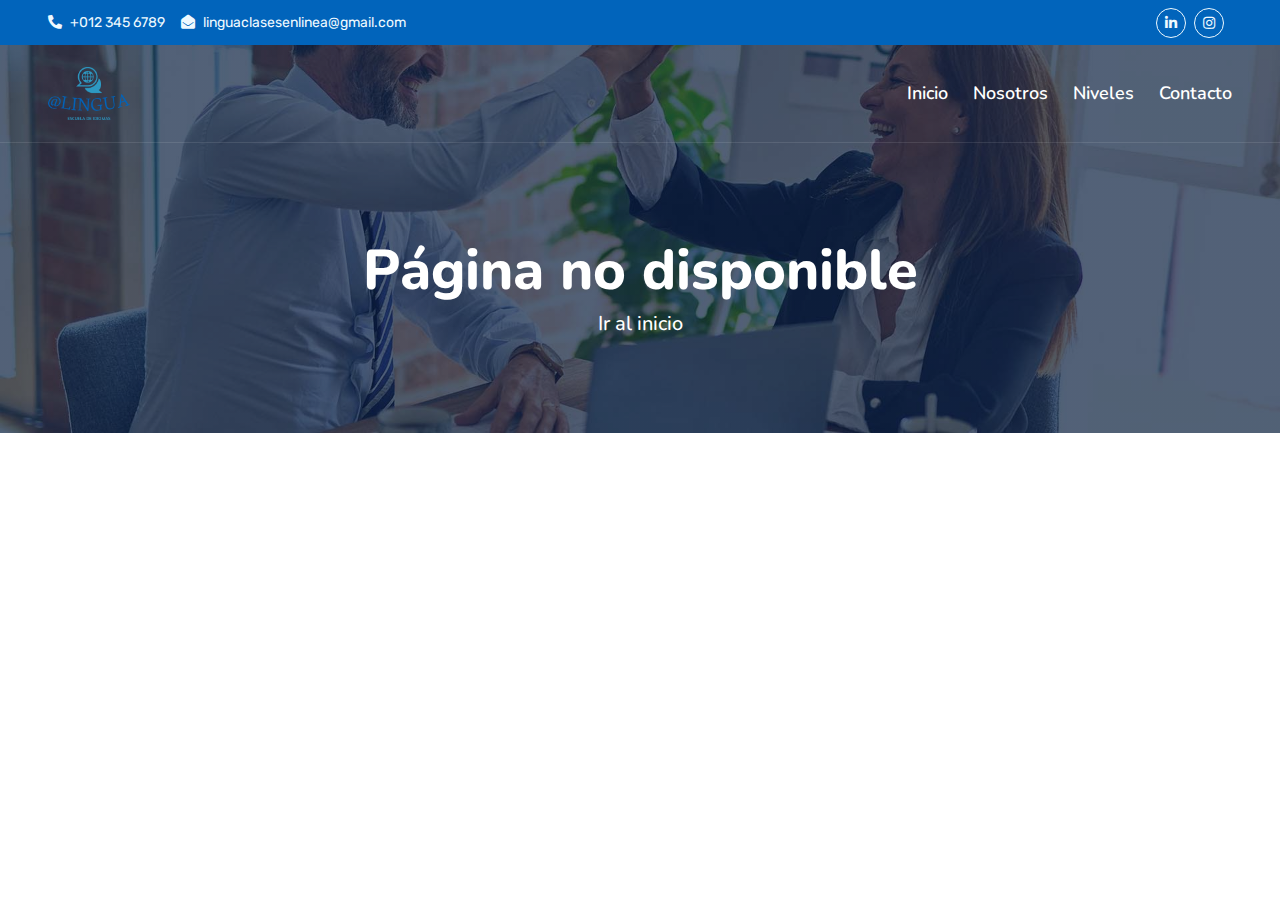
<file: testimonial.html>
<!DOCTYPE html>
<html lang="en">

<head>
    <meta charset="utf-8">
    <title>@LINGUA - Escuela de idiomas</title>
    <meta content="width=device-width, initial-scale=1.0" name="viewport">
    <meta content="Free HTML Templates" name="keywords">
    <meta content="Free HTML Templates" name="description">

    <!-- Favicon -->
    <link href="img/logo-no-background.png" rel="icon">

    <!-- Google Web Fonts -->
    <link rel="preconnect" href="https://fonts.googleapis.com">
    <link rel="preconnect" href="https://fonts.gstatic.com" crossorigin>
    <link href="https://fonts.googleapis.com/css2?family=Nunito:wght@400;600;700;800&family=Rubik:wght@400;500;600;700&display=swap" rel="stylesheet">

    <!-- Icon Font Stylesheet -->
    <link href="https://cdnjs.cloudflare.com/ajax/libs/font-awesome/5.10.0/css/all.min.css" rel="stylesheet">
    <link href="https://cdn.jsdelivr.net/npm/bootstrap-icons@1.4.1/font/bootstrap-icons.css" rel="stylesheet">

    <!-- Libraries Stylesheet -->
    <link href="lib/owlcarousel/assets/owl.carousel.min.css" rel="stylesheet">
    <link href="lib/animate/animate.min.css" rel="stylesheet">

    <!-- Customized Bootstrap Stylesheet -->
    <link href="css/bootstrap.min.css" rel="stylesheet">

    <!-- Template Stylesheet -->
    <link href="css/style.css" rel="stylesheet">
</head>

<body>
    <!-- Spinner Start -->
    <div id="spinner" class="show bg-white position-fixed translate-middle w-100 vh-100 top-50 start-50 d-flex align-items-center justify-content-center">
        <div class="spinner"></div>
    </div>
    <!-- Spinner End -->


    <!-- Topbar Start -->
    <div class="container-fluid bg-dark px-5 d-none d-lg-block">
        <div class="row gx-0">
            <div class="col-lg-8 text-center text-lg-start mb-2 mb-lg-0">
                <div class="d-inline-flex align-items-center" style="height: 45px;">
                    <!-- <small class="me-3 text-light"><i class="fa fa-map-marker-alt me-2"></i>1234 Street, New York, USA</small> -->
                    <small class="me-3 text-light"><i class="fa fa-phone-alt me-2"></i>+012 345 6789</small>
                    <small class="text-light"><i class="fa fa-envelope-open me-2"></i>linguaclasesenlinea@gmail.com</small>
                </div>
            </div>
            <div class="col-lg-4 text-center text-lg-end">
                <div class="d-inline-flex align-items-center" style="height: 45px;">
                    <!-- <a class="btn btn-sm btn-outline-light btn-sm-square rounded-circle me-2" href=""><i class="fab fa-twitter fw-normal"></i></a> -->
                    <!-- <a class="btn btn-sm btn-outline-light btn-sm-square rounded-circle me-2" href=""><i class="fab fa-facebook-f fw-normal"></i></a> -->
                    <a class="btn btn-sm btn-outline-light btn-sm-square rounded-circle me-2" href="https://www.linkedin.com/in/lingua-clases-en-linea-270436270/"><i class="fab fa-linkedin-in fw-normal"></i></a>
                    <a class="btn btn-sm btn-outline-light btn-sm-square rounded-circle me-2" href="https://www.instagram.com/linguaclasesenlinea/"><i class="fab fa-instagram fw-normal"></i></a>
                    <!-- <a class="btn btn-sm btn-outline-light btn-sm-square rounded-circle" href=""><i class="fab fa-youtube fw-normal"></i></a> -->
                </div>
            </div>
        </div>
    </div>
    <!-- Topbar End -->


    <!-- Navbar Start -->
    <div class="container-fluid position-relative p-0">
        <nav class="navbar navbar-expand-lg navbar-dark px-5 py-3 py-lg-0">
            <a href="index.html" class="navbar-brand p-0">
                <img class="w-10" src="img/logo-no-background.png" alt="Image">
                <!-- <h1 class="m-0"><i class="fa fa-user-tie me-2"></i>@LINGUA</h1> -->
            </a>
            <button class="navbar-toggler" type="button" data-bs-toggle="collapse" data-bs-target="#navbarCollapse">
                <span class="fa fa-bars"></span>
            </button>
            <div class="collapse navbar-collapse" id="navbarCollapse">
                <div class="navbar-nav ms-auto py-0">
                    <a href="index.html" class="nav-item nav-link">Inicio</a>
                    <a href="about.html" class="nav-item nav-link">Nosotros</a>
                    <a href="service.html" class="nav-item nav-link">Niveles</a>
                    <!-- <div class="nav-item dropdown">
                        <a href="#" class="nav-link dropdown-toggle" data-bs-toggle="dropdown">Idiomas</a>
                        <div class="dropdown-menu m-0">
                            <a href="blog.html" class="dropdown-item">Francés</a>
                            <a href="detail.html" class="dropdown-item">Italiano</a>
                            <a href="detail.html" class="dropdown-item">Portugués</a>
                        </div>
                    </div> -->
                    <!-- <div class="nav-item dropdown">
                        <a href="#" class="nav-link dropdown-toggle" data-bs-toggle="dropdown">Pages</a>
                        <div class="dropdown-menu m-0">
                            <a href="price.html" class="dropdown-item">Pricing Plan</a>
                            <a href="feature.html" class="dropdown-item">Our features</a>
                            <a href="team.html" class="dropdown-item">Team Members</a>
                            <a href="testimonial.html" class="dropdown-item">Testimonial</a>
                            <a href="quote.html" class="dropdown-item">Free Quote</a>
                        </div>
                    </div> -->
                    <a href="contact.html" class="nav-item nav-link">Contacto</a>
                </div>
                <!-- <butaton type="button" class="btn text-primary ms-3" data-bs-toggle="modal" data-bs-target="#searchModal"><i class="fa fa-search"></i></butaton>
                <a href="https://htmlcodex.com/startup-company-website-template" class="btn btn-primary py-2 px-4 ms-3">Download Pro Version</a> -->
            </div>
        </nav>

        <div class="container-fluid bg-primary py-5 bg-header" style="margin-bottom: 90px;">
            <div class="row py-5">
                <div class="col-12 pt-lg-5 mt-lg-5 text-center">
                    <h1 class="display-4 text-white animated zoomIn">Página no disponible</h1>
                    <a href="index.html" class="h5 text-white">Ir al inicio</a>
                    <!-- <i class="far fa-circle text-white px-2"></i>
                    <a href="" class="h5 text-white">Blog Grid</a> -->
                </div>
            </div>
        </div>
    </div>
    <!-- Navbar End -->


    <!-- Full Screen Search Start -->
    <div class="modal fade" id="searchModal" tabindex="-1">
        <div class="modal-dialog modal-fullscreen">
            <div class="modal-content" style="background: rgba(9, 30, 62, .7);">
                <div class="modal-header border-0">
                    <button type="button" class="btn bg-white btn-close" data-bs-dismiss="modal" aria-label="Close"></button>
                </div>
                <div class="modal-body d-flex align-items-center justify-content-center">
                    <div class="input-group" style="max-width: 600px;">
                        <input type="text" class="form-control bg-transparent border-primary p-3" placeholder="Type search keyword">
                        <button class="btn btn-primary px-4"><i class="bi bi-search"></i></button>
                    </div>
                </div>
            </div>
        </div>
    </div>
    <!-- Full Screen Search End -->


    <!-- Testimonial Start -->
    <!-- <div class="container-fluid py-5 wow fadeInUp" data-wow-delay="0.1s">
        <div class="container py-5">
            <div class="section-title text-center position-relative pb-3 mb-4 mx-auto" style="max-width: 600px;">
                <h5 class="fw-bold text-primary text-uppercase">Testimonial</h5>
                <h1 class="mb-0">What Our Clients Say About Our Digital Services</h1>
            </div>
            <div class="owl-carousel testimonial-carousel wow fadeInUp" data-wow-delay="0.6s">
                <div class="testimonial-item bg-light my-4">
                    <div class="d-flex align-items-center border-bottom pt-5 pb-4 px-5">
                        <img class="img-fluid rounded" src="img/testimonial-1.jpg" style="width: 60px; height: 60px;" >
                        <div class="ps-4">
                            <h4 class="text-primary mb-1">Client Name</h4>
                            <small class="text-uppercase">Profession</small>
                        </div>
                    </div>
                    <div class="pt-4 pb-5 px-5">
                        Dolor et eos labore, stet justo sed est sed. Diam sed sed dolor stet amet eirmod eos labore diam
                    </div>
                </div>
                <div class="testimonial-item bg-light my-4">
                    <div class="d-flex align-items-center border-bottom pt-5 pb-4 px-5">
                        <img class="img-fluid rounded" src="img/testimonial-2.jpg" style="width: 60px; height: 60px;" >
                        <div class="ps-4">
                            <h4 class="text-primary mb-1">Client Name</h4>
                            <small class="text-uppercase">Profession</small>
                        </div>
                    </div>
                    <div class="pt-4 pb-5 px-5">
                        Dolor et eos labore, stet justo sed est sed. Diam sed sed dolor stet amet eirmod eos labore diam
                    </div>
                </div>
                <div class="testimonial-item bg-light my-4">
                    <div class="d-flex align-items-center border-bottom pt-5 pb-4 px-5">
                        <img class="img-fluid rounded" src="img/testimonial-3.jpg" style="width: 60px; height: 60px;" >
                        <div class="ps-4">
                            <h4 class="text-primary mb-1">Client Name</h4>
                            <small class="text-uppercase">Profession</small>
                        </div>
                    </div>
                    <div class="pt-4 pb-5 px-5">
                        Dolor et eos labore, stet justo sed est sed. Diam sed sed dolor stet amet eirmod eos labore diam
                    </div>
                </div>
                <div class="testimonial-item bg-light my-4">
                    <div class="d-flex align-items-center border-bottom pt-5 pb-4 px-5">
                        <img class="img-fluid rounded" src="img/testimonial-4.jpg" style="width: 60px; height: 60px;" >
                        <div class="ps-4">
                            <h4 class="text-primary mb-1">Client Name</h4>
                            <small class="text-uppercase">Profession</small>
                        </div>
                    </div>
                    <div class="pt-4 pb-5 px-5">
                        Dolor et eos labore, stet justo sed est sed. Diam sed sed dolor stet amet eirmod eos labore diam
                    </div>
                </div>
            </div>
        </div>
    </div> -->
    <!-- Testimonial End -->


    <!-- Vendor Start -->
    <!-- <div class="container-fluid py-5 wow fadeInUp" data-wow-delay="0.1s">
        <div class="container py-5 mb-5">
            <div class="bg-white">
                <div class="owl-carousel vendor-carousel">
                    <img src="img/vendor-1.jpg" alt="">
                    <img src="img/vendor-2.jpg" alt="">
                    <img src="img/vendor-3.jpg" alt="">
                    <img src="img/vendor-4.jpg" alt="">
                    <img src="img/vendor-5.jpg" alt="">
                    <img src="img/vendor-6.jpg" alt="">
                    <img src="img/vendor-7.jpg" alt="">
                    <img src="img/vendor-8.jpg" alt="">
                    <img src="img/vendor-9.jpg" alt="">
                </div>
            </div>
        </div>
    </div> -->
    <!-- Vendor End -->
    

    <!-- Footer Start -->
    <!-- <div class="container-fluid bg-dark text-light mt-5 wow fadeInUp" data-wow-delay="0.1s">
        <div class="container">
            <div class="row gx-5">
                <div class="col-lg-4 col-md-6 footer-about">
                    <div class="d-flex flex-column align-items-center justify-content-center text-center h-100 bg-primary p-4">
                        <a href="index.html" class="navbar-brand">
                            <h1 class="m-0 text-white"><i class="fa fa-user-tie me-2"></i>Startup</h1>
                        </a>
                        <p class="mt-3 mb-4">Lorem diam sit erat dolor elitr et, diam lorem justo amet clita stet eos sit. Elitr dolor duo lorem, elitr clita ipsum sea. Diam amet erat lorem stet eos. Diam amet et kasd eos duo.</p>
                        <form action="">
                            <div class="input-group">
                                <input type="text" class="form-control border-white p-3" placeholder="Your Email">
                                <button class="btn btn-dark">Sign Up</button>
                            </div>
                        </form>
                    </div>
                </div>
                <div class="col-lg-8 col-md-6">
                    <div class="row gx-5">
                        <div class="col-lg-4 col-md-12 pt-5 mb-5">
                            <div class="section-title section-title-sm position-relative pb-3 mb-4">
                                <h3 class="text-light mb-0">Get In Touch</h3>
                            </div>
                            <div class="d-flex mb-2">
                                <i class="bi bi-geo-alt text-primary me-2"></i>
                                <p class="mb-0">123 Street, New York, USA</p>
                            </div>
                            <div class="d-flex mb-2">
                                <i class="bi bi-envelope-open text-primary me-2"></i>
                                <p class="mb-0">info@example.com</p>
                            </div>
                            <div class="d-flex mb-2">
                                <i class="bi bi-telephone text-primary me-2"></i>
                                <p class="mb-0">+012 345 67890</p>
                            </div>
                            <div class="d-flex mt-4">
                                <a class="btn btn-primary btn-square me-2" href="#"><i class="fab fa-twitter fw-normal"></i></a>
                                <a class="btn btn-primary btn-square me-2" href="#"><i class="fab fa-facebook-f fw-normal"></i></a>
                                <a class="btn btn-primary btn-square me-2" href="#"><i class="fab fa-linkedin-in fw-normal"></i></a>
                                <a class="btn btn-primary btn-square" href="#"><i class="fab fa-instagram fw-normal"></i></a>
                            </div>
                        </div>
                        <div class="col-lg-4 col-md-12 pt-0 pt-lg-5 mb-5">
                            <div class="section-title section-title-sm position-relative pb-3 mb-4">
                                <h3 class="text-light mb-0">Quick Links</h3>
                            </div>
                            <div class="link-animated d-flex flex-column justify-content-start">
                                <a class="text-light mb-2" href="#"><i class="bi bi-arrow-right text-primary me-2"></i>Home</a>
                                <a class="text-light mb-2" href="#"><i class="bi bi-arrow-right text-primary me-2"></i>About Us</a>
                                <a class="text-light mb-2" href="#"><i class="bi bi-arrow-right text-primary me-2"></i>Our Services</a>
                                <a class="text-light mb-2" href="#"><i class="bi bi-arrow-right text-primary me-2"></i>Meet The Team</a>
                                <a class="text-light mb-2" href="#"><i class="bi bi-arrow-right text-primary me-2"></i>Latest Blog</a>
                                <a class="text-light" href="#"><i class="bi bi-arrow-right text-primary me-2"></i>Contact Us</a>
                            </div>
                        </div>
                        <div class="col-lg-4 col-md-12 pt-0 pt-lg-5 mb-5">
                            <div class="section-title section-title-sm position-relative pb-3 mb-4">
                                <h3 class="text-light mb-0">Popular Links</h3>
                            </div>
                            <div class="link-animated d-flex flex-column justify-content-start">
                                <a class="text-light mb-2" href="#"><i class="bi bi-arrow-right text-primary me-2"></i>Home</a>
                                <a class="text-light mb-2" href="#"><i class="bi bi-arrow-right text-primary me-2"></i>About Us</a>
                                <a class="text-light mb-2" href="#"><i class="bi bi-arrow-right text-primary me-2"></i>Our Services</a>
                                <a class="text-light mb-2" href="#"><i class="bi bi-arrow-right text-primary me-2"></i>Meet The Team</a>
                                <a class="text-light mb-2" href="#"><i class="bi bi-arrow-right text-primary me-2"></i>Latest Blog</a>
                                <a class="text-light" href="#"><i class="bi bi-arrow-right text-primary me-2"></i>Contact Us</a>
                            </div>
                        </div>
                    </div>
                </div>
            </div>
        </div>
    </div>
    <div class="container-fluid text-white" style="background: #061429;">
        <div class="container text-center">
            <div class="row justify-content-end">
                <div class="col-lg-8 col-md-6">
                    <div class="d-flex align-items-center justify-content-center" style="height: 75px;">
                        <p class="mb-0">&copy; <a class="text-white border-bottom" href="#">Your Site Name</a>. All Rights Reserved. 
						 -->
						<!--/*** This template is free as long as you keep the footer author’s credit link/attribution link/backlink. If you'd like to use the template without the footer author’s credit link/attribution link/backlink, you can purchase the Credit Removal License from "https://htmlcodex.com/credit-removal". Thank you for your support. ***/-->
						<!-- Designed by <a class="text-white border-bottom" href="https://htmlcodex.com">HTML Codex</a></p>
                    </div>
                </div>
            </div>
        </div>
    </div> -->
    <!-- Footer End -->


    <!-- Back to Top -->
    <a href="#" class="btn btn-lg btn-primary btn-lg-square rounded back-to-top"><i class="bi bi-arrow-up"></i></a>


    <!-- JavaScript Libraries -->
    <script src="https://code.jquery.com/jquery-3.4.1.min.js"></script>
    <script src="https://cdn.jsdelivr.net/npm/bootstrap@5.0.0/dist/js/bootstrap.bundle.min.js"></script>
    <script src="lib/wow/wow.min.js"></script>
    <script src="lib/easing/easing.min.js"></script>
    <script src="lib/waypoints/waypoints.min.js"></script>
    <script src="lib/counterup/counterup.min.js"></script>
    <script src="lib/owlcarousel/owl.carousel.min.js"></script>

    <!-- Template Javascript -->
    <script src="js/main.js"></script>
</body>

</html>
</file>
<file: css/style.css>
/********** Template CSS **********/
:root {
    --primary: #0164BB;
    --secondary: #2D99C3;
    --light: #2D99C3;
    --dark: #091E3E;
}

.rootOriginal {
    --primary: #0d6efd;
    --secondary: #06A3DA;
    --light: #0dcaf0;
    --dark: #0582ae;
}


/*** Spinner ***/
.spinner {
    width: 40px;
    height: 40px;
    background: var(--primary);
    margin: 100px auto;
    -webkit-animation: sk-rotateplane 1.2s infinite ease-in-out;
    animation: sk-rotateplane 1.2s infinite ease-in-out;
}

@-webkit-keyframes sk-rotateplane {
    0% {
        -webkit-transform: perspective(120px)
    }
    50% {
        -webkit-transform: perspective(120px) rotateY(180deg)
    }
    100% {
        -webkit-transform: perspective(120px) rotateY(180deg) rotateX(180deg)
    }
}

@keyframes sk-rotateplane {
    0% {
        transform: perspective(120px) rotateX(0deg) rotateY(0deg);
        -webkit-transform: perspective(120px) rotateX(0deg) rotateY(0deg)
    }
    50% {
        transform: perspective(120px) rotateX(-180.1deg) rotateY(0deg);
        -webkit-transform: perspective(120px) rotateX(-180.1deg) rotateY(0deg)
    }
    100% {
        transform: perspective(120px) rotateX(-180deg) rotateY(-179.9deg);
        -webkit-transform: perspective(120px) rotateX(-180deg) rotateY(-179.9deg);
    }
}

#spinner {
    opacity: 0;
    visibility: hidden;
    transition: opacity .5s ease-out, visibility 0s linear .5s;
    z-index: 99999;
}

#spinner.show {
    transition: opacity .5s ease-out, visibility 0s linear 0s;
    visibility: visible;
    opacity: 1;
}


/*** Heading ***/
h1,
h2,
.fw-bold {
    font-weight: 800 !important;
}

h3,
h4,
.fw-semi-bold {
    font-weight: 700 !important;
}

h5,
h6,
.fw-medium {
    font-weight: 600 !important;
}


/*** Button ***/
.btn {
    font-family: 'Nunito', sans-serif;
    font-weight: 600;
    transition: .5s;
}

.btn-primary,
.btn-secondary {
    color: #FFFFFF;
    box-shadow: inset 0 0 0 50px transparent;
}

.btn-primary:hover {
    box-shadow: inset 0 0 0 0 var(--primary);
}

.btn-secondary:hover {
    box-shadow: inset 0 0 0 0 var(--secondary);
}

.btn-square {
    width: 36px;
    height: 36px;
}

.btn-sm-square {
    width: 30px;
    height: 30px;
}

.btn-lg-square {
    width: 48px;
    height: 48px;
}

.btn-square,
.btn-sm-square,
.btn-lg-square {
    padding-left: 0;
    padding-right: 0;
    text-align: center;
}


/*** Navbar ***/
.navbar-dark .navbar-nav .nav-link {
    font-family: 'Nunito', sans-serif;
    position: relative;
    margin-left: 25px;
    padding: 35px 0;
    color: #FFFFFF;
    font-size: 18px;
    font-weight: 600;
    outline: none;
    transition: .5s;
}

.sticky-top.navbar-dark .navbar-nav .nav-link {
    padding: 20px 0;
    color: var(--dark);
}

.navbar-dark .navbar-nav .nav-link:hover,
.navbar-dark .navbar-nav .nav-link.active {
    color: var(--primary);
}

.navbar-dark .navbar-brand h1 {
    color: #FFFFFF;
}

.navbar-dark .navbar-toggler {
    color: var(--primary) !important;
    border-color: var(--primary) !important;
}

@media (max-width: 991.98px) {
    .sticky-top.navbar-dark {
        position: relative;
        background: #FFFFFF;
    }

    .navbar-dark .navbar-nav .nav-link,
    .navbar-dark .navbar-nav .nav-link.show,
    .sticky-top.navbar-dark .navbar-nav .nav-link {
        padding: 10px 0;
        color: var(--dark);
    }

    .navbar-dark .navbar-brand h1 {
        color: var(--primary);
    }
}

@media (min-width: 992px) {
    .navbar-dark {
        position: absolute;
        width: 100%;
        top: 0;
        left: 0;
        border-bottom: 1px solid rgba(256, 256, 256, .1);
        z-index: 999;
    }
    
    .sticky-top.navbar-dark {
        position: fixed;
        background: #FFFFFF;
    }

    .navbar-dark .navbar-nav .nav-link::before {
        position: absolute;
        content: "";
        width: 0;
        height: 2px;
        bottom: -1px;
        left: 50%;
        background: var(--primary);
        transition: .5s;
    }

    .navbar-dark .navbar-nav .nav-link:hover::before,
    .navbar-dark .navbar-nav .nav-link.active::before {
        width: 100%;
        left: 0;
    }

    .navbar-dark .navbar-nav .nav-link.nav-contact::before {
        display: none;
    }

    .sticky-top.navbar-dark .navbar-brand h1 {
        color: var(--primary);
    }
}


/*** Carousel ***/
.carousel-caption {
    top: 0;
    left: 0;
    right: 0;
    bottom: 0;
    background: rgba(9, 30, 62, .7);
    z-index: 1;
}

@media (max-width: 576px) {
    .carousel-caption h5 {
        font-size: 14px;
        font-weight: 500 !important;
    }

    .carousel-caption h1 {
        font-size: 30px;
        font-weight: 600 !important;
    }
}

.carousel-control-prev,
.carousel-control-next {
    width: 10%;
}

.carousel-control-prev-icon,
.carousel-control-next-icon {
    width: 3rem;
    height: 3rem;
}


/*** Section Title ***/
.section-title::before {
    position: absolute;
    content: "";
    width: 150px;
    height: 5px;
    left: 0;
    bottom: 0;
    background: var(--primary);
    border-radius: 2px;
}

.section-title.text-center::before {
    left: 50%;
    margin-left: -75px;
}

.section-title.section-title-sm::before {
    width: 90px;
    height: 3px;
}

.section-title::after {
    position: absolute;
    content: "";
    width: 6px;
    height: 5px;
    bottom: 0px;
    background: #FFFFFF;
    -webkit-animation: section-title-run 5s infinite linear;
    animation: section-title-run 5s infinite linear;
}

.section-title.section-title-sm::after {
    width: 4px;
    height: 3px;
}

.section-title.text-center::after {
    -webkit-animation: section-title-run-center 5s infinite linear;
    animation: section-title-run-center 5s infinite linear;
}

.section-title.section-title-sm::after {
    -webkit-animation: section-title-run-sm 5s infinite linear;
    animation: section-title-run-sm 5s infinite linear;
}

@-webkit-keyframes section-title-run {
    0% {left: 0; } 50% { left : 145px; } 100% { left: 0; }
}

@-webkit-keyframes section-title-run-center {
    0% { left: 50%; margin-left: -75px; } 50% { left : 50%; margin-left: 45px; } 100% { left: 50%; margin-left: -75px; }
}

@-webkit-keyframes section-title-run-sm {
    0% {left: 0; } 50% { left : 85px; } 100% { left: 0; }
}


/*** Service ***/
.service-item {
    position: relative;
    height: 300px;
    padding: 0 30px;
    transition: .5s;
}


.service-item .service-icon {
    margin-bottom: 30px;
    width: 60px;
    height: 60px;
    display: flex;
    align-items: center;
    justify-content: center;
    background: var(--primary);
    border-radius: 2px;
    transform: rotate(-45deg);
}

.service-item .service-icon i {
    transform: rotate(45deg);
}

.service-item a.btn {
    position: absolute;
    width: 60px;
    bottom: -48px;
    left: 50%;
    margin-left: -30px;
    opacity: 0;
}

.service-item:hover a.btn {
    bottom: -24px;
    opacity: 1;
}

.service-item-detail {
    position: relative;
    height: 600px;
    padding: 0 30px;
    transition: .5s;
}

.service-item-detail .service-icon {
    margin-bottom: 30px;
    width: 60px;
    height: 60px;
    display: flex;
    align-items: center;
    justify-content: center;
    background: var(--primary);
    border-radius: 2px;
    transform: rotate(-45deg);
}

.service-item-detail .service-icon i {
    transform: rotate(45deg);
}

.service-item-detail a.btn {
    position: absolute;
    width: 60px;
    bottom: -48px;
    left: 50%;
    margin-left: -30px;
    opacity: 0;
}

.service-item-detail:hover a.btn {
    bottom: -24px;
    opacity: 1;
}

/*** Testimonial ***/
.testimonial-carousel .owl-dots {
    margin-top: 15px;
    display: flex;
    align-items: flex-end;
    justify-content: center;
}

.testimonial-carousel .owl-dot {
    position: relative;
    display: inline-block;
    margin: 0 5px;
    width: 15px;
    height: 15px;
    background: #DDDDDD;
    border-radius: 2px;
    transition: .5s;
}

.testimonial-carousel .owl-dot.active {
    width: 30px;
    background: var(--primary);
}

.testimonial-carousel .owl-item.center {
    position: relative;
    z-index: 1;
}

.testimonial-carousel .owl-item .testimonial-item {
    transition: .5s;
}

.testimonial-carousel .owl-item.center .testimonial-item {
    background: #FFFFFF !important;
    box-shadow: 0 0 30px #DDDDDD;
}


/*** Team ***/
.team-item {
    transition: .5s;
}

.team-social {
    position: absolute;
    width: 100%;
    height: 100%;
    top: 0;
    left: 0;
    display: flex;
    align-items: center;
    justify-content: center;
    transition: .5s;
}

.team-social a.btn {
    position: relative;
    margin: 0 3px;
    margin-top: 100px;
    opacity: 0;
}

.team-item:hover {
    box-shadow: 0 0 30px #DDDDDD;
}

.team-item:hover .team-social {
    background: rgba(9, 30, 62, .7);
}

.team-item:hover .team-social a.btn:first-child {
    opacity: 1;
    margin-top: 0;
    transition: .3s 0s;
}

.team-item:hover .team-social a.btn:nth-child(2) {
    opacity: 1;
    margin-top: 0;
    transition: .3s .05s;
}

.team-item:hover .team-social a.btn:nth-child(3) {
    opacity: 1;
    margin-top: 0;
    transition: .3s .1s;
}

.team-item:hover .team-social a.btn:nth-child(4) {
    opacity: 1;
    margin-top: 0;
    transition: .3s .15s;
}

.team-item .team-img img,
.blog-item .blog-img img  {
    transition: .5s;
}

.team-item:hover .team-img img,
.blog-item:hover .blog-img img {
    transform: scale(1.15);
}


/*** Miscellaneous ***/
@media (min-width: 991.98px) {
    .facts {
        position: relative;
        margin-top: -75px;
        z-index: 1;
    }
}

.back-to-top {
    position: fixed;
    display: none;
    right: 45px;
    bottom: 45px;
    z-index: 99;
}

.bg-header {
    background: linear-gradient(rgba(9, 30, 62, .7), rgba(9, 30, 62, .7)), url(../img/carousel-1.jpg) center center no-repeat;
    background-size: cover;
}

.link-animated a {
    transition: .5s;
}

.link-animated a:hover {
    padding-left: 10px;
}

@media (min-width: 767.98px) {
    .footer-about {
        margin-bottom: -75px;
    }
}
</file>
